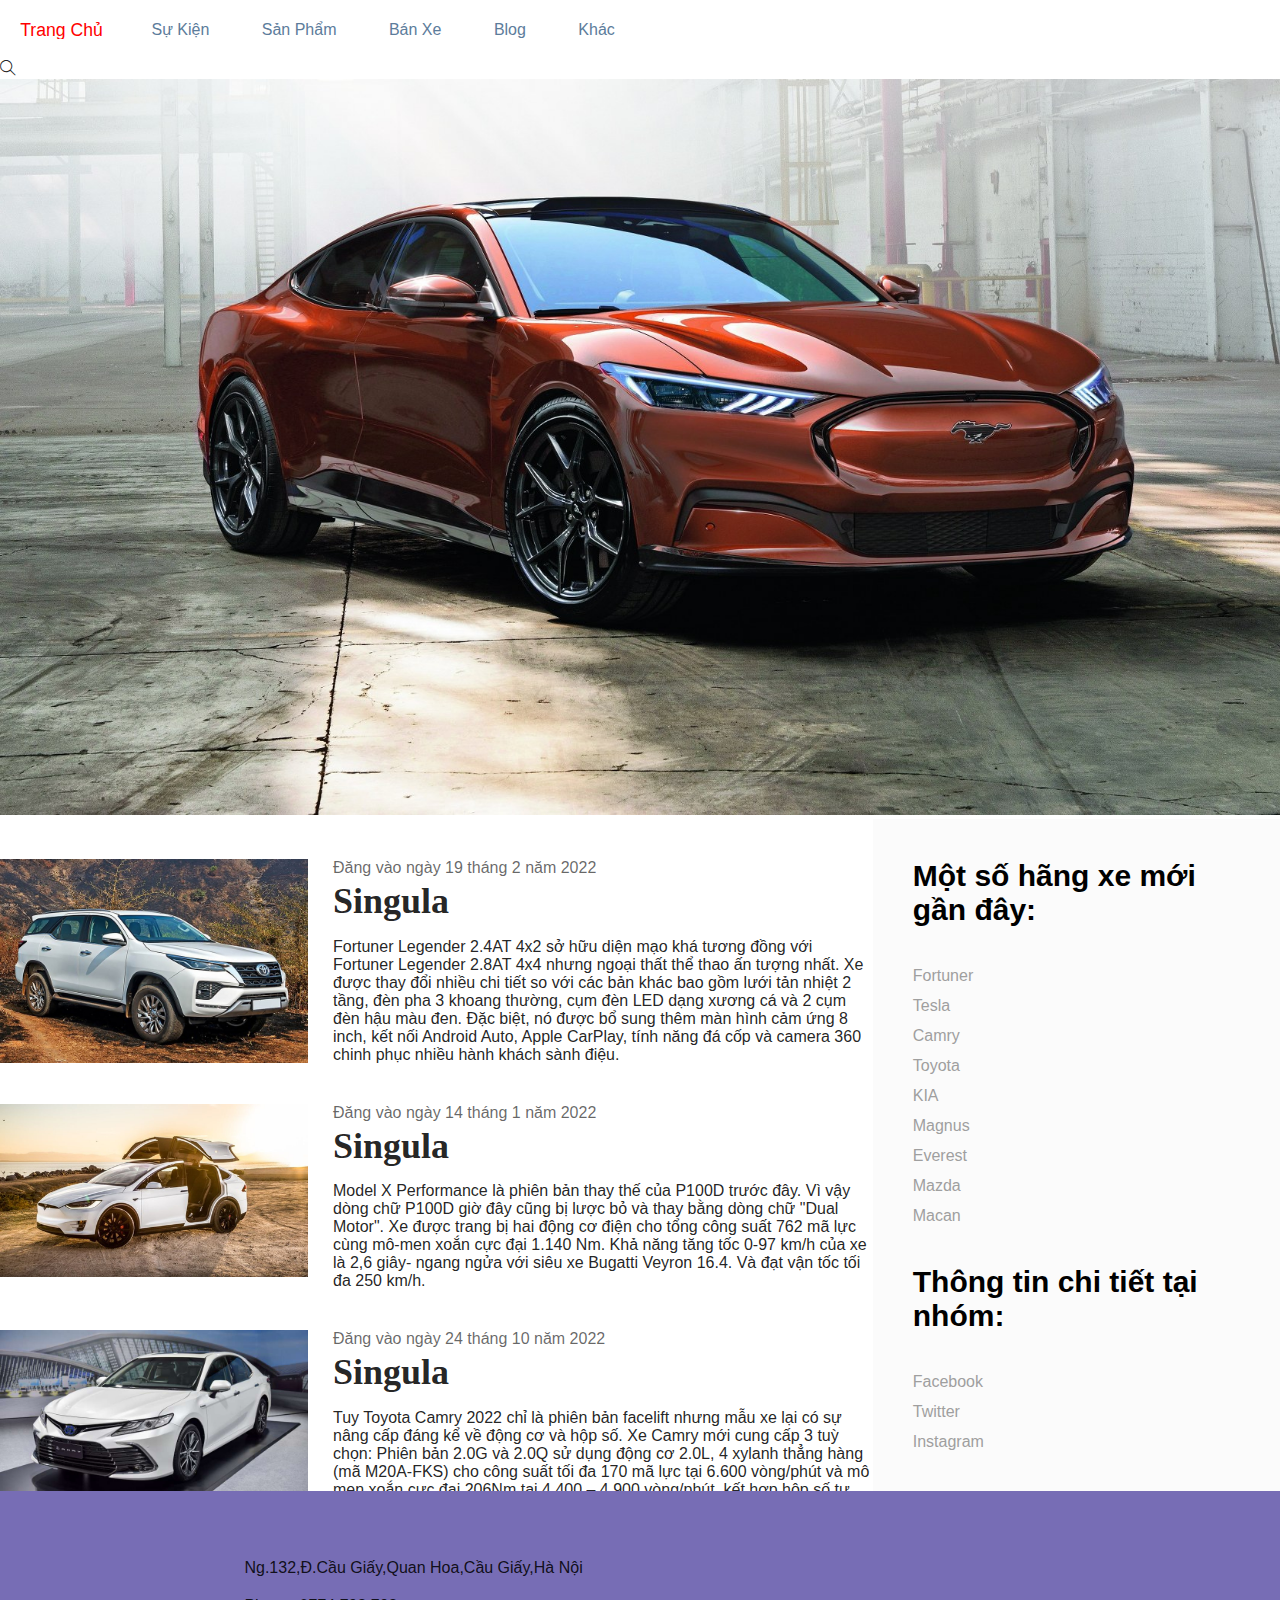
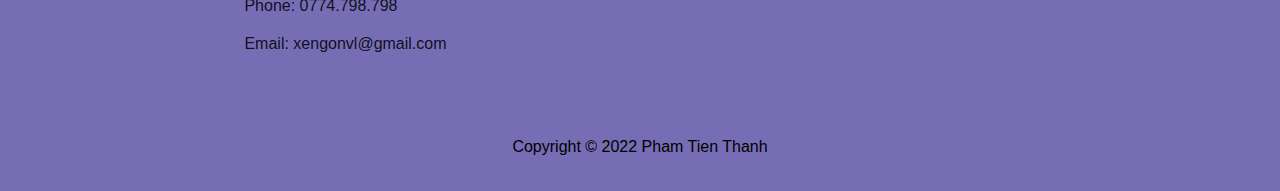
<file: html.xengonvl/index.html>
<!DOCTYPE html>
<html>

<head>
    <title>Shop</title>
    <link rel="stylesheet" type="text/css" href="../css.xengonvl/main.css">
    <link rel="stylesheet" href="../themify-icons/themify-icons.css">
    
    <style>
        div.cuoi {
            width: 100%;
            background-color: rgb(119, 109, 181);
            animation-name: keyframes1;
            animation-duration: 20s;
            animation-iteration-count: infinite;
        }

        @keyframes keyframes1 {
            0% {
                background-color: rgb(102, 185, 102);
            }

            15% {
                background-color: lightseagreen;
            }

            20% {
                background-color: lightskyblue;
            }

            30% {
                background-color: skyblue;
            }
        }
    </style>
</head>

<body>
    <div class="header">
        
        <ul id="nav">
            <li style="border-left: 2px black;"><a href="#">trang chủ</a></li>
            <li><a href="./tintuc.html">sự kiện</a></li>
            <li><a href="./san_pham.html">sản phẩm</a></li>
            <li><a href="/banxe.html">bán xe</a></li>
            <li><a href="">Blog</a></li>
            <li>
                <a href="">
                    Khác
                    
                </a>
                
            </li>
        </ul>
        <div class="searchid">
            <i class="searchcl ti-search"></i>
        </div>
        
    </div>
    <div class="img">
        <img src="../img.xenognvl/mustangMachESedan.jpg" alt="">
    </div>
    <div class="body">
        <main class="main">
            <div class="container" id="text">
                <article class="article" id="Fortuner">
                    <a href="https://toyotamydinh.com.vn/tong-quan-xe-fortuner-2022-may-dau-cac-uu-nhuoc-diem-ban-can-biet"
                        class="article-img"><img src="../img.xenognvl/nhung-ly-do-ban-nen-so-huu-fortuner-2022-tiet-kiem.jpg"
                            alt=""></a>
                    <div class="article-date">Đăng vào ngày 19 tháng 2 năm 2022</div>
                    <h2 class="article-title"><a
                            href="https://toyotamydinh.com.vn/tong-quan-xe-fortuner-2022-may-dau-cac-uu-nhuoc-diem-ban-can-biet">Singula</a>
                    </h2>
                    <p>
                        Fortuner Legender 2.4AT 4x2 sở hữu diện mạo khá tương đồng với Fortuner Legender 2.8AT 4x4 nhưng
                        ngoại thất thể thao ấn tượng nhất. Xe được thay đổi nhiều chi tiết so với các bản khác bao gồm
                        lưới tản nhiệt 2 tầng, đèn pha 3 khoang thường, cụm đèn LED dạng xương cá và 2 cụm đèn hậu màu
                        đen. Đặc biệt, nó được bổ sung thêm màn hình cảm ứng 8 inch, kết nối Android Auto, Apple
                        CarPlay, tính năng đá cốp và camera 360 chinh phục nhiều hành khách sành điệu.
                </article>
                <article class="article" id="tesla">
                    <a href="https://www.tesla.com/modelx" class="article-img"><img
                            src="../img.xenognvl/xehay- Tesla Model X NC- 040717-1.jpg" alt=""></a>
                    <div class="article-date">Đăng vào ngày 14 tháng 1 năm 2022</div>
                    <h2 class="article-title"><a href="https://www.tesla.com/modelx">Singula</a></h2>
                    <p>
                        Model X Performance là phiên bản thay thế của P100D trước đây. Vì vậy dòng chữ P100D giờ đây
                        cũng bị lược bỏ và thay bằng dòng chữ "Dual Motor". Xe được trang bị hai động cơ điện cho tổng
                        công suất 762 mã lực cùng mô-men xoắn cực đại 1.140 Nm. Khả năng tăng tốc 0-97 km/h của xe là
                        2,6 giây- ngang ngửa với siêu xe Bugatti Veyron 16.4. Và đạt vận tốc tối đa 250 km/h.
                    </p>
                </article>
                <article class="article" id="camry">
                    <a href="https://otoz.vn/danh-gia-xe-toyota-camry/" class="article-img"><img
                            src="../img.xenognvl/Gia-xe-Toyota-Camry-2022-Thailand-2.5-HEV-Premium-Luxury-facelift-Muaxegiatot-vn.jpg"
                            alt=""></a>
                    <div class="article-date">Đăng vào ngày 24 tháng 10 năm 2022</div>
                    <h2 class="article-title"><a href="https://otoz.vn/danh-gia-xe-toyota-camry/">Singula</a></h2>
                    <p>
                        Tuy Toyota Camry 2022 chỉ là phiên bản facelift nhưng mẫu xe lại có sự nâng cấp đáng kể về động
                        cơ và hộp số. Xe Camry mới cung cấp 3 tuỳ chọn:
                        Phiên bản 2.0G và 2.0Q sử dụng động cơ 2.0L, 4 xylanh thẳng hàng (mã M20A-FKS) cho công suất tối
                        đa 170 mã lực tại 6.600 vòng/phút và mô men xoắn cực đại 206Nm tại 4.400 – 4.900 vòng/phút, kết
                        hợp hộp số tự động vô cấp CVT.
                        Phiên bản 2.5Q sử dụng động cơ 2.5L, 4 xylanh thẳng hàng (mã A25A-FKS) cho công suất tối đa 207
                        mã lực tại 6.600 vòng/phút và mô men xoắn cực đại 250Nm tại 5.000 vòng/phút, kết hợp hộp số tự
                        động 8 cấp. </p>
                </article>
                <article class="article" id="toyota">
                    <a href="https://otoz.vn/danh-gia-xe-toyota-camry/" class="article-img"><img src="../img.xenognvl/tải xuống.jpg"
                            alt=""></a>
                    <div class="article-date">Đăng vào ngày 3 tháng 4 năm 2022</div>
                    <h2 class="article-title"><a href="https://otoz.vn/danh-gia-xe-toyota-camry/">Singula</a></h2>
                    <p>
                        Ngoài tiện nghi, cấu hình vận hành cũng là điểm khác biệt chính của phiên bản xe bán tải Toyota
                        này. Cung cấp sức mạnh cho Hilux 2.4 4×2 AT 2020 là khối động cơ 2GD-FTV (2.4L), 4 xy-lanh thẳng
                        hàng, dung tích 2.393 cc, phun nhiên liệu trực tiếp sử dụng đường ống dẫn chung, tăng áp biến
                        thiên, đạt tiêu chuẩn khí thải Euro 4.
                        Với lợi thế về khoảng sáng gầm lên đến 293 mm, vượt trội hơn hẳn con số 200 mm trên địch thủ
                        Ford Ranger 2.2L XLS 4×2 AT, Hilux 2.4 4×2 AT 2020 có thể “leo trèo” thoải mái và thích ứng
                        nhanh với tình trạng ngập nước.

                        Để khung xe hạn chế rung lắc quá nhiều khi vượt địa hình, Hilux 2.4 4×2 AT 2020 đã được trang bị
                        hệ thống treo Trước dạng tay đòn kép và treo sau dạng Nhíp lá quen thuộc trên các dòng bán tải.
                        Cảm giác đánh lái khá đầm và “thật” vì xe vẫn trung thành với kiểu trợ lực thủy lực truyền
                        thống.

                        Đi kèm là bộ lốp dày có thông số 265/65R17 tăng khả năng bám đường và tạo độ êm nhất định cho
                        khang cabin. Tuy nhiên, Hilux 2.4 4×2 AT 2020 vẫn còn sử dụng hệ thống phanh sau dạng tang trống
                        thay vì phanh đĩa như nhiều mẫu xe mới ra mắt gần đây. </p>
                </article>
                <article class="article" id="kia">
                    <a href="https://kiaphamvandong.kia3s.com/kia-sportage?gclid=CjwKCAjwwL6aBhBlEiwADycBIIEYemEPTeahShJlIe2woLU9ir1TGSUvuZkPfYf586MgbDCFnn3s8BoC7d8QAvD_BwE"
                        class="article-img"><img src="../img.xenognvl/anh_1.jpg" alt=""></a>
                    <div class="article-date">Đăng vào ngày 15 tháng 9 năm 2022</div>
                    <h2 class="article-title"><a
                            href="https://kiaphamvandong.kia3s.com/kia-sportage?gclid=CjwKCAjwwL6aBhBlEiwADycBIIEYemEPTeahShJlIe2woLU9ir1TGSUvuZkPfYf586MgbDCFnn3s8BoC7d8QAvD_BwE/">Singula</a>
                    </h2>
                    <p>
                        Đánh giá chi tiết các trang bị kia Sportage
                        ĐỘNG CƠ, VẬN HÀNH KIA SPORTAGE- Các phiên bản 2.0G sử dụng dụng động cơ xăng 2.0 lít, sản sinh
                        ra công suất tối đa 154 mã lực và mô men xoắn cực đại đạt 192 Nm. Kết hợp với hộp số tự động 6
                        cấp và dẫn động cầu trước.

                        - Các phiên bản 1.6 Turbo sử dụng động cơ xăng tăng áp 1.6 lít, sản sinh ra công suất tối đa 177
                        mã lực và mô men xoắn cực đại đạt 265 Nm. Kết hợp với hộp số ly hợp kép tự động 7 cấp và hệ dẫn
                        động 4 bánh toàn thời gian.

                        - Các phiên bản 2.0D sử dụng động cơ dầu 2.0 lít, sản sinh ra công suất tối đa 183 mã lực và mô
                        men xoắn cực đại 416 Nm, kết hợp với hộp số tự động 8 cấp và hệ dẫn động cầu trước.
                    </p>
                </article>
                <article class="article" id="magnus">
                    <a href="https://vnexpress.net/daewoo-magnus-ngoi-sao-vut-tat-tai-viet-nam-3370292.html"
                        class="article-img"><img src="../img.xenognvl/Magnus-1191-1458036442.jpg" alt=""></a>
                    <div class="article-date">Đăng vào ngày 24 tháng 10 năm 2022</div>
                    <h2 class="article-title"><a
                            href="https://vnexpress.net/daewoo-magnus-ngoi-sao-vut-tat-tai-viet-nam-3370292.html">Singula</a>
                    </h2>
                    <p>
                        Đầu năm 2004, Vidamco tiếp tục cho ra đời hai phiên bản cải tiến của Magnus gồm Magnus L6 2.5 và
                        Magnus Eagle 2.0 với tham vọng chiếm lĩnh phân khúc sedan cỡ lớn.

                        Trang bị động cơ 6 xi-lanh thẳng hàng với giá bán 32.900 USD, Magnus L6 trang bị động cơ cam kép
                        DOHC công suất 157 mã lực ở mức 5.800 vòng/phút và môn-men xoắn cực đại 245 Nm ở 4.000
                        vòng/phút. Tốc độ tối đa của xe đạt 210 km/h. </p>
                </article>
                <article class="article" id="everest">
                    <a href="https://www.ford.com.vn/showroom/future-vehicle/next-generation-everest/models/titanium?&searchid=aw_18022092864_145250685252_616185245165_p__g__everest%20titanium&gclid=CjwKCAjwwL6aBhBlEiwADycBILgd31_nfdNfMm7TxW9mFuAxz4Y43XSthhM3VzyLm_8OPeIe-MwncBoCvCgQAvD_BwE&gclsrc=aw.ds"
                        class="article-img"><img src="../img.xenognvl/tải xuống (2).jpg" alt=""></a>
                    <div class="article-date">Đăng vào ngày 24 tháng 10 năm 2022</div>
                    <h2 class="article-title"><a
                            href="https://www.ford.com.vn/showroom/future-vehicle/next-generation-everest/models/titanium?&searchid=aw_18022092864_145250685252_616185245165_p__g__everest%20titanium&gclid=CjwKCAjwwL6aBhBlEiwADycBILgd31_nfdNfMm7TxW9mFuAxz4Y43XSthhM3VzyLm_8OPeIe-MwncBoCvCgQAvD_BwE&gclsrc=aw.ds">Singula</a>
                    </h2>
                    <p>
                        Nâng Tầm Thiết Kế:
                        Phần đầu xe Everest Titanium+ đặc biệt nổi bật với lưới tản nhiệt dạng lưới mạ crôm kết hợp cùng
                        cụm đèn LED hình chữ C mang đậm đặc trưng thiết kế toàn cầu của Ford. Các điểm nhấn mạ crôm trên
                        gương, tay nắm cửa, bậc lên xuống hai bên xe tạo nên vẻ cứng cáp nhưng vẫn vô cùng sang trọng
                        cho chiếc xe.
                        Mâm Xe Hợp Kim với thiết kế hiện đại:
                        Mâm xe hợp kim lớn 20 inch đa chấu đươc hoàn thiện tỉ mỉ, tôn thêm vẻ bề thế, cơ bắp và linh
                        hoạt cho Titanium+. Các điểm nhấn mạ chrôm trên tấm chắn bùn giúp gắn kết bánh xe với phần thân
                        trên.
                    </p>
                </article>
                <article class="article" id="mazda">
                    <a href="http://mazdalongbien.dailymazdaso1hanoi.com/mazda-3-1-5l-deluxe-2021-1219434.html?gclid=Cj0KCQjw48OaBhDWARIsAMd966Cg1tva1yld51qOfcgvfWMmKKf_yC8LBiwoKvrm6mQFj7wEi-v2RkMaAgNwEALw_wcB"
                        class="article-img"><img src="../img.xenognvl/tải xuống (3).jpg" alt=""></a>
                    <div class="article-date">Đăng vào ngày 24 tháng 10 năm 2022</div>
                    <h2 class="article-title"><a
                            href="http://mazdalongbien.dailymazdaso1hanoi.com/mazda-3-1-5l-deluxe-2021-1219434.html?gclid=Cj0KCQjw48OaBhDWARIsAMd966Cg1tva1yld51qOfcgvfWMmKKf_yC8LBiwoKvrm6mQFj7wEi-v2RkMaAgNwEALw_wcB">Singula</a>
                    </h2>
                    <p>
                        Động cơ 2.0L + hộp số 6AT • Đèn pha LED + mâm xe 18" • Nội thất da + Ghế chỉnh điện + Nhớ vị trí
                        • Khởi động nút bấm • Gương chống chói (Trong + Ngoài) • Cảm biến sau • Màn hình 8.8’’ + 8 loa •
                        7 túi khí + Camera lùi + ESP • Có cửa sổ trời, có đầu CD/DVD • Màn hình HUD và Các hệ thống an
                        toàn trong gói i-Activsense (BSM, LAS, MRCC, SBS) • Cảm biến trước</p>
                </article>
                <article class="article" id="Macan">
                    <a href="https://porsche-vietnam.vn/model/macan-3/?gclid=Cj0KCQjw48OaBhDWARIsAMd966Aii6Jr5fdrWfOyNUJJoXK-3UudowJx7yotRmimsL2dhvwAbm1tXoYaApZnEALw_wcB&gclsrc=aw.ds"
                        class="article-img"><img src="../img.xenognvl/m1.jpg" alt=""></a>
                    <div class="article-date">Đăng vào ngày 4 tháng 10 năm 2022</div>
                    <h2 class="article-title"><a
                            href="https://porsche-vietnam.vn/model/macan-3/?gclid=Cj0KCQjw48OaBhDWARIsAMd966Aii6Jr5fdrWfOyNUJJoXK-3UudowJx7yotRmimsL2dhvwAbm1tXoYaApZnEALw_wcB&gclsrc=aw.ds">Singula</a>
                    </h2>
                    <p>
                        Cao: 1.621 mm
                        Công suất 265 PS (195 kW)
                        Mô men xoắn cực đại 400 Nm
                        Tăng tốc từ 0 - 100 km/giờ (0 - 62 dặm/giờ) 6,4 giây (6,2 giây với gói Sport Chrono)
                        Tốc độ tối đa 232 km/giờ
                        Tiêu thụ nhiên liệu kết hợp (lít/100km) 8,8 - 8,7
                        Lượng khí thải CO2 (g/km) 11,5 </p>
                </article>
            </div>
        </main>
        <aside class="sidebar">
            <h4 class="sidebar-title">Một số hãng xe mới gần đây:</h4>
            <ul>
                <li><a href="#Fortuner">Fortuner</a></li>
                <li><a href="#tesla">Tesla</a></li>
                <li><a href="#camry">Camry</a></li>
                <li><a href="#toyota">Toyota</a></li>
                <li><a href="#kia">KIA</a></li>
                <li><a href="#magnus">Magnus</a></li>
                <li><a href="#everest">Everest</a></li>
                <li><a href="#mazda">Mazda</a></li>
                <li><a href="#macan">Macan</a></li>
            </ul>
            <h4 class="sidebar-title">Thông tin chi tiết tại nhóm: </h4>
            <ul>
                <li><a href="#">Facebook</a></li>
                <li><a href="#">Twitter</a></li>
                <li><a href="#">Instagram</a></li>
            </ul>
        </aside>
    </div>
    <div id="lienhe" class="cuoi">
        <div class="row">
            <div class="colhart">
                <p><i class="bi bi-geo-alt-fill"></i>&nbsp;Ng.132,Đ.Cầu Giấy,Quan Hoa,Cầu Giấy,Hà Nội</p>
                <p><i class="bi bi-telephone-fill"></i>&nbsp;Phone: 0774.798.798</p>
                <p><i class="bi bi-envelope-fill" style="font-size: 15px;"></i>&nbsp;Email: xengonvl@gmail.com</p>
            </div>

        </div>
        <p>Copyright © 2022 Pham Tien Thanh</p>
    </div>
</body>
<script src="../js.html/text.js"></script>
</html>
</file>
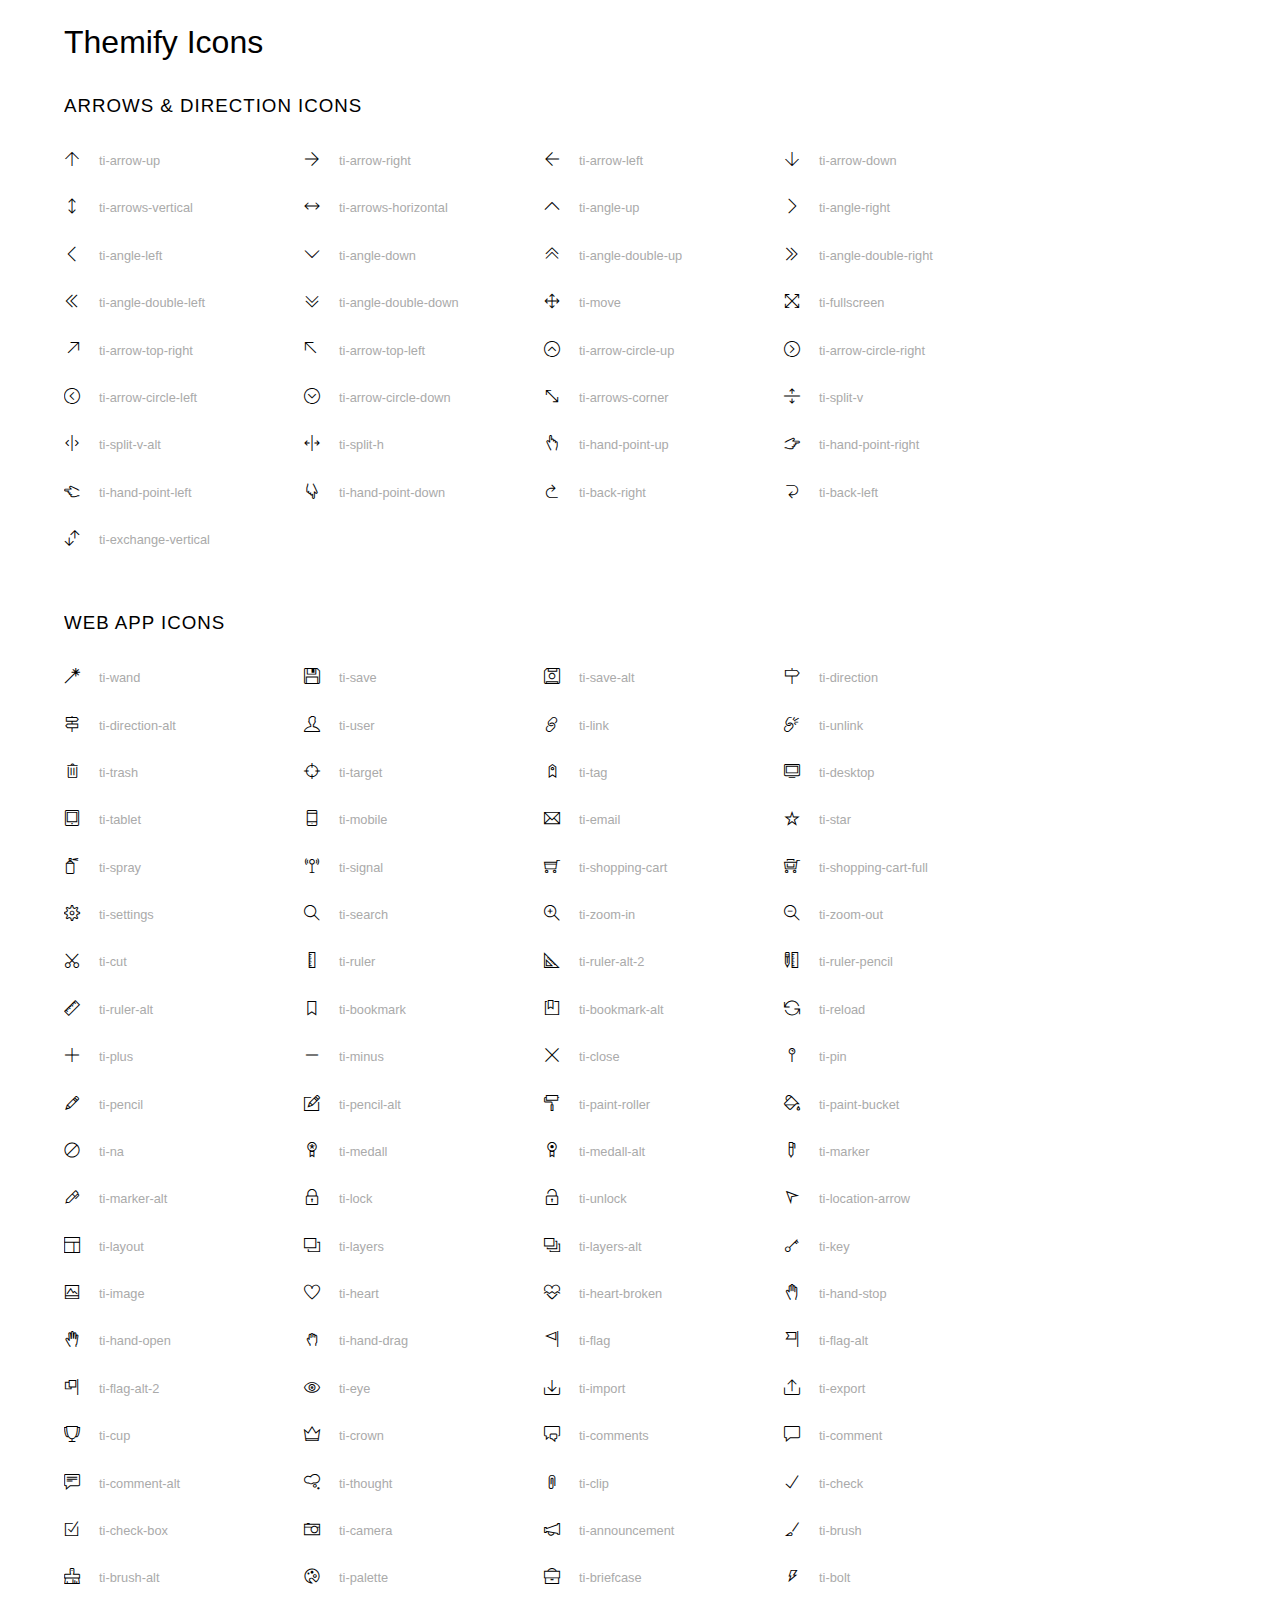
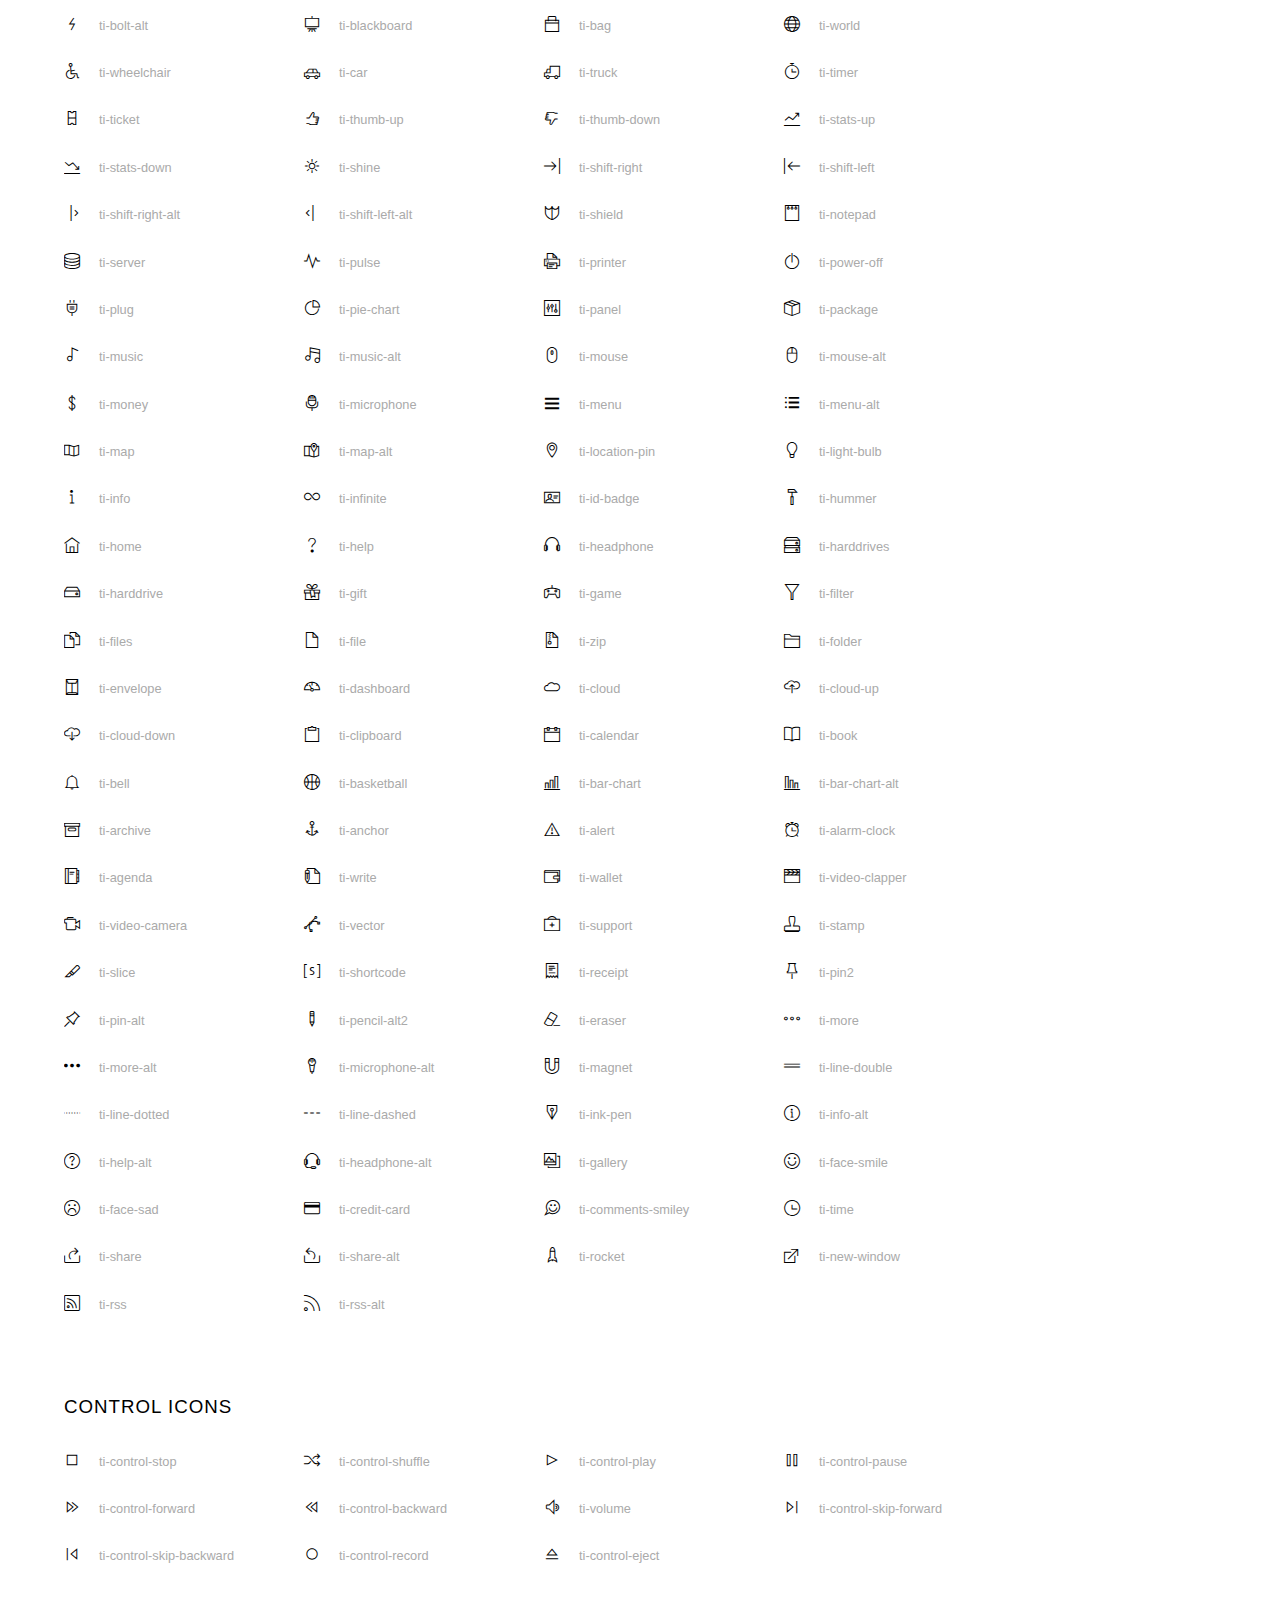
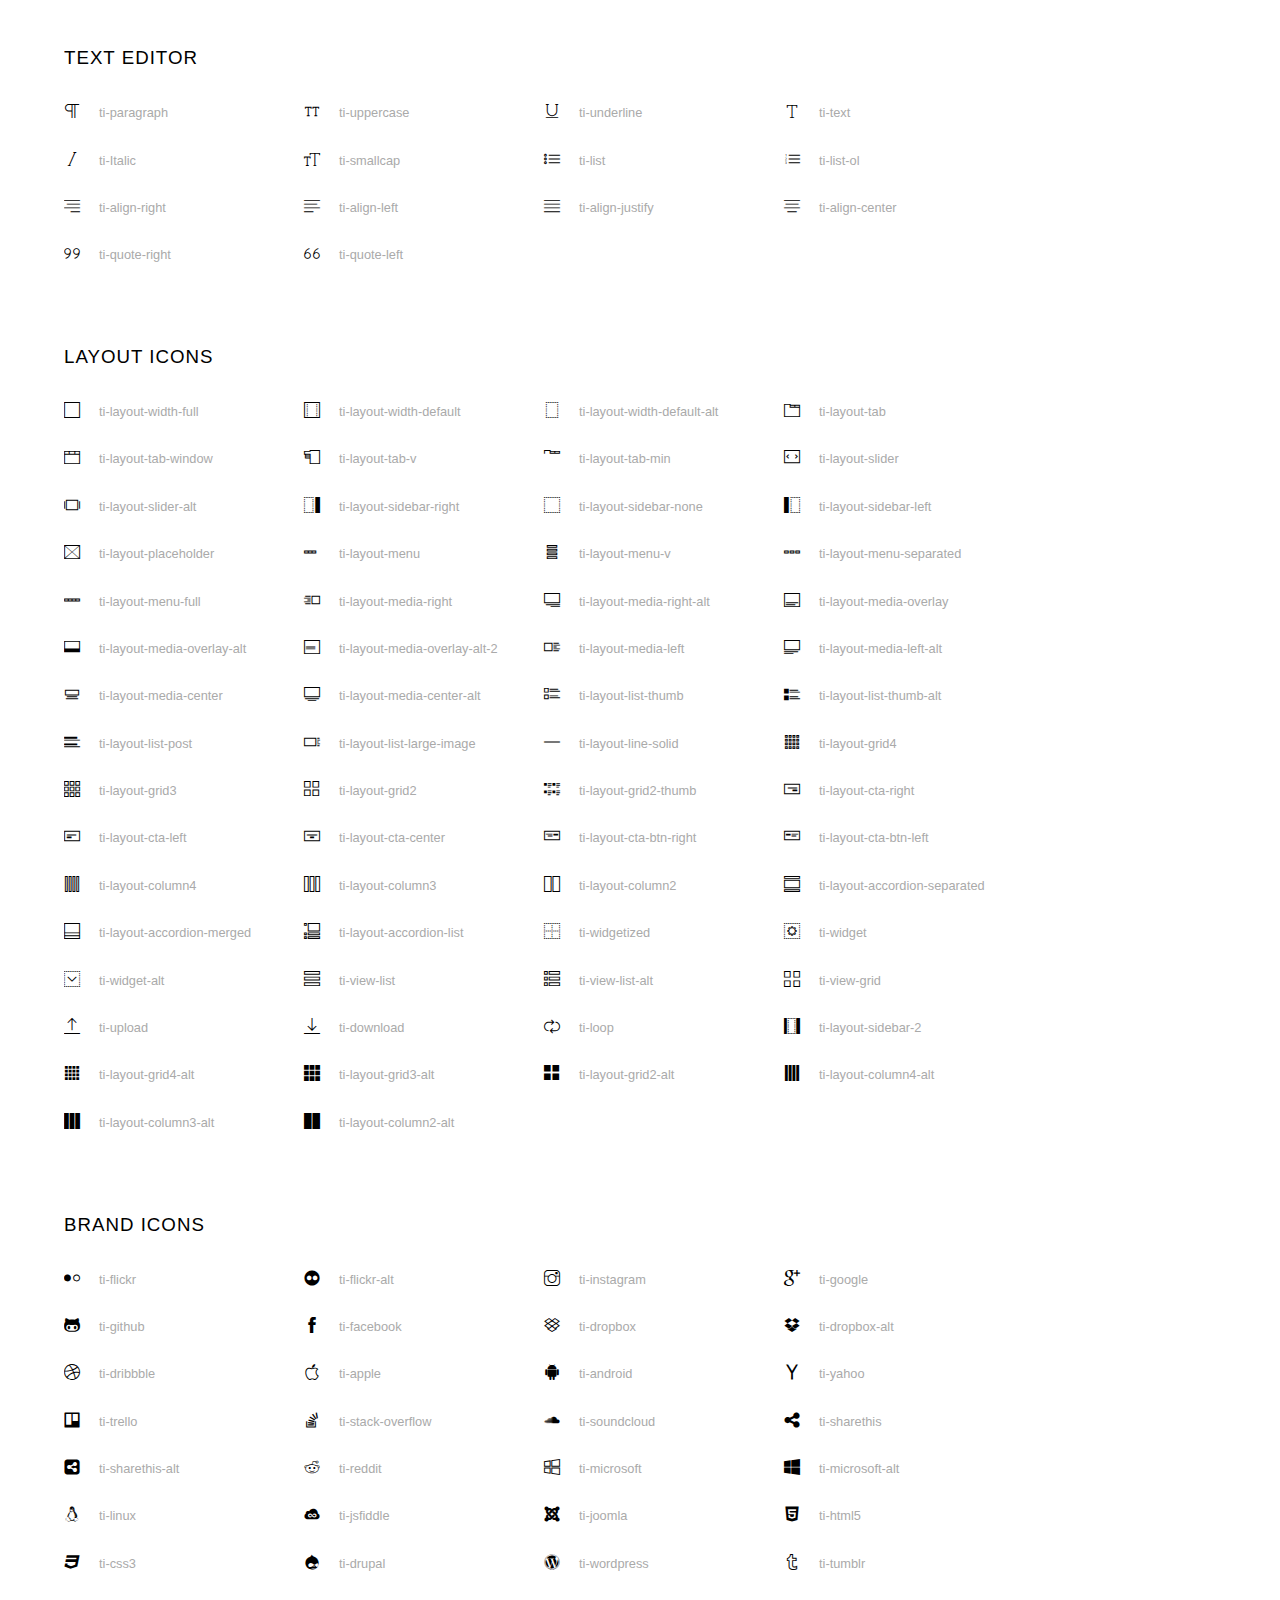
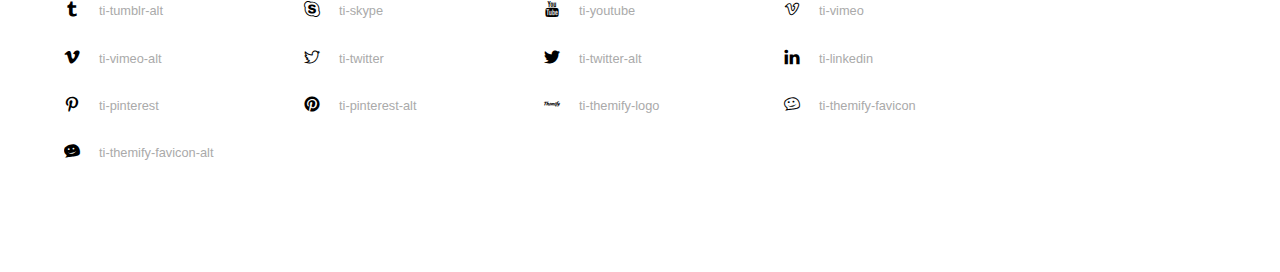
<file: themify-icons/index.html>
<!doctype html>
<html>
<head>
	<meta charset="utf-8">
	<title>Themify Icon Font</title>
	<meta name="viewport" content="width=device-width">
	<link rel="stylesheet" href="demo-files/demo.css">
	<link rel="stylesheet" href="themify-icons.css">
	<!--[if lt IE 8]><!-->
	<link rel="stylesheet" href="ie7/ie7.css">
	<!--<![endif]-->
</head>
<body>
	<h1>Themify Icons</h1>

	<div class="icon-section">

		<div class="icon-section">
			<h3>Arrows &amp; Direction Icons </h3>

			<div class="icon-container">
				<span class="ti-arrow-up"></span><span class="icon-name"> ti-arrow-up</span>
			</div>
			<div class="icon-container">
				<span class="ti-arrow-right"></span><span class="icon-name"> ti-arrow-right</span>
			</div>
			<div class="icon-container">
				<span class="ti-arrow-left"></span><span class="icon-name"> ti-arrow-left</span>
			</div>
			<div class="icon-container">
				<span class="ti-arrow-down"></span><span class="icon-name"> ti-arrow-down</span>
			</div>
			<div class="icon-container">
				<span class="ti-arrows-vertical"></span><span class="icon-name"> ti-arrows-vertical</span>
			</div>
			<div class="icon-container">
				<span class="ti-arrows-horizontal"></span><span class="icon-name"> ti-arrows-horizontal</span>
			</div>
			<div class="icon-container">
				<span class="ti-angle-up"></span><span class="icon-name"> ti-angle-up</span>
			</div>
			<div class="icon-container">
				<span class="ti-angle-right"></span><span class="icon-name"> ti-angle-right</span>
			</div>
			<div class="icon-container">
				<span class="ti-angle-left"></span><span class="icon-name"> ti-angle-left</span>
			</div>
			<div class="icon-container">
				<span class="ti-angle-down"></span><span class="icon-name"> ti-angle-down</span>
			</div>	
			<div class="icon-container">
				<span class="ti-angle-double-up"></span><span class="icon-name"> ti-angle-double-up</span>
			</div>
			<div class="icon-container">
				<span class="ti-angle-double-right"></span><span class="icon-name"> ti-angle-double-right</span>
			</div>
			<div class="icon-container">
				<span class="ti-angle-double-left"></span><span class="icon-name"> ti-angle-double-left</span>
			</div>
			<div class="icon-container">
				<span class="ti-angle-double-down"></span><span class="icon-name"> ti-angle-double-down</span>
			</div>					
			<div class="icon-container">
				<span class="ti-move"></span><span class="icon-name"> ti-move</span>
			</div>
			<div class="icon-container">
				<span class="ti-fullscreen"></span><span class="icon-name"> ti-fullscreen</span>
			</div>
			<div class="icon-container">
				<span class="ti-arrow-top-right"></span><span class="icon-name"> ti-arrow-top-right</span>
			</div>
			<div class="icon-container">
				<span class="ti-arrow-top-left"></span><span class="icon-name"> ti-arrow-top-left</span>
			</div>
			<div class="icon-container">
				<span class="ti-arrow-circle-up"></span><span class="icon-name"> ti-arrow-circle-up</span>
			</div>
			<div class="icon-container">
				<span class="ti-arrow-circle-right"></span><span class="icon-name"> ti-arrow-circle-right</span>
			</div>
			<div class="icon-container">
				<span class="ti-arrow-circle-left"></span><span class="icon-name"> ti-arrow-circle-left</span>
			</div>
			<div class="icon-container">
				<span class="ti-arrow-circle-down"></span><span class="icon-name"> ti-arrow-circle-down</span>
			</div>
			<div class="icon-container">
				<span class="ti-arrows-corner"></span><span class="icon-name"> ti-arrows-corner</span>
			</div>
			<div class="icon-container">
				<span class="ti-split-v"></span><span class="icon-name"> ti-split-v</span>
			</div>

			<div class="icon-container">
				<span class="ti-split-v-alt"></span><span class="icon-name"> ti-split-v-alt</span>
			</div>
			<div class="icon-container">
				<span class="ti-split-h"></span><span class="icon-name"> ti-split-h</span>
			</div>
			<div class="icon-container">
				<span class="ti-hand-point-up"></span><span class="icon-name"> ti-hand-point-up</span>
			</div>
			<div class="icon-container">
				<span class="ti-hand-point-right"></span><span class="icon-name"> ti-hand-point-right</span>
			</div>
			<div class="icon-container">
				<span class="ti-hand-point-left"></span><span class="icon-name"> ti-hand-point-left</span>
			</div>
			<div class="icon-container">
				<span class="ti-hand-point-down"></span><span class="icon-name"> ti-hand-point-down</span>
			</div>
			<div class="icon-container">
				<span class="ti-back-right"></span><span class="icon-name"> ti-back-right</span>
			</div>
			<div class="icon-container">
				<span class="ti-back-left"></span><span class="icon-name"> ti-back-left</span>
			</div>
			<div class="icon-container">
				<span class="ti-exchange-vertical"></span><span class="icon-name"> ti-exchange-vertical</span>
			</div>

		</div> <!-- Arrows Icons -->



		<h3>Web App Icons</h3>
		
		<div class="icon-section">

			<div class="icon-container">
				<span class="ti-wand"></span><span class="icon-name"> ti-wand</span>
			</div>
			<div class="icon-container">
				<span class="ti-save"></span><span class="icon-name"> ti-save</span>
			</div>
			<div class="icon-container">
				<span class="ti-save-alt"></span><span class="icon-name"> ti-save-alt</span>
			</div>

			<div class="icon-container">
				<span class="ti-direction"></span><span class="icon-name"> ti-direction</span>
			</div>
			<div class="icon-container">
				<span class="ti-direction-alt"></span><span class="icon-name"> ti-direction-alt</span>
			</div>
			<div class="icon-container">
				<span class="ti-user"></span><span class="icon-name"> ti-user</span>
			</div>
			<div class="icon-container">
				<span class="ti-link"></span><span class="icon-name"> ti-link</span>
			</div>
			<div class="icon-container">
				<span class="ti-unlink"></span><span class="icon-name"> ti-unlink</span>
			</div>
			<div class="icon-container">
				<span class="ti-trash"></span><span class="icon-name"> ti-trash</span>
			</div>
			<div class="icon-container">
				<span class="ti-target"></span><span class="icon-name"> ti-target</span>
			</div>
			<div class="icon-container">
				<span class="ti-tag"></span><span class="icon-name"> ti-tag</span>
			</div>
			<div class="icon-container">
				<span class="ti-desktop"></span><span class="icon-name"> ti-desktop</span>
			</div>
			<div class="icon-container">
				<span class="ti-tablet"></span><span class="icon-name"> ti-tablet</span>
			</div>
			<div class="icon-container">
				<span class="ti-mobile"></span><span class="icon-name"> ti-mobile</span>
			</div>
			<div class="icon-container">
				<span class="ti-email"></span><span class="icon-name"> ti-email</span>
			</div>	
			<div class="icon-container">
				<span class="ti-star"></span><span class="icon-name"> ti-star</span>
			</div>
			<div class="icon-container">
				<span class="ti-spray"></span><span class="icon-name"> ti-spray</span>
			</div>
			<div class="icon-container">
				<span class="ti-signal"></span><span class="icon-name"> ti-signal</span>
			</div>
			<div class="icon-container">
				<span class="ti-shopping-cart"></span><span class="icon-name"> ti-shopping-cart</span>
			</div>
			<div class="icon-container">
				<span class="ti-shopping-cart-full"></span><span class="icon-name"> ti-shopping-cart-full</span>
			</div>
			<div class="icon-container">
				<span class="ti-settings"></span><span class="icon-name"> ti-settings</span>
			</div>
			<div class="icon-container">
				<span class="ti-search"></span><span class="icon-name"> ti-search</span>
			</div>
			<div class="icon-container">
				<span class="ti-zoom-in"></span><span class="icon-name"> ti-zoom-in</span>
			</div>
			<div class="icon-container">
				<span class="ti-zoom-out"></span><span class="icon-name"> ti-zoom-out</span>
			</div>
			<div class="icon-container">
				<span class="ti-cut"></span><span class="icon-name"> ti-cut</span>
			</div>
			<div class="icon-container">
				<span class="ti-ruler"></span><span class="icon-name"> ti-ruler</span>
			</div>
			<div class="icon-container">
				<span class="ti-ruler-alt-2"></span><span class="icon-name"> ti-ruler-alt-2</span>
			</div>			
			<div class="icon-container">
				<span class="ti-ruler-pencil"></span><span class="icon-name"> ti-ruler-pencil</span>
			</div>
			<div class="icon-container">
				<span class="ti-ruler-alt"></span><span class="icon-name"> ti-ruler-alt</span>
			</div>
			<div class="icon-container">
				<span class="ti-bookmark"></span><span class="icon-name"> ti-bookmark</span>
			</div>
			<div class="icon-container">
				<span class="ti-bookmark-alt"></span><span class="icon-name"> ti-bookmark-alt</span>
			</div>
			<div class="icon-container">
				<span class="ti-reload"></span><span class="icon-name"> ti-reload</span>
			</div>
			<div class="icon-container">
				<span class="ti-plus"></span><span class="icon-name"> ti-plus</span>
			</div>
			<div class="icon-container">
				<span class="ti-minus"></span><span class="icon-name"> ti-minus</span>
			</div>
			<div class="icon-container">
				<span class="ti-close"></span><span class="icon-name"> ti-close</span>
			</div>			
			<div class="icon-container">
				<span class="ti-pin"></span><span class="icon-name"> ti-pin</span>
			</div>
			<div class="icon-container">
				<span class="ti-pencil"></span><span class="icon-name"> ti-pencil</span>
			</div>
					
		  	<div class="icon-container">
				<span class="ti-pencil-alt"></span><span class="icon-name"> ti-pencil-alt</span>
			</div>
			<div class="icon-container">
				<span class="ti-paint-roller"></span><span class="icon-name"> ti-paint-roller</span>
			</div>
			<div class="icon-container">
				<span class="ti-paint-bucket"></span><span class="icon-name"> ti-paint-bucket</span>
			</div>
			<div class="icon-container">
				<span class="ti-na"></span><span class="icon-name"> ti-na</span>
			</div>
			<div class="icon-container">
				<span class="ti-medall"></span><span class="icon-name"> ti-medall</span>
			</div>
			<div class="icon-container">
				<span class="ti-medall-alt"></span><span class="icon-name"> ti-medall-alt</span>
			</div>
			<div class="icon-container">
				<span class="ti-marker"></span><span class="icon-name"> ti-marker</span>
			</div>
			<div class="icon-container">
				<span class="ti-marker-alt"></span><span class="icon-name"> ti-marker-alt</span>
			</div>

			<div class="icon-container">
				<span class="ti-lock"></span><span class="icon-name"> ti-lock</span>
			</div>
			<div class="icon-container">
				<span class="ti-unlock"></span><span class="icon-name"> ti-unlock</span>
			</div>
			<div class="icon-container">
				<span class="ti-location-arrow"></span><span class="icon-name"> ti-location-arrow</span>
			</div>
			<div class="icon-container">
				<span class="ti-layout"></span><span class="icon-name"> ti-layout</span>
			</div>
			<div class="icon-container">
				<span class="ti-layers"></span><span class="icon-name"> ti-layers</span>
			</div>
			<div class="icon-container">
				<span class="ti-layers-alt"></span><span class="icon-name"> ti-layers-alt</span>
			</div>
			<div class="icon-container">
				<span class="ti-key"></span><span class="icon-name"> ti-key</span>
			</div>
			<div class="icon-container">
				<span class="ti-image"></span><span class="icon-name"> ti-image</span>
			</div>
			<div class="icon-container">
				<span class="ti-heart"></span><span class="icon-name"> ti-heart</span>
			</div>
			<div class="icon-container">
				<span class="ti-heart-broken"></span><span class="icon-name"> ti-heart-broken</span>
			</div>
			<div class="icon-container">
				<span class="ti-hand-stop"></span><span class="icon-name"> ti-hand-stop</span>
			</div>
			<div class="icon-container">
				<span class="ti-hand-open"></span><span class="icon-name"> ti-hand-open</span>
			</div>
			<div class="icon-container">
				<span class="ti-hand-drag"></span><span class="icon-name"> ti-hand-drag</span>
			</div>
			<div class="icon-container">
				<span class="ti-flag"></span><span class="icon-name"> ti-flag</span>
			</div>
			<div class="icon-container">
				<span class="ti-flag-alt"></span><span class="icon-name"> ti-flag-alt</span>
			</div>
			<div class="icon-container">
				<span class="ti-flag-alt-2"></span><span class="icon-name"> ti-flag-alt-2</span>
			</div>
			<div class="icon-container">
				<span class="ti-eye"></span><span class="icon-name"> ti-eye</span>
			</div>
			<div class="icon-container">
				<span class="ti-import"></span><span class="icon-name"> ti-import</span>
			</div>			
			<div class="icon-container">
				<span class="ti-export"></span><span class="icon-name"> ti-export</span>
			</div>
			<div class="icon-container">
				<span class="ti-cup"></span><span class="icon-name"> ti-cup</span>
			</div>
			<div class="icon-container">
				<span class="ti-crown"></span><span class="icon-name"> ti-crown</span>
			</div>
			<div class="icon-container">
				<span class="ti-comments"></span><span class="icon-name"> ti-comments</span>
			</div>
			<div class="icon-container">
				<span class="ti-comment"></span><span class="icon-name"> ti-comment</span>
			</div>
			<div class="icon-container">
				<span class="ti-comment-alt"></span><span class="icon-name"> ti-comment-alt</span>
			</div>
			<div class="icon-container">
				<span class="ti-thought"></span><span class="icon-name"> ti-thought</span>
			</div>			
			<div class="icon-container">
				<span class="ti-clip"></span><span class="icon-name"> ti-clip</span>
			</div>

			<div class="icon-container">
				<span class="ti-check"></span><span class="icon-name"> ti-check</span>
			</div>
			<div class="icon-container">
				<span class="ti-check-box"></span><span class="icon-name"> ti-check-box</span>
			</div>
			<div class="icon-container">
				<span class="ti-camera"></span><span class="icon-name"> ti-camera</span>
			</div>
			<div class="icon-container">
				<span class="ti-announcement"></span><span class="icon-name"> ti-announcement</span>
			</div>
			<div class="icon-container">
				<span class="ti-brush"></span><span class="icon-name"> ti-brush</span>
			</div>
			<div class="icon-container">
				<span class="ti-brush-alt"></span><span class="icon-name"> ti-brush-alt</span>
			</div>
			<div class="icon-container">
				<span class="ti-palette"></span><span class="icon-name"> ti-palette</span>
			</div>			
			<div class="icon-container">
				<span class="ti-briefcase"></span><span class="icon-name"> ti-briefcase</span>
			</div>
			<div class="icon-container">
				<span class="ti-bolt"></span><span class="icon-name"> ti-bolt</span>
			</div>
			<div class="icon-container">
				<span class="ti-bolt-alt"></span><span class="icon-name"> ti-bolt-alt</span>
			</div>
			<div class="icon-container">
				<span class="ti-blackboard"></span><span class="icon-name"> ti-blackboard</span>
			</div>
			<div class="icon-container">
				<span class="ti-bag"></span><span class="icon-name"> ti-bag</span>
			</div>
			<div class="icon-container">
				<span class="ti-world"></span><span class="icon-name"> ti-world</span>
			</div>
			<div class="icon-container">
				<span class="ti-wheelchair"></span><span class="icon-name"> ti-wheelchair</span>
			</div>
			<div class="icon-container">
				<span class="ti-car"></span><span class="icon-name"> ti-car</span>
			</div>
			<div class="icon-container">
				<span class="ti-truck"></span><span class="icon-name"> ti-truck</span>
			</div>
			<div class="icon-container">
				<span class="ti-timer"></span><span class="icon-name"> ti-timer</span>
			</div>
			<div class="icon-container">
				<span class="ti-ticket"></span><span class="icon-name"> ti-ticket</span>
			</div>
			<div class="icon-container">
				<span class="ti-thumb-up"></span><span class="icon-name"> ti-thumb-up</span>
			</div>
			<div class="icon-container">
				<span class="ti-thumb-down"></span><span class="icon-name"> ti-thumb-down</span>
			</div>

			<div class="icon-container">
				<span class="ti-stats-up"></span><span class="icon-name"> ti-stats-up</span>
			</div>
			<div class="icon-container">
				<span class="ti-stats-down"></span><span class="icon-name"> ti-stats-down</span>
			</div>
			<div class="icon-container">
				<span class="ti-shine"></span><span class="icon-name"> ti-shine</span>
			</div>
			<div class="icon-container">
				<span class="ti-shift-right"></span><span class="icon-name"> ti-shift-right</span>
			</div>
			<div class="icon-container">
				<span class="ti-shift-left"></span><span class="icon-name"> ti-shift-left</span>
			</div>

			<div class="icon-container">
				<span class="ti-shift-right-alt"></span><span class="icon-name"> ti-shift-right-alt</span>
			</div>
			<div class="icon-container">
				<span class="ti-shift-left-alt"></span><span class="icon-name"> ti-shift-left-alt</span>
			</div>
			<div class="icon-container">
				<span class="ti-shield"></span><span class="icon-name"> ti-shield</span>
			</div>
			<div class="icon-container">
				<span class="ti-notepad"></span><span class="icon-name"> ti-notepad</span>
			</div>
			<div class="icon-container">
				<span class="ti-server"></span><span class="icon-name"> ti-server</span>
			</div>

			<div class="icon-container">
				<span class="ti-pulse"></span><span class="icon-name"> ti-pulse</span>
			</div>
			<div class="icon-container">
				<span class="ti-printer"></span><span class="icon-name"> ti-printer</span>
			</div>
			<div class="icon-container">
				<span class="ti-power-off"></span><span class="icon-name"> ti-power-off</span>
			</div>
			<div class="icon-container">
				<span class="ti-plug"></span><span class="icon-name"> ti-plug</span>
			</div>
			<div class="icon-container">
				<span class="ti-pie-chart"></span><span class="icon-name"> ti-pie-chart</span>
			</div>

			<div class="icon-container">
				<span class="ti-panel"></span><span class="icon-name"> ti-panel</span>
			</div>
			<div class="icon-container">
				<span class="ti-package"></span><span class="icon-name"> ti-package</span>
			</div>
			<div class="icon-container">
				<span class="ti-music"></span><span class="icon-name"> ti-music</span>
			</div>
			<div class="icon-container">
				<span class="ti-music-alt"></span><span class="icon-name"> ti-music-alt</span>
			</div>
			<div class="icon-container">
				<span class="ti-mouse"></span><span class="icon-name"> ti-mouse</span>
			</div>
			<div class="icon-container">
				<span class="ti-mouse-alt"></span><span class="icon-name"> ti-mouse-alt</span>
			</div>
			<div class="icon-container">
				<span class="ti-money"></span><span class="icon-name"> ti-money</span>
			</div>
			<div class="icon-container">
				<span class="ti-microphone"></span><span class="icon-name"> ti-microphone</span>
			</div>
			<div class="icon-container">
				<span class="ti-menu"></span><span class="icon-name"> ti-menu</span>
			</div>
			<div class="icon-container">
				<span class="ti-menu-alt"></span><span class="icon-name"> ti-menu-alt</span>
			</div>
			<div class="icon-container">
				<span class="ti-map"></span><span class="icon-name"> ti-map</span>
			</div>
			<div class="icon-container">
				<span class="ti-map-alt"></span><span class="icon-name"> ti-map-alt</span>
			</div>

			<div class="icon-container">
				<span class="ti-location-pin"></span><span class="icon-name"> ti-location-pin</span>
			</div>

			<div class="icon-container">
				<span class="ti-light-bulb"></span><span class="icon-name"> ti-light-bulb</span>
			</div>
			<div class="icon-container">
				<span class="ti-info"></span><span class="icon-name"> ti-info</span>
			</div>
			<div class="icon-container">
				<span class="ti-infinite"></span><span class="icon-name"> ti-infinite</span>
			</div>
			<div class="icon-container">
				<span class="ti-id-badge"></span><span class="icon-name"> ti-id-badge</span>
			</div>
			<div class="icon-container">
				<span class="ti-hummer"></span><span class="icon-name"> ti-hummer</span>
			</div>
			<div class="icon-container">
				<span class="ti-home"></span><span class="icon-name"> ti-home</span>
			</div>
			<div class="icon-container">
				<span class="ti-help"></span><span class="icon-name"> ti-help</span>
			</div>
			<div class="icon-container">
				<span class="ti-headphone"></span><span class="icon-name"> ti-headphone</span>
			</div>
			<div class="icon-container">
				<span class="ti-harddrives"></span><span class="icon-name"> ti-harddrives</span>
			</div>
			<div class="icon-container">
				<span class="ti-harddrive"></span><span class="icon-name"> ti-harddrive</span>
			</div>
			<div class="icon-container">
				<span class="ti-gift"></span><span class="icon-name"> ti-gift</span>
			</div>
			<div class="icon-container">
				<span class="ti-game"></span><span class="icon-name"> ti-game</span>
			</div>
			<div class="icon-container">
				<span class="ti-filter"></span><span class="icon-name"> ti-filter</span>
			</div>
			<div class="icon-container">
				<span class="ti-files"></span><span class="icon-name"> ti-files</span>
			</div>
			<div class="icon-container">
				<span class="ti-file"></span><span class="icon-name"> ti-file</span>
			</div>
			<div class="icon-container">
				<span class="ti-zip"></span><span class="icon-name"> ti-zip</span>
			</div>
			<div class="icon-container">
				<span class="ti-folder"></span><span class="icon-name"> ti-folder</span>
			</div>			
			<div class="icon-container">
				<span class="ti-envelope"></span><span class="icon-name"> ti-envelope</span>
			</div>


			<div class="icon-container">
				<span class="ti-dashboard"></span><span class="icon-name"> ti-dashboard</span>
			</div>
			<div class="icon-container">
				<span class="ti-cloud"></span><span class="icon-name"> ti-cloud</span>
			</div>
			<div class="icon-container">
				<span class="ti-cloud-up"></span><span class="icon-name"> ti-cloud-up</span>
			</div>
			<div class="icon-container">
				<span class="ti-cloud-down"></span><span class="icon-name"> ti-cloud-down</span>
			</div>
			<div class="icon-container">
				<span class="ti-clipboard"></span><span class="icon-name"> ti-clipboard</span>
			</div>
			<div class="icon-container">
				<span class="ti-calendar"></span><span class="icon-name"> ti-calendar</span>
			</div>
			<div class="icon-container">
				<span class="ti-book"></span><span class="icon-name"> ti-book</span>
			</div>
			<div class="icon-container">
				<span class="ti-bell"></span><span class="icon-name"> ti-bell</span>
			</div>
			<div class="icon-container">
				<span class="ti-basketball"></span><span class="icon-name"> ti-basketball</span>
			</div>
			<div class="icon-container">
				<span class="ti-bar-chart"></span><span class="icon-name"> ti-bar-chart</span>
			</div>
			<div class="icon-container">
				<span class="ti-bar-chart-alt"></span><span class="icon-name"> ti-bar-chart-alt</span>
			</div>


			<div class="icon-container">
				<span class="ti-archive"></span><span class="icon-name"> ti-archive</span>
			</div>
			<div class="icon-container">
				<span class="ti-anchor"></span><span class="icon-name"> ti-anchor</span>
			</div>

			<div class="icon-container">
				<span class="ti-alert"></span><span class="icon-name"> ti-alert</span>
			</div>
			<div class="icon-container">
				<span class="ti-alarm-clock"></span><span class="icon-name"> ti-alarm-clock</span>
			</div>
			<div class="icon-container">
				<span class="ti-agenda"></span><span class="icon-name"> ti-agenda</span>
			</div>
			<div class="icon-container">
				<span class="ti-write"></span><span class="icon-name"> ti-write</span>
			</div>

			<div class="icon-container">
				<span class="ti-wallet"></span><span class="icon-name"> ti-wallet</span>
			</div>
			<div class="icon-container">
				<span class="ti-video-clapper"></span><span class="icon-name"> ti-video-clapper</span>
			</div>
			<div class="icon-container">
				<span class="ti-video-camera"></span><span class="icon-name"> ti-video-camera</span>
			</div>
			<div class="icon-container">
				<span class="ti-vector"></span><span class="icon-name"> ti-vector</span>
			</div>

			<div class="icon-container">
				<span class="ti-support"></span><span class="icon-name"> ti-support</span>
			</div>
			<div class="icon-container">
				<span class="ti-stamp"></span><span class="icon-name"> ti-stamp</span>
			</div>
			<div class="icon-container">
				<span class="ti-slice"></span><span class="icon-name"> ti-slice</span>
			</div>
			<div class="icon-container">
				<span class="ti-shortcode"></span><span class="icon-name"> ti-shortcode</span>
			</div>
			<div class="icon-container">
				<span class="ti-receipt"></span><span class="icon-name"> ti-receipt</span>
			</div>
			<div class="icon-container">
				<span class="ti-pin2"></span><span class="icon-name"> ti-pin2</span>
			</div>
			<div class="icon-container">
				<span class="ti-pin-alt"></span><span class="icon-name"> ti-pin-alt</span>
			</div>
			<div class="icon-container">
				<span class="ti-pencil-alt2"></span><span class="icon-name"> ti-pencil-alt2</span>
			</div>
			<div class="icon-container">
				<span class="ti-eraser"></span><span class="icon-name"> ti-eraser</span>
			</div>			
			<div class="icon-container">
				<span class="ti-more"></span><span class="icon-name"> ti-more</span>
			</div>
			<div class="icon-container">
				<span class="ti-more-alt"></span><span class="icon-name"> ti-more-alt</span>
			</div>
			<div class="icon-container">
				<span class="ti-microphone-alt"></span><span class="icon-name"> ti-microphone-alt</span>
			</div>
			<div class="icon-container">
				<span class="ti-magnet"></span><span class="icon-name"> ti-magnet</span>
			</div>
			<div class="icon-container">
				<span class="ti-line-double"></span><span class="icon-name"> ti-line-double</span>
			</div>
			<div class="icon-container">
				<span class="ti-line-dotted"></span><span class="icon-name"> ti-line-dotted</span>
			</div>
			<div class="icon-container">
				<span class="ti-line-dashed"></span><span class="icon-name"> ti-line-dashed</span>
			</div>

			<div class="icon-container">
				<span class="ti-ink-pen"></span><span class="icon-name"> ti-ink-pen</span>
			</div>
			<div class="icon-container">
				<span class="ti-info-alt"></span><span class="icon-name"> ti-info-alt</span>
			</div>
			<div class="icon-container">
				<span class="ti-help-alt"></span><span class="icon-name"> ti-help-alt</span>
			</div>
			<div class="icon-container">
				<span class="ti-headphone-alt"></span><span class="icon-name"> ti-headphone-alt</span>
			</div>

			<div class="icon-container">
				<span class="ti-gallery"></span><span class="icon-name"> ti-gallery</span>
			</div>
			<div class="icon-container">
				<span class="ti-face-smile"></span><span class="icon-name"> ti-face-smile</span>
			</div>
			<div class="icon-container">
				<span class="ti-face-sad"></span><span class="icon-name"> ti-face-sad</span>
			</div>
			<div class="icon-container">
				<span class="ti-credit-card"></span><span class="icon-name"> ti-credit-card</span>
			</div>
			<div class="icon-container">
				<span class="ti-comments-smiley"></span><span class="icon-name"> ti-comments-smiley</span>
			</div>
			<div class="icon-container">
				<span class="ti-time"></span><span class="icon-name"> ti-time</span>
			</div>
			<div class="icon-container">
				<span class="ti-share"></span><span class="icon-name"> ti-share</span>
			</div>
			<div class="icon-container">
				<span class="ti-share-alt"></span><span class="icon-name"> ti-share-alt</span>
			</div>
			<div class="icon-container">
				<span class="ti-rocket"></span><span class="icon-name"> ti-rocket</span>
			</div>

			<div class="icon-container">
				<span class="ti-new-window"></span><span class="icon-name"> ti-new-window</span>
			</div>

			<div class="icon-container">
				<span class="ti-rss"></span><span class="icon-name"> ti-rss</span>
			</div>

			<div class="icon-container">
				<span class="ti-rss-alt"></span><span class="icon-name"> ti-rss-alt</span>
			</div>
			
		</div><!-- Web App Icons -->


		<div class="icon-section">
			<h3>Control Icons</h3>
			<div class="icon-container">
				<span class="ti-control-stop"></span><span class="icon-name"> ti-control-stop</span>
			</div>
			<div class="icon-container">
				<span class="ti-control-shuffle"></span><span class="icon-name"> ti-control-shuffle</span>
			</div>
			<div class="icon-container">
				<span class="ti-control-play"></span><span class="icon-name"> ti-control-play</span>
			</div>
			<div class="icon-container">
				<span class="ti-control-pause"></span><span class="icon-name"> ti-control-pause</span>
			</div>
			<div class="icon-container">
				<span class="ti-control-forward"></span><span class="icon-name"> ti-control-forward</span>
			</div>
			<div class="icon-container">
				<span class="ti-control-backward"></span><span class="icon-name"> ti-control-backward</span>
			</div>	
			<div class="icon-container">
				<span class="ti-volume"></span><span class="icon-name"> ti-volume</span>
			</div>
			<div class="icon-container">
				<span class="ti-control-skip-forward"></span><span class="icon-name"> ti-control-skip-forward</span>
			</div>
			<div class="icon-container">
				<span class="ti-control-skip-backward"></span><span class="icon-name"> ti-control-skip-backward</span>
			</div>
			<div class="icon-container">
				<span class="ti-control-record"></span><span class="icon-name"> ti-control-record</span>
			</div>
			<div class="icon-container">
				<span class="ti-control-eject"></span><span class="icon-name"> ti-control-eject</span>
			</div>			
		</div> <!-- Control Icons -->


		<div class="icon-section">
			<h3>Text Editor</h3>

			<div class="icon-container">
				<span class="ti-paragraph"></span><span class="icon-name"> ti-paragraph</span>
			</div>
			<div class="icon-container">
				<span class="ti-uppercase"></span><span class="icon-name"> ti-uppercase</span>
			</div>

			<div class="icon-container">
				<span class="ti-underline"></span><span class="icon-name"> ti-underline</span>
			</div>
			<div class="icon-container">
				<span class="ti-text"></span><span class="icon-name"> ti-text</span>
			</div>
			<div class="icon-container">
				<span class="ti-Italic"></span><span class="icon-name"> ti-Italic</span>
			</div>
			<div class="icon-container">
				<span class="ti-smallcap"></span><span class="icon-name"> ti-smallcap</span>
			</div>
			<div class="icon-container">
				<span class="ti-list"></span><span class="icon-name"> ti-list</span>
			</div>
			<div class="icon-container">
				<span class="ti-list-ol"></span><span class="icon-name"> ti-list-ol</span>
			</div>
			<div class="icon-container">
				<span class="ti-align-right"></span><span class="icon-name"> ti-align-right</span>
			</div>
			<div class="icon-container">
				<span class="ti-align-left"></span><span class="icon-name"> ti-align-left</span>
			</div>
			<div class="icon-container">
				<span class="ti-align-justify"></span><span class="icon-name"> ti-align-justify</span>
			</div>
			<div class="icon-container">
				<span class="ti-align-center"></span><span class="icon-name"> ti-align-center</span>
			</div>
			<div class="icon-container">
				<span class="ti-quote-right"></span><span class="icon-name"> ti-quote-right</span>
			</div>
			<div class="icon-container">
				<span class="ti-quote-left"></span><span class="icon-name"> ti-quote-left</span>
			</div>

		</div> <!-- Text Editor -->



		<div class="icon-section">
			<h3>Layout Icons</h3>
			<div class="icon-container">
				<span class="ti-layout-width-full"></span><span class="icon-name"> ti-layout-width-full</span>
			</div>
			<div class="icon-container">
				<span class="ti-layout-width-default"></span><span class="icon-name"> ti-layout-width-default</span>
			</div>
			<div class="icon-container">
				<span class="ti-layout-width-default-alt"></span><span class="icon-name"> ti-layout-width-default-alt</span>
			</div>
			<div class="icon-container">
				<span class="ti-layout-tab"></span><span class="icon-name"> ti-layout-tab</span>
			</div>
			<div class="icon-container">
				<span class="ti-layout-tab-window"></span><span class="icon-name"> ti-layout-tab-window</span>
			</div>
			<div class="icon-container">
				<span class="ti-layout-tab-v"></span><span class="icon-name"> ti-layout-tab-v</span>
			</div>
			<div class="icon-container">
				<span class="ti-layout-tab-min"></span><span class="icon-name"> ti-layout-tab-min</span>
			</div>
			<div class="icon-container">
				<span class="ti-layout-slider"></span><span class="icon-name"> ti-layout-slider</span>
			</div>
			<div class="icon-container">
				<span class="ti-layout-slider-alt"></span><span class="icon-name"> ti-layout-slider-alt</span>
			</div>
			<div class="icon-container">
				<span class="ti-layout-sidebar-right"></span><span class="icon-name"> ti-layout-sidebar-right</span>
			</div>
			<div class="icon-container">
				<span class="ti-layout-sidebar-none"></span><span class="icon-name"> ti-layout-sidebar-none</span>
			</div>
			<div class="icon-container">
				<span class="ti-layout-sidebar-left"></span><span class="icon-name"> ti-layout-sidebar-left</span>
			</div>
			<div class="icon-container">
				<span class="ti-layout-placeholder"></span><span class="icon-name"> ti-layout-placeholder</span>
			</div>
			<div class="icon-container">
				<span class="ti-layout-menu"></span><span class="icon-name"> ti-layout-menu</span>
			</div>
			<div class="icon-container">
				<span class="ti-layout-menu-v"></span><span class="icon-name"> ti-layout-menu-v</span>
			</div>
			<div class="icon-container">
				<span class="ti-layout-menu-separated"></span><span class="icon-name"> ti-layout-menu-separated</span>
			</div>
			<div class="icon-container">
				<span class="ti-layout-menu-full"></span><span class="icon-name"> ti-layout-menu-full</span>
			</div>
			<div class="icon-container">
				<span class="ti-layout-media-right"></span><span class="icon-name"> ti-layout-media-right</span>
			</div>
			<div class="icon-container">
				<span class="ti-layout-media-right-alt"></span><span class="icon-name"> ti-layout-media-right-alt</span>
			</div>
			<div class="icon-container">
				<span class="ti-layout-media-overlay"></span><span class="icon-name"> ti-layout-media-overlay</span>
			</div>
			<div class="icon-container">
				<span class="ti-layout-media-overlay-alt"></span><span class="icon-name"> ti-layout-media-overlay-alt</span>
			</div>
			<div class="icon-container">
				<span class="ti-layout-media-overlay-alt-2"></span><span class="icon-name"> ti-layout-media-overlay-alt-2</span>
			</div>
			<div class="icon-container">
				<span class="ti-layout-media-left"></span><span class="icon-name"> ti-layout-media-left</span>
			</div>
			<div class="icon-container">
				<span class="ti-layout-media-left-alt"></span><span class="icon-name"> ti-layout-media-left-alt</span>
			</div>
			<div class="icon-container">
				<span class="ti-layout-media-center"></span><span class="icon-name"> ti-layout-media-center</span>
			</div>
			<div class="icon-container">
				<span class="ti-layout-media-center-alt"></span><span class="icon-name"> ti-layout-media-center-alt</span>
			</div>
			<div class="icon-container">
				<span class="ti-layout-list-thumb"></span><span class="icon-name"> ti-layout-list-thumb</span>
			</div>
			<div class="icon-container">
				<span class="ti-layout-list-thumb-alt"></span><span class="icon-name"> ti-layout-list-thumb-alt</span>
			</div>
			<div class="icon-container">
				<span class="ti-layout-list-post"></span><span class="icon-name"> ti-layout-list-post</span>
			</div>
			<div class="icon-container">
				<span class="ti-layout-list-large-image"></span><span class="icon-name"> ti-layout-list-large-image</span>
			</div>
			<div class="icon-container">
				<span class="ti-layout-line-solid"></span><span class="icon-name"> ti-layout-line-solid</span>
			</div>
			<div class="icon-container">
				<span class="ti-layout-grid4"></span><span class="icon-name"> ti-layout-grid4</span>
			</div>
			<div class="icon-container">
				<span class="ti-layout-grid3"></span><span class="icon-name"> ti-layout-grid3</span>
			</div>
			<div class="icon-container">
				<span class="ti-layout-grid2"></span><span class="icon-name"> ti-layout-grid2</span>
			</div>
			<div class="icon-container">
				<span class="ti-layout-grid2-thumb"></span><span class="icon-name"> ti-layout-grid2-thumb</span>
			</div>
			<div class="icon-container">
				<span class="ti-layout-cta-right"></span><span class="icon-name"> ti-layout-cta-right</span>
			</div>
			<div class="icon-container">
				<span class="ti-layout-cta-left"></span><span class="icon-name"> ti-layout-cta-left</span>
			</div>
			<div class="icon-container">
				<span class="ti-layout-cta-center"></span><span class="icon-name"> ti-layout-cta-center</span>
			</div>
			<div class="icon-container">
				<span class="ti-layout-cta-btn-right"></span><span class="icon-name"> ti-layout-cta-btn-right</span>
			</div>
			<div class="icon-container">
				<span class="ti-layout-cta-btn-left"></span><span class="icon-name"> ti-layout-cta-btn-left</span>
			</div>
			<div class="icon-container">
				<span class="ti-layout-column4"></span><span class="icon-name"> ti-layout-column4</span>
			</div>
			<div class="icon-container">
				<span class="ti-layout-column3"></span><span class="icon-name"> ti-layout-column3</span>
			</div>
			<div class="icon-container">
				<span class="ti-layout-column2"></span><span class="icon-name"> ti-layout-column2</span>
			</div>
			<div class="icon-container">
				<span class="ti-layout-accordion-separated"></span><span class="icon-name"> ti-layout-accordion-separated</span>
			</div>
			<div class="icon-container">
				<span class="ti-layout-accordion-merged"></span><span class="icon-name"> ti-layout-accordion-merged</span>
			</div>
			<div class="icon-container">
				<span class="ti-layout-accordion-list"></span><span class="icon-name"> ti-layout-accordion-list</span>
			</div>
			<div class="icon-container">
				<span class="ti-widgetized"></span><span class="icon-name"> ti-widgetized</span>
			</div>
			<div class="icon-container">
				<span class="ti-widget"></span><span class="icon-name"> ti-widget</span>
			</div>
			<div class="icon-container">
				<span class="ti-widget-alt"></span><span class="icon-name"> ti-widget-alt</span>
			</div>
			<div class="icon-container">
				<span class="ti-view-list"></span><span class="icon-name"> ti-view-list</span>
			</div>
			<div class="icon-container">
				<span class="ti-view-list-alt"></span><span class="icon-name"> ti-view-list-alt</span>
			</div>
			<div class="icon-container">
				<span class="ti-view-grid"></span><span class="icon-name"> ti-view-grid</span>
			</div>
			<div class="icon-container">
				<span class="ti-upload"></span><span class="icon-name"> ti-upload</span>
			</div>
			<div class="icon-container">
				<span class="ti-download"></span><span class="icon-name"> ti-download</span>
			</div>	
			<div class="icon-container">
				<span class="ti-loop"></span><span class="icon-name"> ti-loop</span>
			</div>
			<div class="icon-container">
				<span class="ti-layout-sidebar-2"></span><span class="icon-name"> ti-layout-sidebar-2</span>
			</div>
			<div class="icon-container">
				<span class="ti-layout-grid4-alt"></span><span class="icon-name"> ti-layout-grid4-alt</span>
			</div>
			<div class="icon-container">
				<span class="ti-layout-grid3-alt"></span><span class="icon-name"> ti-layout-grid3-alt</span>
			</div>
			<div class="icon-container">
				<span class="ti-layout-grid2-alt"></span><span class="icon-name"> ti-layout-grid2-alt</span>
			</div>
			<div class="icon-container">
				<span class="ti-layout-column4-alt"></span><span class="icon-name"> ti-layout-column4-alt</span>
			</div>
			<div class="icon-container">
				<span class="ti-layout-column3-alt"></span><span class="icon-name"> ti-layout-column3-alt</span>
			</div>
			<div class="icon-container">
				<span class="ti-layout-column2-alt"></span><span class="icon-name"> ti-layout-column2-alt</span>
			</div>		


		</div> <!-- Layout Icons -->


		<div class="icon-section">
			<h3>Brand Icons</h3>

			<div class="icon-container">
				<span class="ti-flickr"></span><span class="icon-name"> ti-flickr</span>
			</div>
			<div class="icon-container">
				<span class="ti-flickr-alt"></span><span class="icon-name"> ti-flickr-alt</span>
			</div>			
			<div class="icon-container">
				<span class="ti-instagram"></span><span class="icon-name"> ti-instagram</span>
			</div>
			<div class="icon-container">
				<span class="ti-google"></span><span class="icon-name"> ti-google</span>
			</div>
			<div class="icon-container">
				<span class="ti-github"></span><span class="icon-name"> ti-github</span>
			</div>

			<div class="icon-container">
				<span class="ti-facebook"></span><span class="icon-name"> ti-facebook</span>
			</div>
			<div class="icon-container">
				<span class="ti-dropbox"></span><span class="icon-name"> ti-dropbox</span>
			</div>
			<div class="icon-container">
				<span class="ti-dropbox-alt"></span><span class="icon-name"> ti-dropbox-alt</span>
			</div>
			<div class="icon-container">
				<span class="ti-dribbble"></span><span class="icon-name"> ti-dribbble</span>
			</div>
			<div class="icon-container">
				<span class="ti-apple"></span><span class="icon-name"> ti-apple</span>
			</div>
			<div class="icon-container">
				<span class="ti-android"></span><span class="icon-name"> ti-android</span>
			</div>
			<div class="icon-container">
				<span class="ti-yahoo"></span><span class="icon-name"> ti-yahoo</span>
			</div>
			<div class="icon-container">
				<span class="ti-trello"></span><span class="icon-name"> ti-trello</span>
			</div>
			<div class="icon-container">
				<span class="ti-stack-overflow"></span><span class="icon-name"> ti-stack-overflow</span>
			</div>
			<div class="icon-container">
				<span class="ti-soundcloud"></span><span class="icon-name"> ti-soundcloud</span>
			</div>
			<div class="icon-container">
				<span class="ti-sharethis"></span><span class="icon-name"> ti-sharethis</span>
			</div>
			<div class="icon-container">
				<span class="ti-sharethis-alt"></span><span class="icon-name"> ti-sharethis-alt</span>
			</div>
			<div class="icon-container">
				<span class="ti-reddit"></span><span class="icon-name"> ti-reddit</span>
			</div>

			<div class="icon-container">
				<span class="ti-microsoft"></span><span class="icon-name"> ti-microsoft</span>
			</div>
			<div class="icon-container">
				<span class="ti-microsoft-alt"></span><span class="icon-name"> ti-microsoft-alt</span>
			</div>
			<div class="icon-container">
				<span class="ti-linux"></span><span class="icon-name"> ti-linux</span>
			</div>
			<div class="icon-container">
				<span class="ti-jsfiddle"></span><span class="icon-name"> ti-jsfiddle</span>
			</div>
			<div class="icon-container">
				<span class="ti-joomla"></span><span class="icon-name"> ti-joomla</span>
			</div>
			<div class="icon-container">
				<span class="ti-html5"></span><span class="icon-name"> ti-html5</span>
			</div>
			<div class="icon-container">
				<span class="ti-css3"></span><span class="icon-name"> ti-css3</span>
			</div>	
			<div class="icon-container">
				<span class="ti-drupal"></span><span class="icon-name"> ti-drupal</span>
			</div>
			<div class="icon-container">
				<span class="ti-wordpress"></span><span class="icon-name"> ti-wordpress</span>
			</div>		
			<div class="icon-container">
				<span class="ti-tumblr"></span><span class="icon-name"> ti-tumblr</span>
			</div>
			<div class="icon-container">
				<span class="ti-tumblr-alt"></span><span class="icon-name"> ti-tumblr-alt</span>
			</div>
			<div class="icon-container">
				<span class="ti-skype"></span><span class="icon-name"> ti-skype</span>
			</div>
			<div class="icon-container">
				<span class="ti-youtube"></span><span class="icon-name"> ti-youtube</span>
			</div>
			<div class="icon-container">
				<span class="ti-vimeo"></span><span class="icon-name"> ti-vimeo</span>
			</div>
			<div class="icon-container">
				<span class="ti-vimeo-alt"></span><span class="icon-name"> ti-vimeo-alt</span>
			</div>			
			<div class="icon-container">
				<span class="ti-twitter"></span><span class="icon-name"> ti-twitter</span>
			</div>
			<div class="icon-container">
				<span class="ti-twitter-alt"></span><span class="icon-name"> ti-twitter-alt</span>
			</div>
			<div class="icon-container">
				<span class="ti-linkedin"></span><span class="icon-name"> ti-linkedin</span>
			</div>
			<div class="icon-container">
				<span class="ti-pinterest"></span><span class="icon-name"> ti-pinterest</span>
			</div>

			<div class="icon-container">
				<span class="ti-pinterest-alt"></span><span class="icon-name"> ti-pinterest-alt</span>
			</div>
			<div class="icon-container">
				<span class="ti-themify-logo"></span><span class="icon-name"> ti-themify-logo</span>
			</div>
			<div class="icon-container">
				<span class="ti-themify-favicon"></span><span class="icon-name"> ti-themify-favicon</span>
			</div>
			<div class="icon-container">
				<span class="ti-themify-favicon-alt"></span><span class="icon-name"> ti-themify-favicon-alt</span>
			</div>

		</div> <!-- brand Icons -->

	</div>

</body>
</html>
</file>
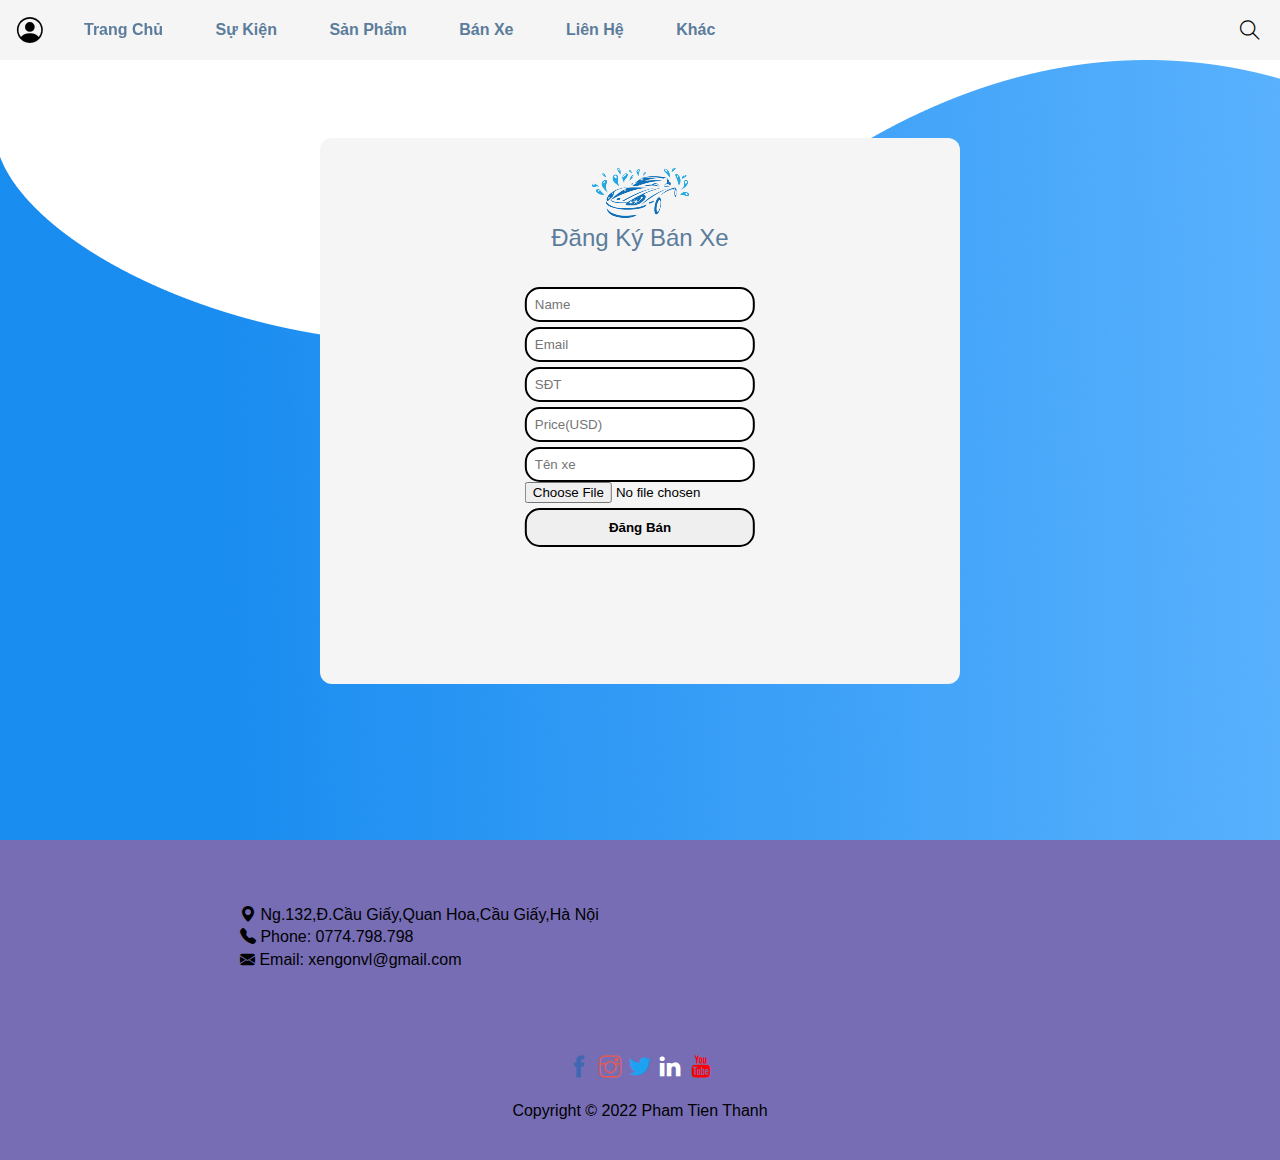
<file: banxe.html>
<!DOCTYPE html>
<html lang="en">
<head>
    <meta charset="UTF-8">
    <meta http-equiv="X-UA-Compatible" content="IE=edge">
    <meta name="viewport" content="width=device-width, initial-scale=1.0">
    <title>Bán xe</title>
    <link rel="stylesheet" href="../css.xengonvl/banxe.css">
    <link rel="stylesheet" href="../css.xengonvl/responsive1.css">
    <link rel="stylesheet" href="https://cdn.jsdelivr.net/npm/bootstrap-icons@1.9.1/font/bootstrap-icons.css">
    <link rel="shortcut icon" type="image/jpg" href="../img.xenognvl/—Pngtree—car sports car transportation red_8253023.png"/>
    <link rel="stylesheet" href="../themify-icons/themify-icons.css">
    <style>
        div.cuoi {
                width: 100%;
                background-color: rgb(119, 109, 181);
                animation-name: keyframes1;
                animation-duration: 20s;
                animation-iteration-count: infinite;
            }
            @keyframes keyframes1 {
                0%  {background-color: rgb(102, 185, 102);}
                15%  {background-color: lightseagreen;}
                20%  {background-color: lightskyblue;}
                30% {background-color: skyblue;}
            }
        
        
        </style>
</head>
<body>
     <div id="main">
        <!-- Begin header -->
     <div id="header" style="height:auto;">
        <div class="searchid1">
                
            <a href="./formdangky.html"><i class="searchcl bi bi-person-circle"></i></a>
            
        </div>
        <ul id="nav">
            <li><a href="../index.html">trang chủ</a></li>
            <li><a href="">sự kiện</a></li>
            <li><a href="">sản phẩm</a></li>
            <li><a href="#">bán xe</a></li>
            <li><a href="#lienhe">liên hệ</a></li>
            <li>
                <a href="">
                    Khác
                  
                </a>
                
            </li>
        </ul>
        <div class="searchid">
            <i class="searchcl ti-search"></i>
        </div>
        <div id="mobile-menu" class="menu-icon"><i class="menu-icon1 ti-align-justify"></i></div>
</div>
<!-- End header  -->
<div id="body">
    <div class="banxe">
        <div class="ten">
            <img src="../img.xenognvl/pngegg (4).png" alt="">
            <p>đăng ký bán xe</p>
        </div>  
        <div class="row2">
            <form action="">
                <div class="rowdangky1">
                    <div class="row1">
                        <input type="text" name=""required placeholder="Name" id="" class="form">
                    </div>
                    <div class="row1 mt-8">
                        <input type="email" name="" required placeholder="Email" id="" class="form">
                    </div>
                    <div class="row1 mt-8">
                        <input type="tel" name="" required placeholder="SĐT" id="" class="form">
                    </div>
                    <div class="row1 mt-8">
                        <input type="tel" name="" required placeholder="Price(USD)" id="" class="form">
                    </div>
                        

                
                </div>
                
                <div class="rowdangky1 mt-8">
                    <div class="row1full">
                        <input type="text" required name="" placeholder="Tên xe" id="" class="form">
                    </div>
                </div>
                <div class="dang"">
                    <input type="file" name="file">
                </div>
                    
                <input type="submit" value="Đăng Bán" class="formgui mt-8" onclick="Dangky();">
            </form>
            
        </div>
    </div>
</div>
<div id="lienhe" class="cuoi">
    <div class="row">
        <div class="colhart">
            <p><i class="bi bi-geo-alt-fill"></i>&nbsp;Ng.132,Đ.Cầu Giấy,Quan Hoa,Cầu Giấy,Hà Nội</p>
            <p><i class="bi bi-telephone-fill"></i>&nbsp;Phone: 0774.798.798</p>
            <p><i class="bi bi-envelope-fill" style="font-size: 15px;"></i>&nbsp;Email: xengonvl@gmail.com</p>
        </div>
        
    </div>
    <div class="example1">
        <a href=""><i class="nav-icon ti-facebook" style="color: #4267b2;"></i></a>
        <a href=""><i class="nav-icon ti-instagram" style="color: #E95950;"></i></a>
        <a href=""><i class="nav-icon ti-twitter-alt" style="color: #1DA1F2;"></i></a>
        <a href=""><i class="nav-icon ti-linkedin" style="color: white;"></i></a>
        <a href=""><i class="nav-icon ti-youtube" style="color: red;"></i></a>
        
        
    </div>
    <p>Copyright © 2022 Pham Tien Thanh</p>
</div>
     </div>
     
</body> 
<script src="../js.html/btap1.js"></script>
</html>
</file>
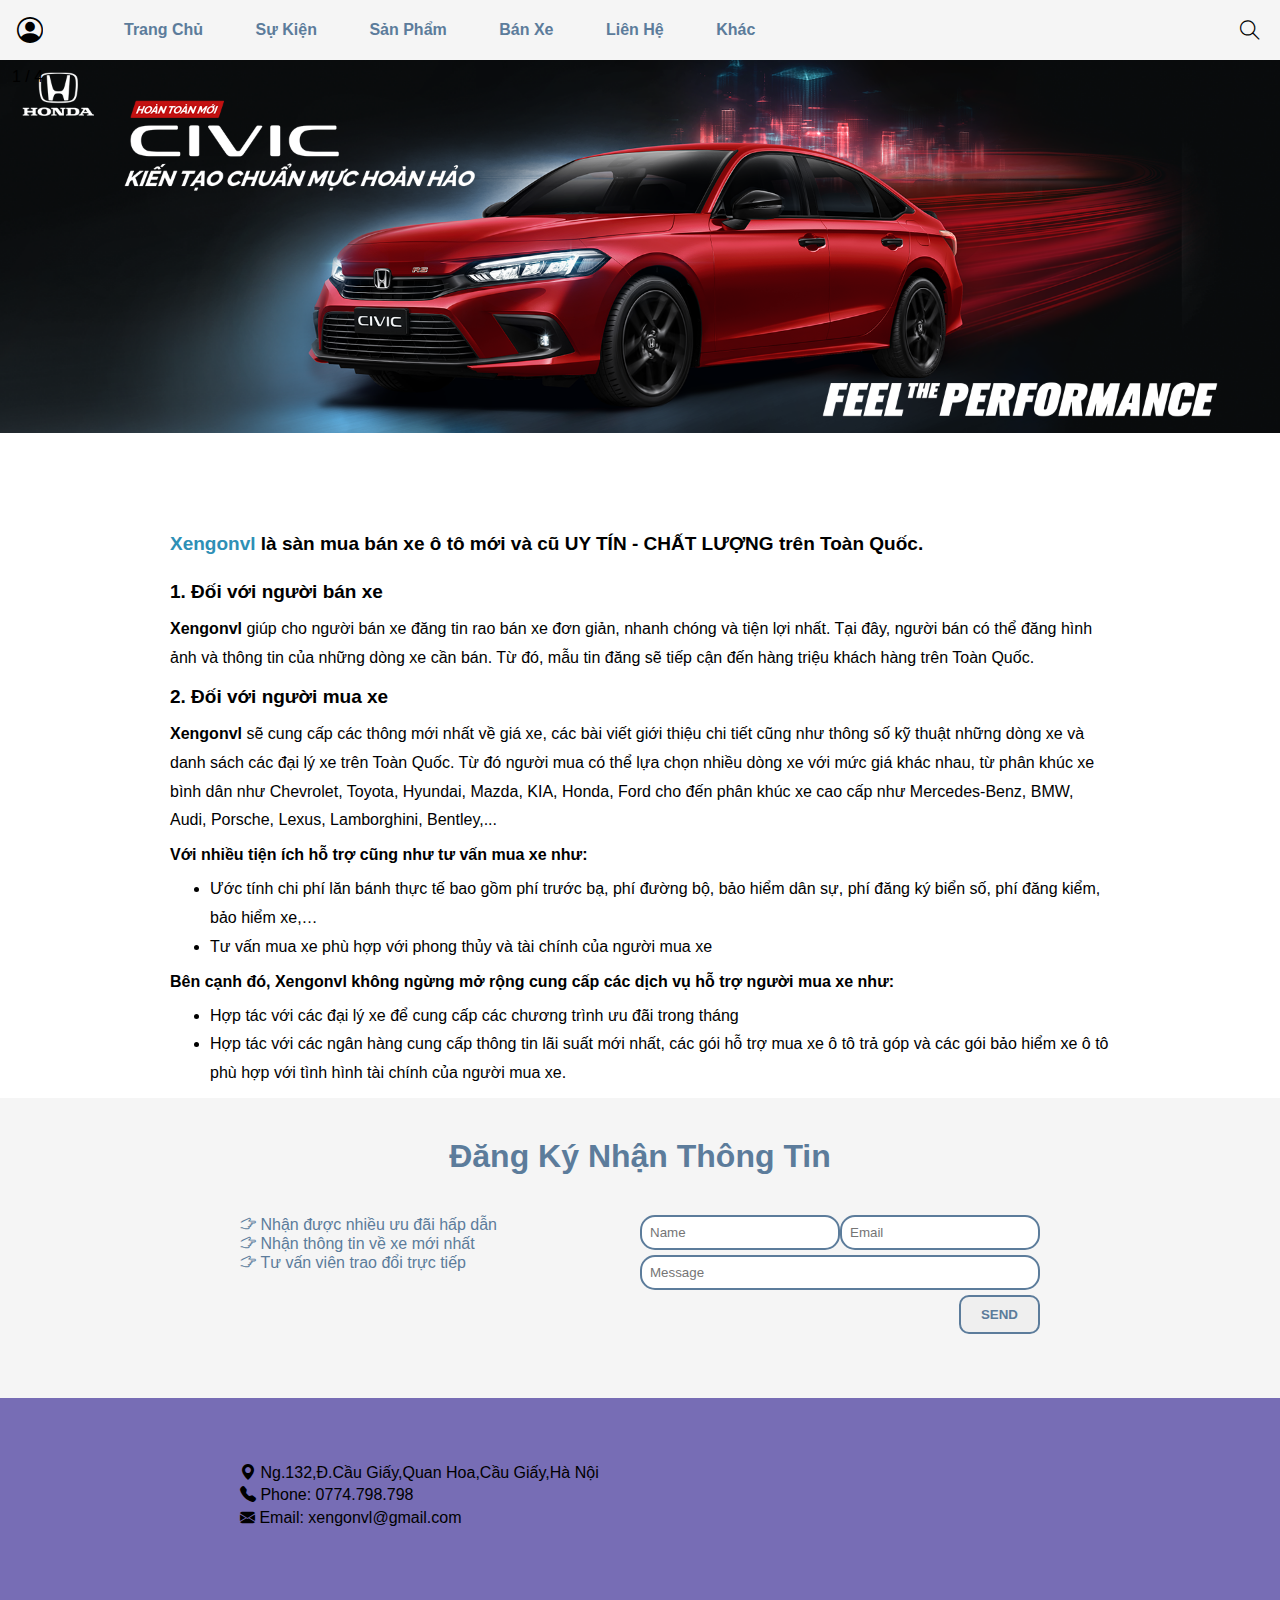
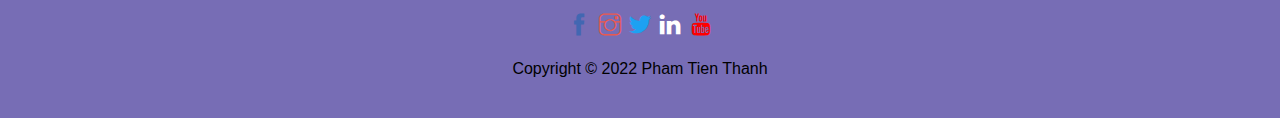
<file: xengonvl.html>
<!DOCTYPE html>
<html lang="en">
<head>
    <meta charset="UTF-8">
    <meta http-equiv="X-UA-Compatible" content="IE=edge">
    <meta name="viewport" content="width=device-width, initial-scale=1.0">
    <title>Xengonvl</title>
    <link rel="stylesheet" href="/css.xengonvl/xengonvl.css">
    <link rel="shortcut icon" type="image/jpg" href="/img.xenognvl/—Pngtree—car sports car transportation red_8253023.png"/>
    <link rel="stylesheet" href="https://cdn.jsdelivr.net/npm/bootstrap-icons@1.9.1/font/bootstrap-icons.css">
    <link rel="stylesheet" href="/css.xengonvl/responsive.css">
    <link rel="stylesheet" href="/css.xengonvl/silde.css">
    <link rel="stylesheet" href="/css.xengonvl/gioithieu.css">
    <link rel="stylesheet" href="/themify-icons/themify-icons.css">
    <style>
        div.cuoi {
                width: 100%;
                background-color: rgb(119, 109, 181);
                animation-name: keyframes1;
                animation-duration: 20s;
                animation-iteration-count: infinite;
            }   
            @keyframes keyframes1 {
                0%  {background-color: rgb(102, 185, 102);}
                15%  {background-color: lightseagreen;}
                20%  {background-color: lightskyblue;}
                30% {background-color: skyblue;}
            }

        </style>
</head>
<body>
    
    <div id="main">
        <!-- Begin header -->
        <div id="header" style="height:auto;">
            <div class="searchid1">
                
                <a href="/html.xengonvl/formdangky.html"><i class="searchcl bi bi-person-circle"></i></a>
                
            </div>
            <ul id="nav">
                <li style="border-left: 2px black;"><a href="#">trang chủ</a></li>
                <li><a href="">sự kiện</a></li>
                <li><a href="">sản phẩm</a></li>
                <li><a href="/html.xengonvl/banxe.html">bán xe</a></li>
                <li><a href="#lienhe">liên hệ</a></li>
                <li>
                    <a href="">
                        Khác</a>
                </li>
            </ul>
            
            <div class="searchid">
                
                <i class="searchcl ti-search"></i>
                
            </div>
            <div id="mobile-menu" class="menu-icon"><i class="menu-icon1 ti-align-justify"></i></div>
    </div>
    <!-- End header  -->
    
    <div id="body">
        <div class="slideshow-container">

            <div class="mySlides fade">
              <div class="numbertext">1 / 4</div>
              <img src="/img.xenognvl/0vXnfQb2WyPltmR7kbT6.png" style="width:100%;">

            </div>
            
            <div class="mySlides fade">
              <div class="numbertext">2 / 4</div>
              <img src="/img.xenognvl/GAlBX5MjtiYicMpydJcL.jpg" style="width:100%;">
             
            </div>
            
            <div class="mySlides fade">
              <div class="numbertext">3 / 4</div>
              <img src="/img.xenognvl/GUENSyZ2KdcO2AOau9df.jpg" style="width:100%;">
              
            </div>
              
              <div class="mySlides fade">
              <div class="numbertext">4 / 4</div>
              <img src="/img.xenognvl/MuF9jyXn1mO3ExBKzH5p.jpg" style="width:100%;">
              
            </div>
    </div>
    <div id="gioithieu" style="margin-top: 300px;">
        <p class="tiltel"><a href="#">Xengonvl</a> là sàn mua bán xe ô tô mới và cũ UY TÍN - CHẤT LƯỢNG trên Toàn Quốc. </p>
        <p class="tieude">1. Đối với người bán xe</p>
        <p><b>Xengonvl</b> giúp cho người bán xe đăng tin rao bán xe đơn giản, nhanh chóng và tiện lợi nhất. Tại đây, người bán có thể đăng hình ảnh và thông tin của những dòng xe cần bán. Từ đó, mẫu tin đăng sẽ tiếp cận đến hàng triệu khách hàng trên Toàn Quốc.</p>
        <p class="tieude">2. Đối với người mua xe</p>
        <p><b>Xengonvl</b> sẽ cung cấp các thông mới nhất về giá xe, các bài viết giới thiệu chi tiết cũng như thông số kỹ thuật những dòng xe và danh sách các đại lý xe trên Toàn Quốc. Từ đó người mua có thể lựa chọn nhiều dòng xe với mức giá khác nhau, từ phân khúc xe bình dân như Chevrolet, Toyota, Hyundai, Mazda, KIA, Honda, Ford cho đến phân khúc xe cao cấp như Mercedes-Benz, BMW, Audi, Porsche, Lexus, Lamborghini, Bentley,...</p>
        <p class="h1">Với nhiều tiện ích hỗ trợ cũng như tư vấn mua xe như:</p>
        <ul>
            <li>
                <p>Ước tính chi phí lăn bánh thực tế bao gồm phí trước bạ, phí đường bộ, bảo hiểm dân sự, phí đăng ký biển số, phí đăng kiểm, bảo hiểm xe,…</p>
            </li>
            <li>
                <p>Tư vấn mua xe phù hợp với phong thủy và tài chính của người mua xe</p>
            </li>
        </ul>
        <p class="h1">Bên cạnh đó, <b>Xengonvl</b> không ngừng mở rộng cung cấp các dịch vụ hỗ trợ người mua xe như:</p>
        <ul>
            <li>
                <p>Hợp tác với các đại lý xe để cung cấp các chương trình ưu đãi trong tháng</p>
            </li>
            <li>
                <p>Hợp tác với các ngân hàng cung cấp thông tin lãi suất mới nhất, các gói hỗ trợ mua xe ô tô trả góp và các gói bảo hiểm xe ô tô phù hợp với tình hình tài chính của người mua xe.</p>
            </li>
        </ul>
    </div>
            
    <!-- Begin dangky -->
            <div class="dangky">
                <div class="title"><h1>Đăng Ký Nhận Thông Tin</h1></div>
                <div class="rowdangky">
                    <div class="row1">
                        <p><i class="icondangky ti-hand-point-right"></i> Nhận được nhiều ưu đãi hấp dẫn</p>
                        <p><i class="icondangky ti-hand-point-right"></i> Nhận thông tin về xe mới nhất</p>
                        <p><i class="icondangky ti-hand-point-right"></i> Tư vấn viên trao đổi trực tiếp</p>
                    
                    </div>
                    <div class="row2">
                        <form action="">
                            <div class="rowdangky1">
                                <div class="row1">
                                    <input type="text" name=""required placeholder="Name" id="" class="form">
                                </div>
                                <div class="row1">
                                    <input type="email" name="" required placeholder="Email" id="" class="form">
                                </div>
                              
          
                            
                            </div>
                            
                            <div class="rowdangky1 mt-8">
                                <div class="row1full">
                                    <input type="text" required name="" placeholder="Message" id="" class="form">
                                </div>
                            </div>
                           <div><input type="submit" value="SEND" class="formgui mt-8" id="formgui1" onclick="Redirect();"></div>
                        </form>
                    </div>
                </div>
                <div class="clear"></div>
                </div>
                <div class="clear"></div>
            <div id="lienhe" class="cuoi">
                <div class="row">
                    <div class="colhart">
                        <p><i class="bi bi-geo-alt-fill"></i>&nbsp;Ng.132,Đ.Cầu Giấy,Quan Hoa,Cầu Giấy,Hà Nội</p>
                        <p><i class="bi bi-telephone-fill"></i>&nbsp;Phone: 0774.798.798</p>
                        <p><i class="bi bi-envelope-fill" style="font-size: 15px;"></i>&nbsp;Email: xengonvl@gmail.com</p>
                    </div>
                    
                </div>
                <div class="example1">
                    <a href=""><i class="nav-icon ti-facebook" style="color: #4267b2;"></i></a>
                    <a href=""><i class="nav-icon ti-instagram" style="color: #E95950;"></i></a>
                    <a href=""><i class="nav-icon ti-twitter-alt" style="color: #1DA1F2;"></i></a>
                    <a href=""><i class="nav-icon ti-linkedin" style="color: white;"></i></a>
                    <a href=""><i class="nav-icon ti-youtube" style="color: red;"></i></a>
                    
                </div>
                <p>Copyright © 2022 Pham Tien Thanh</p>
          </div>        
            </div>
            
            
        
    </div>
    
    </div>
    
  <script src="/js.html/btap1.js"></script>
</body>
</html>
</file>
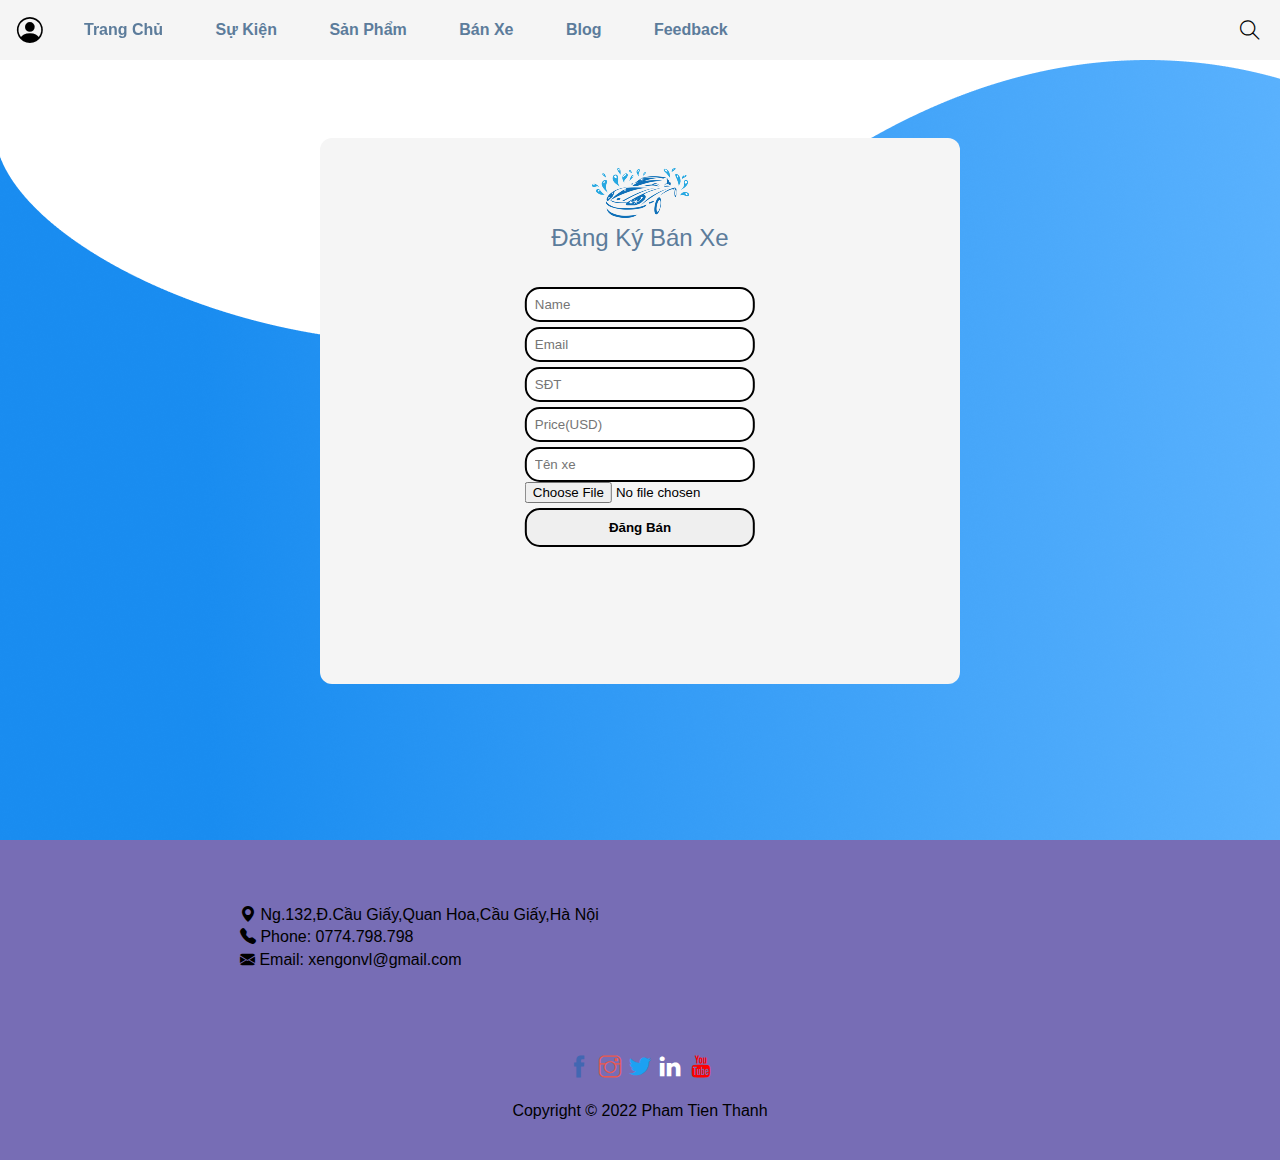
<file: html.xengonvl/banxe.html>
<!DOCTYPE html>
<html lang="en">
<head>
    <meta charset="UTF-8">
    <meta http-equiv="X-UA-Compatible" content="IE=edge">
    <meta name="viewport" content="width=device-width, initial-scale=1.0">
    <title>Bán xe</title>
    <link rel="stylesheet" href="../css.xengonvl/banxe.css">
    <link rel="stylesheet" href="../css.xengonvl/responsive1.css">
    <link rel="stylesheet" href="https://cdn.jsdelivr.net/npm/bootstrap-icons@1.9.1/font/bootstrap-icons.css">
    <link rel="shortcut icon" type="image/jpg" href="../img.xenognvl/—Pngtree—car sports car transportation red_8253023.png"/>
    <link rel="stylesheet" href="../themify-icons/themify-icons.css">
    <style>
        div.cuoi {
                width: 100%;
                background-color: rgb(119, 109, 181);
                animation-name: keyframes1;
                animation-duration: 20s;
                animation-iteration-count: infinite;
            }
            @keyframes keyframes1 {
                0%  {background-color: rgb(102, 185, 102);}
                15%  {background-color: lightseagreen;}
                20%  {background-color: lightskyblue;}
                30% {background-color: skyblue;}
            }
        
        
        </style>
</head>
<body>
     <div id="main">
        <!-- Begin header -->
     <div id="header">
        <div class="searchid1">
                
            <a href="./formdangky.html"><i class="searchcl bi bi-person-circle"></i></a>
            
        </div>
        <ul id="nav">
            <li><a href="../index.html">trang chủ</a></li>
            <li><a href="./tintuc.html">sự kiện</a></li>
            <li><a href="./san_pham.html">sản phẩm</a></li>
            <li><a href="#">bán xe</a></li>
            <li><a href="./index1.html">blog</a></li>
                <li>
                    <a href="./Feedback.html">
                        feedback</a>
                </li>
        </ul>
        <div class="searchid">
            <i class="searchcl ti-search"></i>
        </div>
        <div id="mobile-menu" class="menu-icon"><i class="menu-icon1 ti-align-justify"></i></div>
</div>
<!-- End header  -->
<div id="body">
    <div class="banxe">
        <div class="ten">
            <img src="../img.xenognvl/pngegg (4).png" alt="">
            <p>đăng ký bán xe</p>
        </div>  
        <div class="row2">
            <form action="">
                <div class="rowdangky1">
                    <div class="row1">
                        <input type="text" name=""required placeholder="Name" id="" class="form">
                    </div>
                    <div class="row1 mt-8">
                        <input type="email" name="" required placeholder="Email" id="" class="form">
                    </div>
                    <div class="row1 mt-8">
                        <input type="tel" name="" required placeholder="SĐT" id="" class="form">
                    </div>
                    <div class="row1 mt-8">
                        <input type="tel" name="" required placeholder="Price(USD)" id="" class="form">
                    </div>
                        

                
                </div>
                
                <div class="rowdangky1 mt-8">
                    <div class="row1full">
                        <input type="text" required name="" placeholder="Tên xe" id="" class="form">
                    </div>
                </div>
                <div class="dang"">
                    <input type="file" name="file">
                </div>
                    
                <div><input type="submit" value="Đăng Bán" class="formgui mt-8" id="dangky"></div>
            </form>
            
        </div>
    </div>
</div>
<div id="lienhe" class="cuoi">
    <div class="row">
        <div class="colhart">
            <p><i class="bi bi-geo-alt-fill"></i>&nbsp;Ng.132,Đ.Cầu Giấy,Quan Hoa,Cầu Giấy,Hà Nội</p>
            <p><i class="bi bi-telephone-fill"></i>&nbsp;Phone: 0774.798.798</p>
            <p><i class="bi bi-envelope-fill" style="font-size: 15px;"></i>&nbsp;Email: xengonvl@gmail.com</p>
        </div>
        
    </div>
    <div class="example1">
        <a href=""><i class="nav-icon ti-facebook" style="color: #4267b2;"></i></a>
        <a href=""><i class="nav-icon ti-instagram" style="color: #E95950;"></i></a>
        <a href=""><i class="nav-icon ti-twitter-alt" style="color: #1DA1F2;"></i></a>
        <a href=""><i class="nav-icon ti-linkedin" style="color: white;"></i></a>
        <a href=""><i class="nav-icon ti-youtube" style="color: red;"></i></a>
        
        
    </div>
    <p>Copyright © 2022 Pham Tien Thanh</p>
</div>
     </div>
     
</body> 
<script src="../js.html/btap1.js"></script>
</html>
</file>
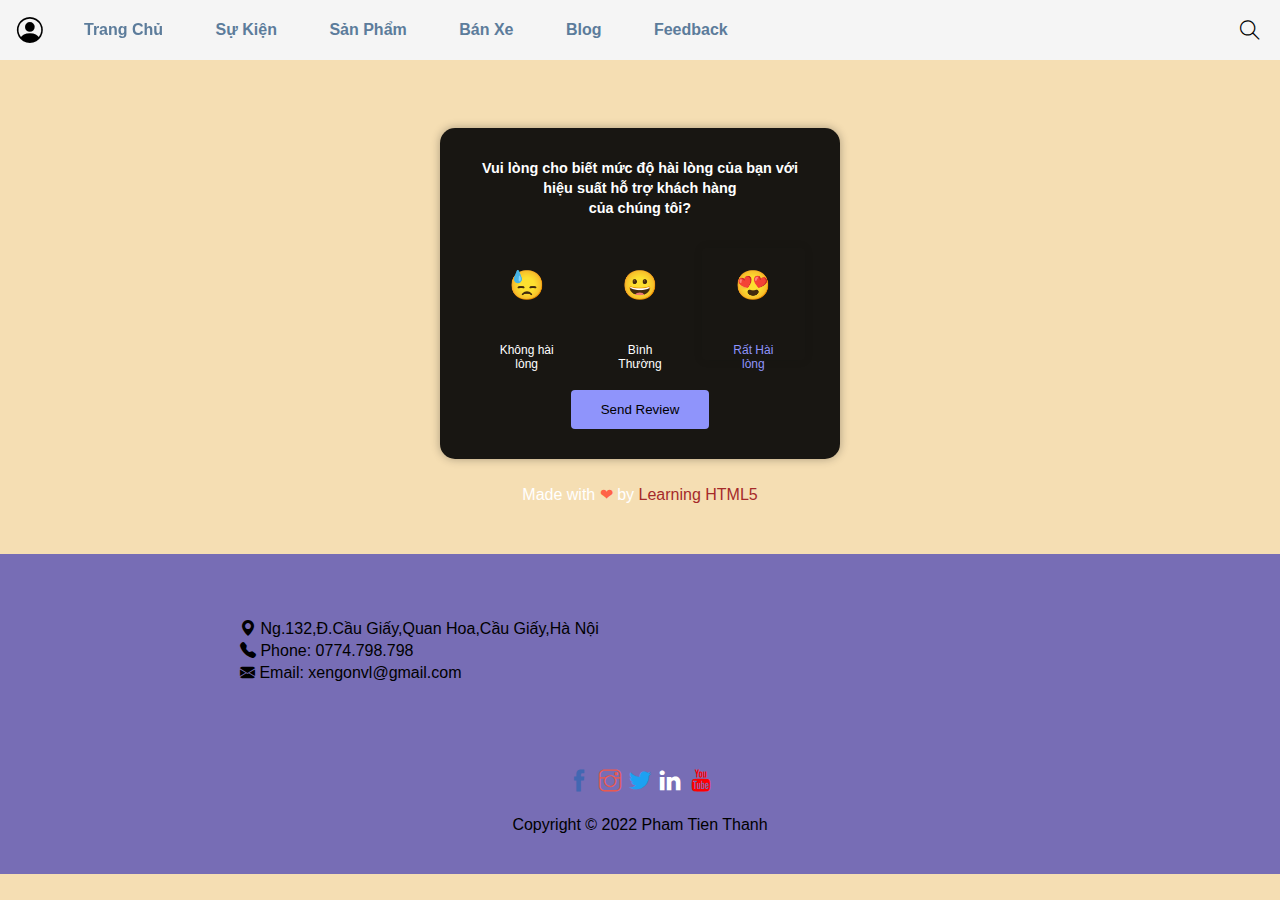
<file: html.xengonvl/Feedback.html>
<!DOCTYPE html>
<html lang="en">

<head>
    <meta charset="UTF-8" />
    <meta name="viewport" content="width=device-width, initial-scale=1.0" />
    <link rel="stylesheet" href="https://cdnjs.cloudflare.com/ajax/libs/font-awesome/5.14.0/css/all.min.css"
        integrity="sha512-1PKOgIY59xJ8Co8+NE6FZ+LOAZKjy+KY8iq0G4B3CyeY6wYHN3yt9PW0XpSriVlkMXe40PTKnXrLnZ9+fkDaog=="
        crossorigin="anonymous" />
    <link rel="stylesheet" href="../css.xengonvl/Feedback.css" />
    <link rel="stylesheet" href="../themify-icons/themify-icons.css">
    <link rel="stylesheet" href="https://cdn.jsdelivr.net/npm/bootstrap-icons@1.9.1/font/bootstrap-icons.css">
    <link rel="shortcut icon" type="image/jpg" href="../img.xenognvl/—Pngtree—car sports car transportation red_8253023.png"/>
    <link rel="stylesheet" href="../css.xengonvl/responsive.css">
    <link rel="stylesheet" href="../css.xengonvl/responsive1.css">
    <title>Let Us Know Your Feedback || Learning Robo</title>
    <style>
        div.cuoi {
            width: 100%;
            background-color: rgb(119, 109, 181);
            animation-name: keyframes1;
            animation-duration: 20s;
            animation-iteration-count: infinite;
        }

        @keyframes keyframes1 {
            0% {
                background-color: rgb(102, 185, 102);
            }

            15% {
                background-color: lightseagreen;
            }

            20% {
                background-color: lightskyblue;
            }

            30% {
                background-color: skyblue;
            }
        }
    </style>
</head>

<body>
    <!-- Begin header -->
    <div id="header" >
        <div class="searchid1">
            
            <a href="./formdangky.html"><i class="searchcl bi bi-person-circle"></i></a>
            
        </div>
        <ul id="nav">
            <li><a href="../index.html">trang chủ</a></li>
            <li><a href="./tintuc.html">sự kiện</a></li>
            <li><a href="#">sản phẩm</a></li>
            <li><a href="./banxe.html">bán xe</a></li>
            <li><a href="./index1.html">blog</a></li>
                <li>
                    <a href="">
                        feedback</a>
                </li>
        </ul>
        <div class="searchid">
            <i class="searchcl ti-search"></i>
        </div>
        <div id="mobile-menu" class="menu-icon"><i class="menu-icon1 ti-align-justify"></i></div>
</div>

<!-- anh dau trang -->




    <div id="panel" class="panel-container">
        <strong>
            Vui lòng cho biết mức độ hài lòng của bạn với hiệu suất hỗ trợ khách hàng <br /> của chúng tôi?</strong>
        <div class="ratings-container">
            <div class="rating">
                <p>&#128531;</p>
                <small>Không hài lòng</small>
            </div>

            <div class="rating">
                <p>&#128512;</p>
                <small>Bình Thường</small>
            </div>

            <div class="rating active">
                <p>&#128525;</p>
                <small>Rất Hài lòng</small>
            </div>
        </div>
        <button class="btn" id="send">Send Review</button>
    </div>
    <div class="credit" style="color:white;">Made with <span style="color:tomato">❤</span> by <a
            href="https://www.facebook.com/tuantran9414" style="color:brown;">Learning HTML5</a></div>
    <div id="lienhe" class="cuoi">
        <div class="row">
            <div class="colhart">
                <p><i class="bi bi-geo-alt-fill"></i>&nbsp;Ng.132,Đ.Cầu Giấy,Quan Hoa,Cầu Giấy,Hà Nội</p>
                <p><i class="bi bi-telephone-fill"></i>&nbsp;Phone: 0774.798.798</p>
                <p><i class="bi bi-envelope-fill" style="font-size: 15px;"></i>&nbsp;Email: xengonvl@gmail.com</p>
            </div>

        </div>
        <div class="example1">
            <a href=""><i class="nav-icon ti-facebook" style="color: #4267b2;"></i></a>
            <a href=""><i class="nav-icon ti-instagram" style="color: #E95950;"></i></a>
            <a href=""><i class="nav-icon ti-twitter-alt" style="color: #1DA1F2;"></i></a>
            <a href=""><i class="nav-icon ti-linkedin" style="color: white;"></i></a>
            <a href=""><i class="nav-icon ti-youtube" style="color: red;"></i></a>
        </div>
        <p>Copyright © 2022 Pham Tien Thanh</p>
    </div>
    <script>
        var header = document.getElementById('header')
        var mobileMenu = document.getElementById('mobile-menu')
        var headerHeight = header.clientHeight
        mobileMenu.onclick = function () {
            var isClosed = header.clientHeight === headerHeight;
            if (isClosed) {
                header.style.height = 'auto';
            } else {
                header.style.height = null;
            }
        }
    </script>
    <script src="../js.html/script.js"></script>
</body>

</html>
</file>
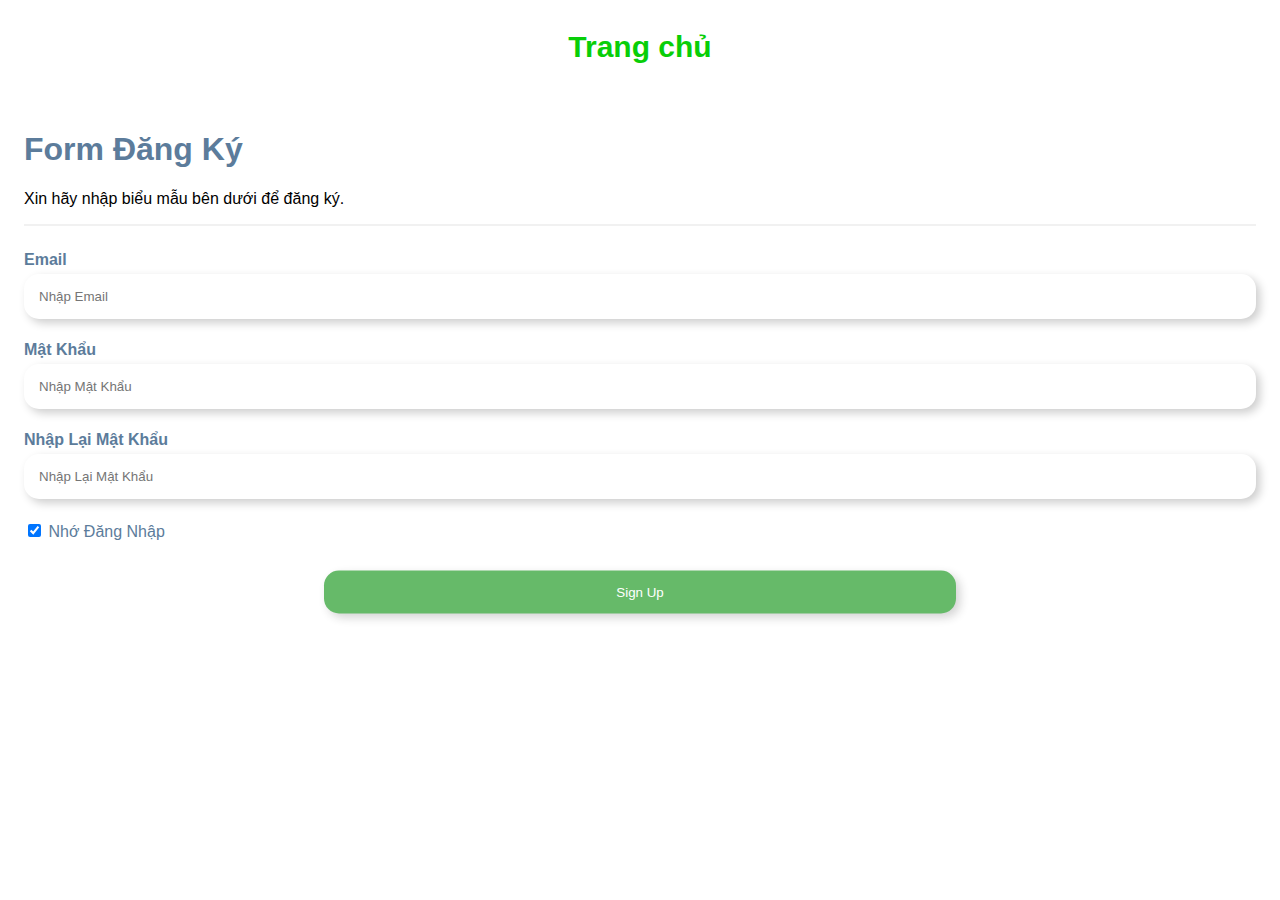
<file: html.xengonvl/formdangky.html>
<!DOCTYPE html>
<html lang="en">
<head>
    <meta charset="UTF-8">
    <meta http-equiv="X-UA-Compatible" content="IE=edge">
    <meta name="viewport" content="width=device-width, initial-scale=1.0">
    <title>Đăng Ký</title>
    <link rel="stylesheet" href="../css.xengonvl/formdangky.css">
    <link rel="shortcut icon" type="image/jpg" href="../img.xenognvl/—Pngtree—car sports car transportation red_8253023.png"/>
</head>
<body>
<div class="header">
  <a href="../index.html" style="text-decoration: none; "><p style="font-size:30px; text-align:center; color: rgb(8, 206, 8); font-weight: 600; font-family: 'Segoe UI', Tahoma, Geneva, Verdana, sans-serif; ">Trang chủ</p></a>
</div>   
<form action="" >
    <div class="container">
      <h1>Form Đăng Ký</h1>
      <p>Xin hãy nhập biểu mẫu bên dưới để đăng ký.</p>
      <hr>
  
      <label for="email"><b>Email</b></label>
      <input type="text" placeholder="Nhập Email" name="email" required>
  
      <label for="psw"><b>Mật Khẩu</b></label>
      <input type="password" placeholder="Nhập Mật Khẩu" name="psw" required>
  
      <label for="psw-repeat"><b>Nhập Lại Mật Khẩu</b></label>
      <input type="password" placeholder="Nhập Lại Mật Khẩu" name="psw-repeat" required>
  
      <label>
        <input type="checkbox" checked="checked" name="remember" style="margin-bottom:15px"> Nhớ Đăng Nhập
      </label>
  
      <div class="clearfix">
        <button type="submit" class="signupbtn">Sign Up</button>
      </div>
    </div>
  </form>
</body>
</html>
</file>
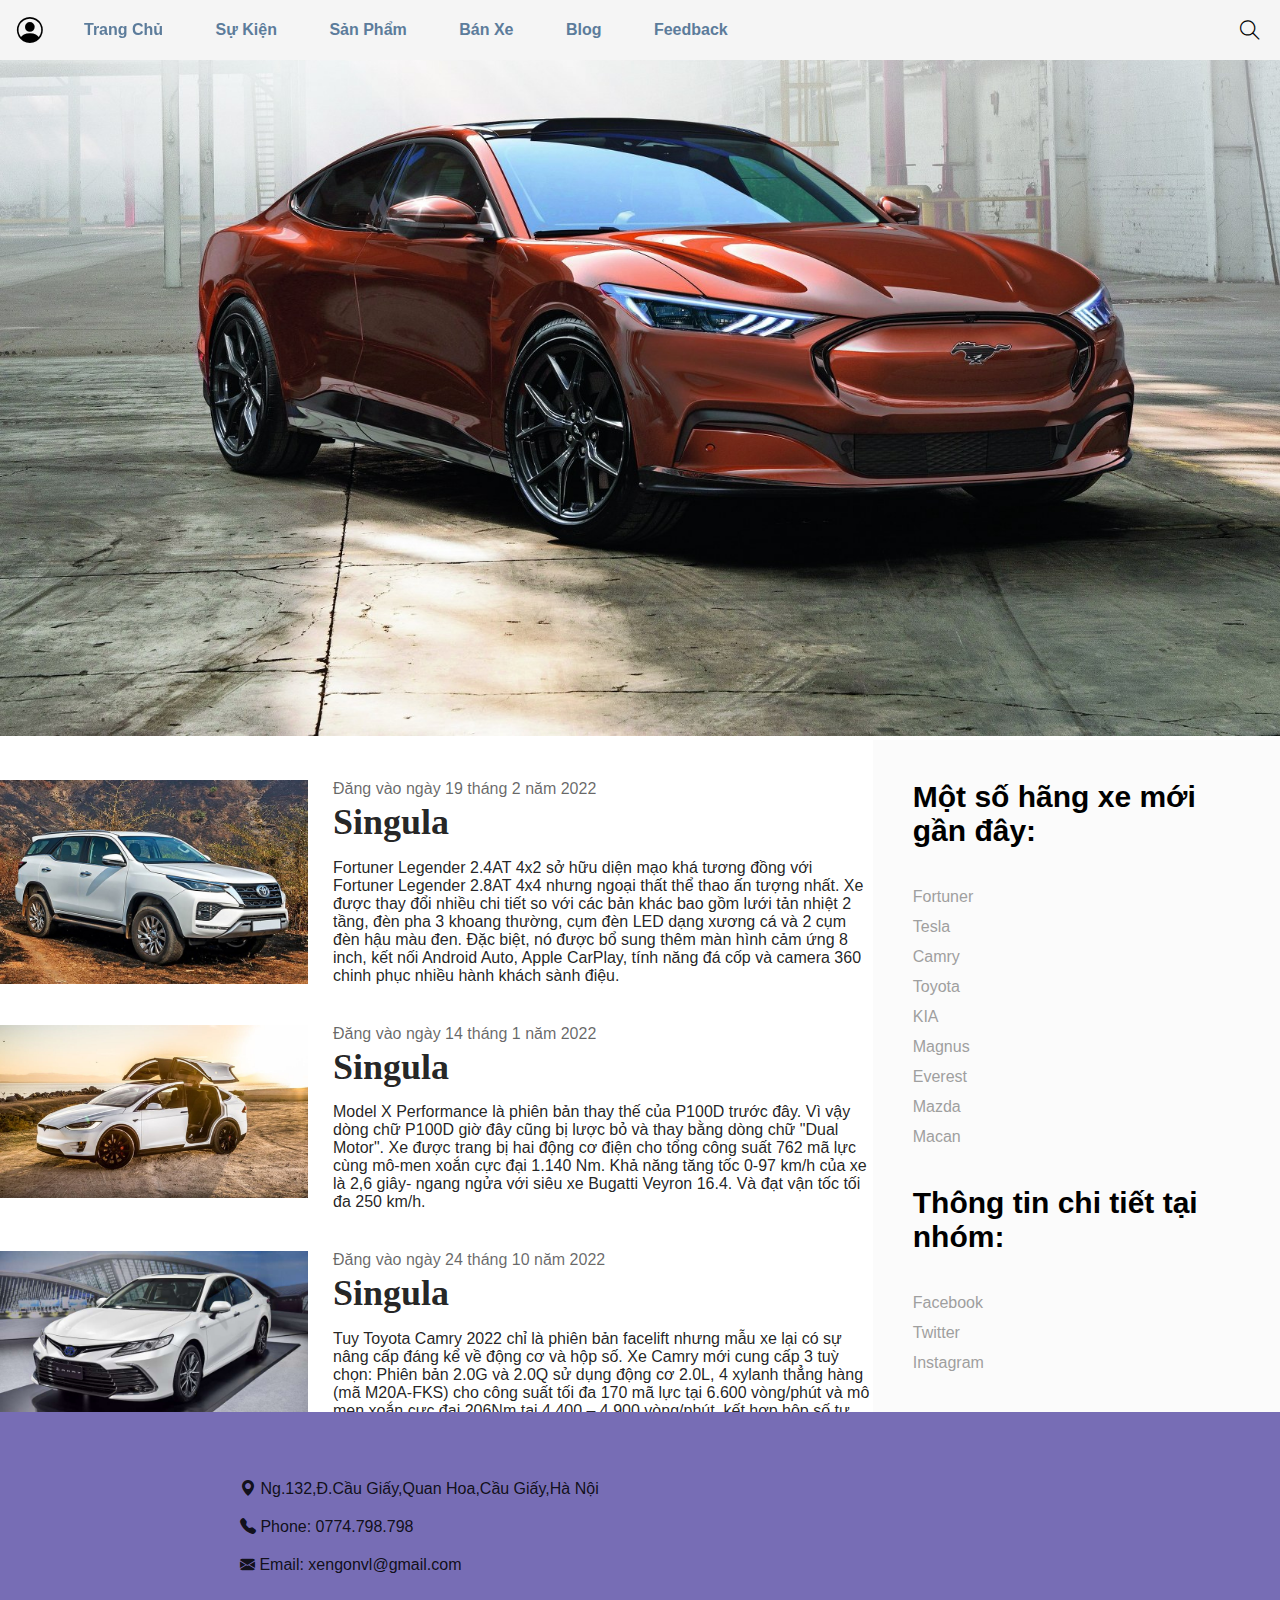
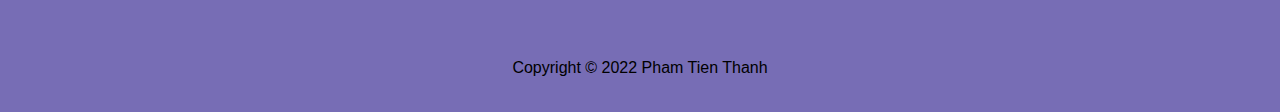
<file: html.xengonvl/index1.html>
<!DOCTYPE html>
<html>

<head>
    <meta charset="UTF-8" />
    <meta name="viewport" content="width=device-width, initial-scale=1.0" />
    <title>Shop</title>
    
    <link rel="stylesheet" type="text/css" href="../css.xengonvl/main.css">
    <link rel="stylesheet" href="../themify-icons/themify-icons.css">
    <link rel="stylesheet" href="https://cdn.jsdelivr.net/npm/bootstrap-icons@1.9.1/font/bootstrap-icons.css">
    <link rel="stylesheet" href="../css.xengonvl/responsive.css">
    <link rel="shortcut icon" type="image/jpg" href="../img.xenognvl/—Pngtree—car sports car transportation red_8253023.png"/>
    <style>
        div.cuoi {
            width: 100%;
            background-color: rgb(119, 109, 181);
            animation-name: keyframes1;
            animation-duration: 20s;
            animation-iteration-count: infinite;
        }

        @keyframes keyframes1 {
            0% {
                background-color: rgb(102, 185, 102);
            }

            15% {
                background-color: lightseagreen;
            }

            20% {
                background-color: lightskyblue;
            }

            30% {
                background-color: skyblue;
            }
        }

    </style>
</head>

<body>
    <div id="main">
        <!-- Begin header -->
        <div id="header">
            <div class="searchid1">

                <a href="./formdangky.html"><i class="searchcl bi bi-person-circle"></i></a>

            </div>
            <ul id="nav">
                <li><a href="../index.html">trang chủ</a></li>
                <li><a href="./tintuc.html">sự kiện</a></li>
                <li><a href="./san_pham.html">sản phẩm</a></li>
                <li><a href="./banxe.html">bán xe</a></li>
                <li><a href="#">blog</a></li>
                <li>
                    <a href="./Feedback.html">
                        feedback</a>
                </li>
            </ul>

            <div class="searchid">

                <i class="searchcl ti-search"></i>

            </div>
            <div id="mobile-menu" class="menu-icon"><i class="menu-icon1 ti-align-justify"></i></div>
        </div>
    </div>
    <div class="img">
        <img src="../img.xenognvl/mustangMachESedan.jpg" alt="">
    </div>
    <div class="body">
        <main class="main">
            <div class="container" id="text">
                <article class="article" id="Fortuner">
                    <a href="https://toyotamydinh.com.vn/tong-quan-xe-fortuner-2022-may-dau-cac-uu-nhuoc-diem-ban-can-biet"
                        class="article-img"><img src="../img.xenognvl/nhung-ly-do-ban-nen-so-huu-fortuner-2022-tiet-kiem.jpg"
                            alt=""></a>
                    <div class="article-date">Đăng vào ngày 19 tháng 2 năm 2022</div>
                    <h2 class="article-title"><a
                            href="https://toyotamydinh.com.vn/tong-quan-xe-fortuner-2022-may-dau-cac-uu-nhuoc-diem-ban-can-biet">Singula</a>
                    </h2>
                    <p>
                        Fortuner Legender 2.4AT 4x2 sở hữu diện mạo khá tương đồng với Fortuner Legender 2.8AT 4x4
                        nhưng
                        ngoại thất thể thao ấn tượng nhất. Xe được thay đổi nhiều chi tiết so với các bản khác bao
                        gồm
                        lưới tản nhiệt 2 tầng, đèn pha 3 khoang thường, cụm đèn LED dạng xương cá và 2 cụm đèn hậu
                        màu
                        đen. Đặc biệt, nó được bổ sung thêm màn hình cảm ứng 8 inch, kết nối Android Auto, Apple
                        CarPlay, tính năng đá cốp và camera 360 chinh phục nhiều hành khách sành điệu.
                </article>
                <article class="article" id="tesla">
                    <a href="https://www.tesla.com/modelx" class="article-img"><img
                            src="../img.xenognvl/xehay- Tesla Model X NC- 040717-1.jpg" alt=""></a>
                    <div class="article-date">Đăng vào ngày 14 tháng 1 năm 2022</div>
                    <h2 class="article-title"><a href="https://www.tesla.com/modelx">Singula</a></h2>
                    <p>
                        Model X Performance là phiên bản thay thế của P100D trước đây. Vì vậy dòng chữ P100D giờ đây
                        cũng bị lược bỏ và thay bằng dòng chữ "Dual Motor". Xe được trang bị hai động cơ điện cho
                        tổng
                        công suất 762 mã lực cùng mô-men xoắn cực đại 1.140 Nm. Khả năng tăng tốc 0-97 km/h của xe
                        là
                        2,6 giây- ngang ngửa với siêu xe Bugatti Veyron 16.4. Và đạt vận tốc tối đa 250 km/h.
                    </p>
                </article>
                <article class="article" id="camry">
                    <a href="https://otoz.vn/danh-gia-xe-toyota-camry/" class="article-img"><img
                            src="../img.xenognvl/Gia-xe-Toyota-Camry-2022-Thailand-2.5-HEV-Premium-Luxury-facelift-Muaxegiatot-vn.jpg"
                            alt=""></a>
                    <div class="article-date">Đăng vào ngày 24 tháng 10 năm 2022</div>
                    <h2 class="article-title"><a href="https://otoz.vn/danh-gia-xe-toyota-camry/">Singula</a></h2>
                    <p>
                        Tuy Toyota Camry 2022 chỉ là phiên bản facelift nhưng mẫu xe lại có sự nâng cấp đáng kể về
                        động
                        cơ và hộp số. Xe Camry mới cung cấp 3 tuỳ chọn:
                        Phiên bản 2.0G và 2.0Q sử dụng động cơ 2.0L, 4 xylanh thẳng hàng (mã M20A-FKS) cho công suất
                        tối
                        đa 170 mã lực tại 6.600 vòng/phút và mô men xoắn cực đại 206Nm tại 4.400 – 4.900 vòng/phút,
                        kết
                        hợp hộp số tự động vô cấp CVT.
                        Phiên bản 2.5Q sử dụng động cơ 2.5L, 4 xylanh thẳng hàng (mã A25A-FKS) cho công suất tối đa
                        207
                        mã lực tại 6.600 vòng/phút và mô men xoắn cực đại 250Nm tại 5.000 vòng/phút, kết hợp hộp số
                        tự
                        động 8 cấp. </p>
                </article>
                <article class="article" id="toyota">
                    <a href="https://otoz.vn/danh-gia-xe-toyota-camry/" class="article-img"><img src="../img.xenognvl/tải xuống.jpg"
                            alt=""></a>
                    <div class="article-date">Đăng vào ngày 3 tháng 4 năm 2022</div>
                    <h2 class="article-title"><a href="https://otoz.vn/danh-gia-xe-toyota-camry/">Singula</a></h2>
                    <p>
                        Ngoài tiện nghi, cấu hình vận hành cũng là điểm khác biệt chính của phiên bản xe bán tải
                        Toyota
                        này. Cung cấp sức mạnh cho Hilux 2.4 4×2 AT 2020 là khối động cơ 2GD-FTV (2.4L), 4 xy-lanh
                        thẳng
                        hàng, dung tích 2.393 cc, phun nhiên liệu trực tiếp sử dụng đường ống dẫn chung, tăng áp
                        biến
                        thiên, đạt tiêu chuẩn khí thải Euro 4.
                        Với lợi thế về khoảng sáng gầm lên đến 293 mm, vượt trội hơn hẳn con số 200 mm trên địch thủ
                        Ford Ranger 2.2L XLS 4×2 AT, Hilux 2.4 4×2 AT 2020 có thể “leo trèo” thoải mái và thích ứng
                        nhanh với tình trạng ngập nước.

                        Để khung xe hạn chế rung lắc quá nhiều khi vượt địa hình, Hilux 2.4 4×2 AT 2020 đã được
                        trang bị
                        hệ thống treo Trước dạng tay đòn kép và treo sau dạng Nhíp lá quen thuộc trên các dòng bán
                        tải.
                        Cảm giác đánh lái khá đầm và “thật” vì xe vẫn trung thành với kiểu trợ lực thủy lực truyền
                        thống.

                        Đi kèm là bộ lốp dày có thông số 265/65R17 tăng khả năng bám đường và tạo độ êm nhất định
                        cho
                        khang cabin. Tuy nhiên, Hilux 2.4 4×2 AT 2020 vẫn còn sử dụng hệ thống phanh sau dạng tang
                        trống
                        thay vì phanh đĩa như nhiều mẫu xe mới ra mắt gần đây. </p>
                </article>
                <article class="article" id="kia">
                    <a href="https://kiaphamvandong.kia3s.com/kia-sportage?gclid=CjwKCAjwwL6aBhBlEiwADycBIIEYemEPTeahShJlIe2woLU9ir1TGSUvuZkPfYf586MgbDCFnn3s8BoC7d8QAvD_BwE"
                        class="article-img"><img src="../img.xenognvl/tải xuống (1).jpg" alt=""></a>
                    <div class="article-date">Đăng vào ngày 15 tháng 9 năm 2022</div>
                    <h2 class="article-title"><a
                            href="https://kiaphamvandong.kia3s.com/kia-sportage?gclid=CjwKCAjwwL6aBhBlEiwADycBIIEYemEPTeahShJlIe2woLU9ir1TGSUvuZkPfYf586MgbDCFnn3s8BoC7d8QAvD_BwE/">Singula</a>
                    </h2>
                    <p>
                        Đánh giá chi tiết các trang bị kia Sportage
                        ĐỘNG CƠ, VẬN HÀNH KIA SPORTAGE- Các phiên bản 2.0G sử dụng dụng động cơ xăng 2.0 lít, sản
                        sinh
                        ra công suất tối đa 154 mã lực và mô men xoắn cực đại đạt 192 Nm. Kết hợp với hộp số tự động
                        6
                        cấp và dẫn động cầu trước.

                        - Các phiên bản 1.6 Turbo sử dụng động cơ xăng tăng áp 1.6 lít, sản sinh ra công suất tối đa
                        177
                        mã lực và mô men xoắn cực đại đạt 265 Nm. Kết hợp với hộp số ly hợp kép tự động 7 cấp và hệ
                        dẫn
                        động 4 bánh toàn thời gian.

                        - Các phiên bản 2.0D sử dụng động cơ dầu 2.0 lít, sản sinh ra công suất tối đa 183 mã lực và
                        mô
                        men xoắn cực đại 416 Nm, kết hợp với hộp số tự động 8 cấp và hệ dẫn động cầu trước.
                    </p>
                </article>
                <article class="article" id="magnus">
                    <a href="https://vnexpress.net/daewoo-magnus-ngoi-sao-vut-tat-tai-viet-nam-3370292.html"
                        class="article-img"><img src="../img.xenognvl/Magnus-1191-1458036442.jpg" alt=""></a>
                    <div class="article-date">Đăng vào ngày 24 tháng 10 năm 2022</div>
                    <h2 class="article-title"><a
                            href="https://vnexpress.net/daewoo-magnus-ngoi-sao-vut-tat-tai-viet-nam-3370292.html">Singula</a>
                    </h2>
                    <p>
                        Đầu năm 2004, Vidamco tiếp tục cho ra đời hai phiên bản cải tiến của Magnus gồm Magnus L6
                        2.5 và
                        Magnus Eagle 2.0 với tham vọng chiếm lĩnh phân khúc sedan cỡ lớn.

                        Trang bị động cơ 6 xi-lanh thẳng hàng với giá bán 32.900 USD, Magnus L6 trang bị động cơ cam
                        kép
                        DOHC công suất 157 mã lực ở mức 5.800 vòng/phút và môn-men xoắn cực đại 245 Nm ở 4.000
                        vòng/phút. Tốc độ tối đa của xe đạt 210 km/h. </p>
                </article>
                <article class="article" id="everest">
                    <a href="https://www.ford.com.vn/showroom/future-vehicle/next-generation-everest/models/titanium?&searchid=aw_18022092864_145250685252_616185245165_p__g__everest%20titanium&gclid=CjwKCAjwwL6aBhBlEiwADycBILgd31_nfdNfMm7TxW9mFuAxz4Y43XSthhM3VzyLm_8OPeIe-MwncBoCvCgQAvD_BwE&gclsrc=aw.ds"
                        class="article-img"><img src="../img.xenognvl/tải xuống (2).jpg" alt=""></a>
                    <div class="article-date">Đăng vào ngày 24 tháng 10 năm 2022</div>
                    <h2 class="article-title"><a
                            href="https://www.ford.com.vn/showroom/future-vehicle/next-generation-everest/models/titanium?&searchid=aw_18022092864_145250685252_616185245165_p__g__everest%20titanium&gclid=CjwKCAjwwL6aBhBlEiwADycBILgd31_nfdNfMm7TxW9mFuAxz4Y43XSthhM3VzyLm_8OPeIe-MwncBoCvCgQAvD_BwE&gclsrc=aw.ds">Singula</a>
                    </h2>
                    <p>
                        Nâng Tầm Thiết Kế:
                        Phần đầu xe Everest Titanium+ đặc biệt nổi bật với lưới tản nhiệt dạng lưới mạ crôm kết hợp
                        cùng
                        cụm đèn LED hình chữ C mang đậm đặc trưng thiết kế toàn cầu của Ford. Các điểm nhấn mạ crôm
                        trên
                        gương, tay nắm cửa, bậc lên xuống hai bên xe tạo nên vẻ cứng cáp nhưng vẫn vô cùng sang
                        trọng
                        cho chiếc xe.
                        Mâm Xe Hợp Kim với thiết kế hiện đại:
                        Mâm xe hợp kim lớn 20 inch đa chấu đươc hoàn thiện tỉ mỉ, tôn thêm vẻ bề thế, cơ bắp và linh
                        hoạt cho Titanium+. Các điểm nhấn mạ chrôm trên tấm chắn bùn giúp gắn kết bánh xe với phần
                        thân
                        trên.
                    </p>
                </article>
                <article class="article" id="mazda">
                    <a href="http://mazdalongbien.dailymazdaso1hanoi.com/mazda-3-1-5l-deluxe-2021-1219434.html?gclid=Cj0KCQjw48OaBhDWARIsAMd966Cg1tva1yld51qOfcgvfWMmKKf_yC8LBiwoKvrm6mQFj7wEi-v2RkMaAgNwEALw_wcB"
                        class="article-img"><img src="../img.xenognvl/tải xuống (3).jpg" alt=""></a>
                    <div class="article-date">Đăng vào ngày 24 tháng 10 năm 2022</div>
                    <h2 class="article-title"><a
                            href="http://mazdalongbien.dailymazdaso1hanoi.com/mazda-3-1-5l-deluxe-2021-1219434.html?gclid=Cj0KCQjw48OaBhDWARIsAMd966Cg1tva1yld51qOfcgvfWMmKKf_yC8LBiwoKvrm6mQFj7wEi-v2RkMaAgNwEALw_wcB">Singula</a>
                    </h2>
                    <p>
                        Động cơ 2.0L + hộp số 6AT • Đèn pha LED + mâm xe 18" • Nội thất da + Ghế chỉnh điện + Nhớ vị
                        trí
                        • Khởi động nút bấm • Gương chống chói (Trong + Ngoài) • Cảm biến sau • Màn hình 8.8’’ + 8
                        loa •
                        7 túi khí + Camera lùi + ESP • Có cửa sổ trời, có đầu CD/DVD • Màn hình HUD và Các hệ thống
                        an
                        toàn trong gói i-Activsense (BSM, LAS, MRCC, SBS) • Cảm biến trước</p>
                </article>
                <article class="article" id="Macan">
                    <a href="https://porsche-vietnam.vn/model/macan-3/?gclid=Cj0KCQjw48OaBhDWARIsAMd966Aii6Jr5fdrWfOyNUJJoXK-3UudowJx7yotRmimsL2dhvwAbm1tXoYaApZnEALw_wcB&gclsrc=aw.ds"
                        class="article-img"><img src="../img.xenognvl/m1.jpg" alt=""></a>
                    <div class="article-date">Đăng vào ngày 4 tháng 10 năm 2022</div>
                    <h2 class="article-title"><a
                            href="https://porsche-vietnam.vn/model/macan-3/?gclid=Cj0KCQjw48OaBhDWARIsAMd966Aii6Jr5fdrWfOyNUJJoXK-3UudowJx7yotRmimsL2dhvwAbm1tXoYaApZnEALw_wcB&gclsrc=aw.ds">Singula</a>
                    </h2>
                    <p>
                        Cao: 1.621 mm
                        Công suất 265 PS (195 kW)
                        Mô men xoắn cực đại 400 Nm
                        Tăng tốc từ 0 - 100 km/giờ (0 - 62 dặm/giờ) 6,4 giây (6,2 giây với gói Sport Chrono)
                        Tốc độ tối đa 232 km/giờ
                        Tiêu thụ nhiên liệu kết hợp (lít/100km) 8,8 - 8,7
                        Lượng khí thải CO2 (g/km) 11,5 </p>
                </article>
            </div>
        </main>
        <aside class="sidebar">
            <h4 class="sidebar-title">Một số hãng xe mới gần đây:</h4>
            <ul>
                <li><a href="#Fortuner">Fortuner</a></li>
                <li><a href="#tesla">Tesla</a></li>
                <li><a href="#camry">Camry</a></li>
                <li><a href="#toyota">Toyota</a></li>
                <li><a href="#kia">KIA</a></li>
                <li><a href="#magnus">Magnus</a></li>
                <li><a href="#everest">Everest</a></li>
                <li><a href="#mazda">Mazda</a></li>
                <li><a href="#macan">Macan</a></li>
            </ul>
            <h4 class="sidebar-title">Thông tin chi tiết tại nhóm: </h4>
            <ul>
                <li><a href="#">Facebook</a></li>
                <li><a href="#">Twitter</a></li>
                <li><a href="#">Instagram</a></li>
            </ul>
        </aside>
    </div>
    <div id="lienhe" class="cuoi">
        <div class="row">
            <div class="colhart">
                <p><i class="bi bi-geo-alt-fill"></i>&nbsp;Ng.132,Đ.Cầu Giấy,Quan Hoa,Cầu Giấy,Hà Nội</p>
                <p><i class="bi bi-telephone-fill"></i>&nbsp;Phone: 0774.798.798</p>
                <p><i class="bi bi-envelope-fill" style="font-size: 15px;"></i>&nbsp;Email: xengonvl@gmail.com</p>
            </div>

        </div>
        <p>Copyright © 2022 Pham Tien Thanh</p>
    </div>
    <script>
        var header = document.getElementById('header')
        var mobileMenu = document.getElementById('mobile-menu')
        var headerHeight = header.clientHeight
        mobileMenu.onclick = function () {
            var isClosed = header.clientHeight === headerHeight;
            if (isClosed) {
                header.style.height = 'auto';
            } else {
                header.style.height = null;
            }
        }
    </script>
</body>

</html>
</file>
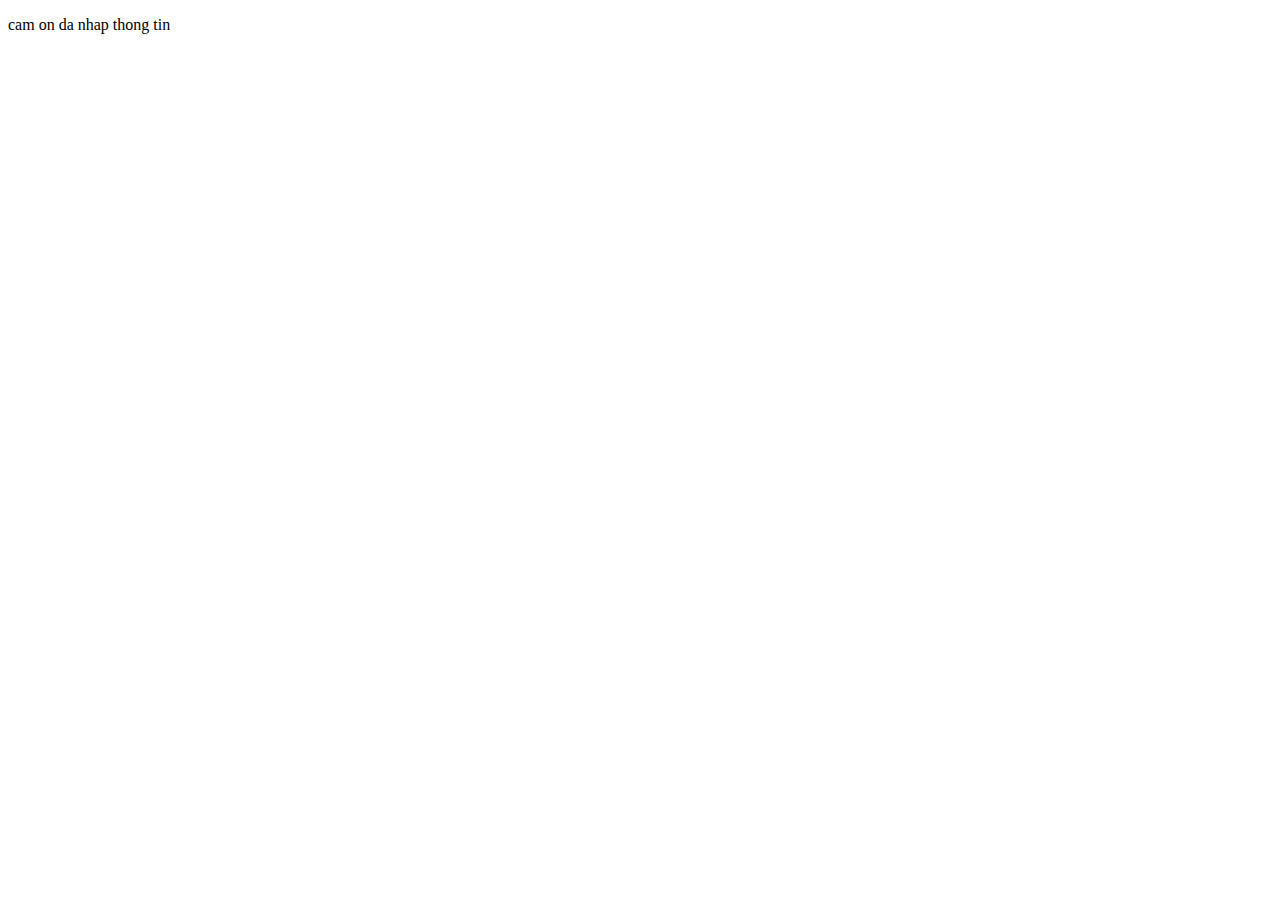
<file: html.xengonvl/thongtin.html>
<!DOCTYPE html>
<html lang="en">
<head>
    <meta charset="UTF-8">
    <meta http-equiv="X-UA-Compatible" content="IE=edge">
    <meta name="viewport" content="width=device-width, initial-scale=1.0">
    <title>Xengonvl</title>
</head>
<body>
    <p>cam on da nhap thong tin</p>
</body>
</html>
</file>
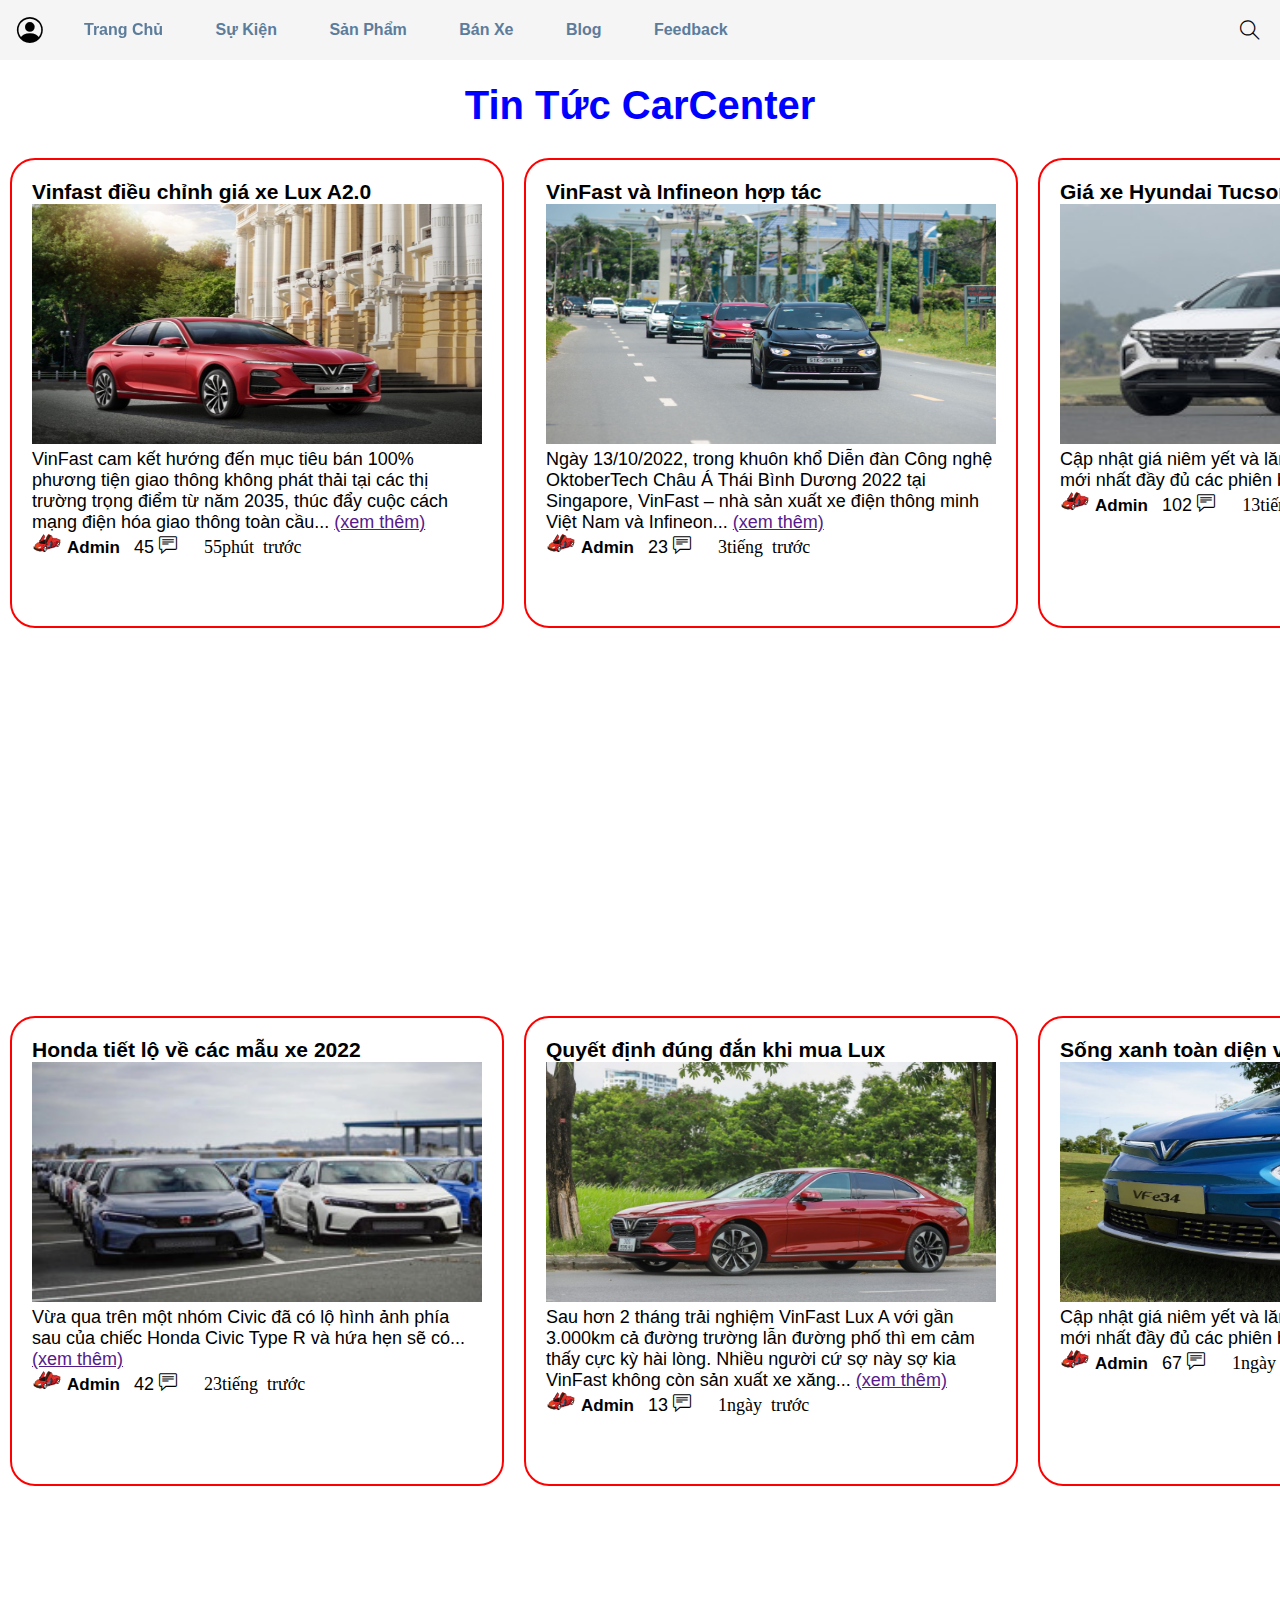
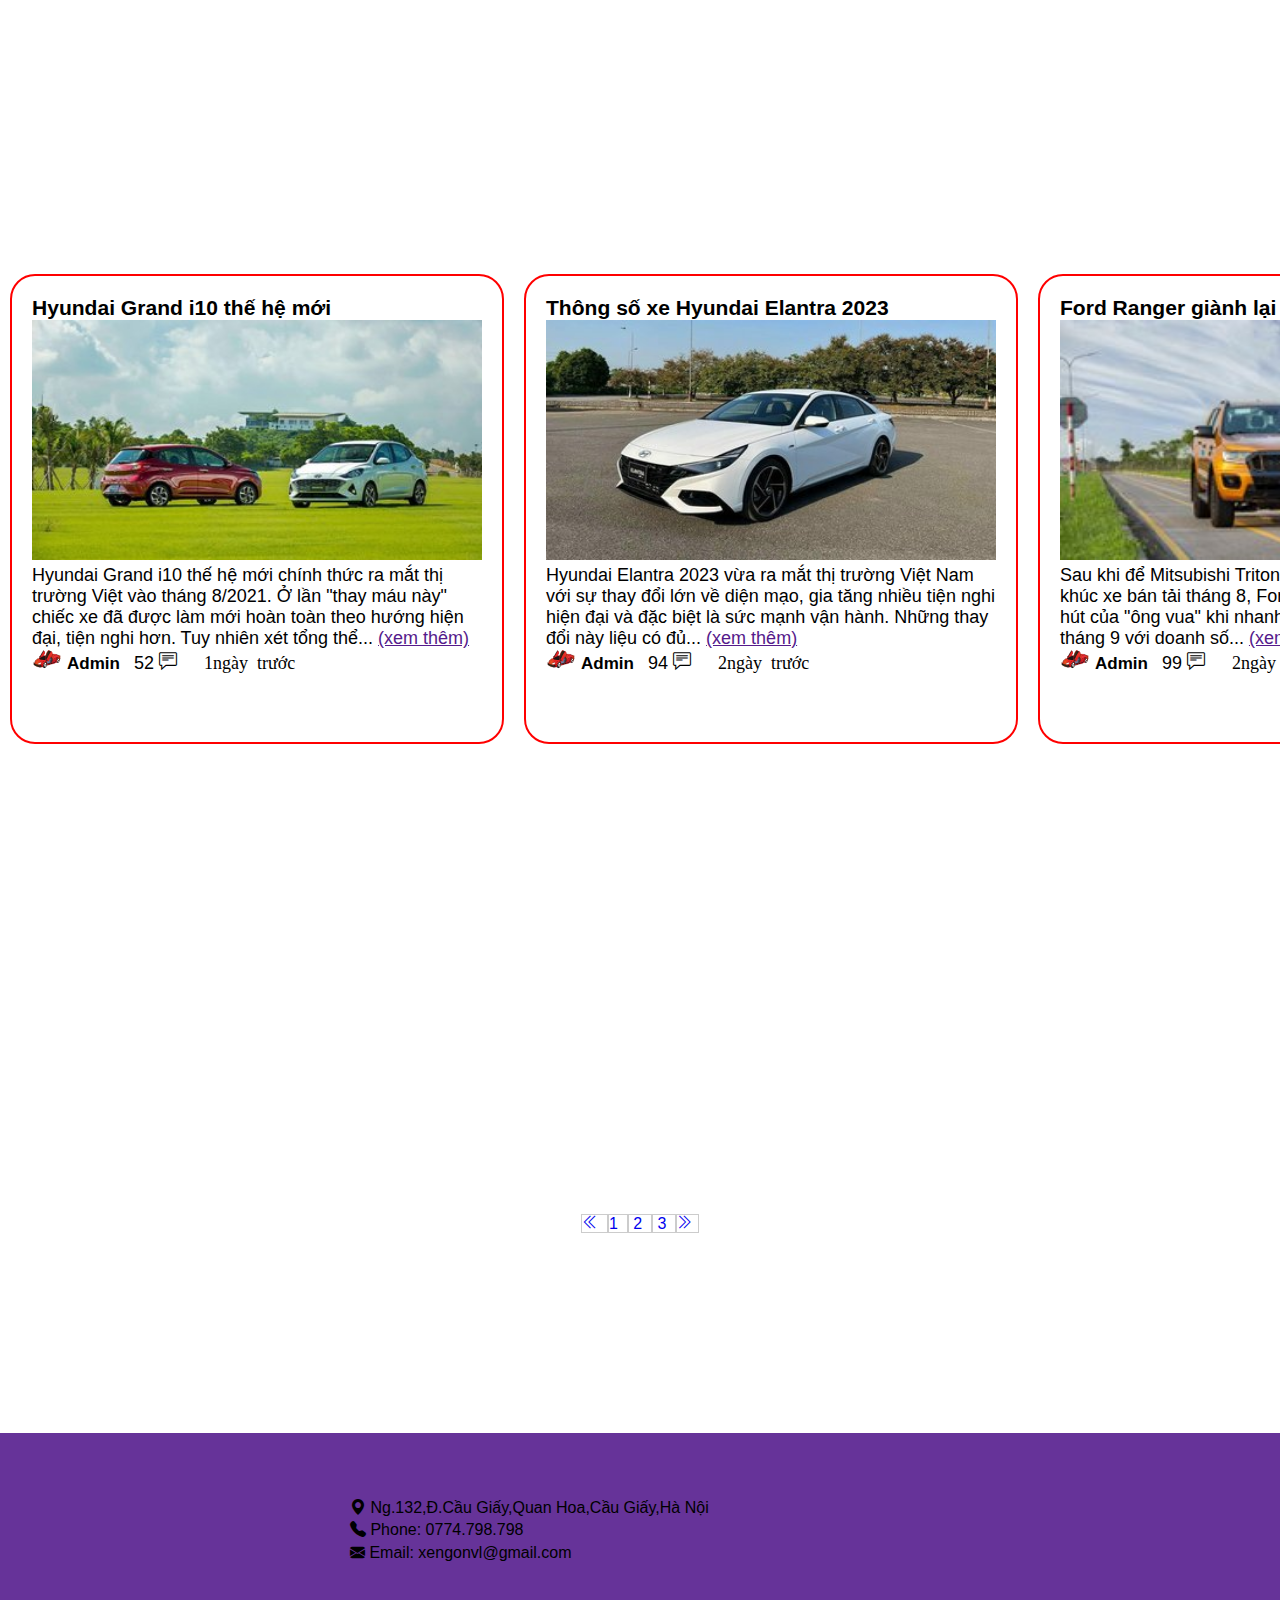
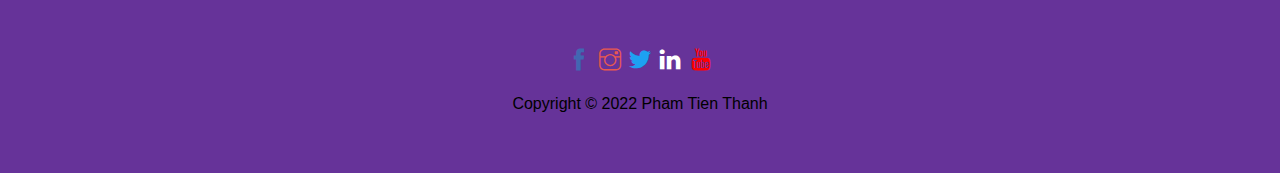
<file: html.xengonvl/tintuc.html>
<!DOCTYPE html>
<html lang="en">
<head>
    <meta charset="UTF-8">
    <meta http-equiv="X-UA-Compatible" content="IE=edge">
    <meta name="viewport" content="width=device-width, initial-scale=1.0">
    <title>CarCenter</title>
    <link rel="stylesheet" href="../css.xengonvl/tintuc.css">
    <link rel="stylesheet" href="https://cdn.jsdelivr.net/npm/bootstrap-icons@1.9.1/font/bootstrap-icons.css">
    <link rel="stylesheet" href="../themify-icons/themify-icons.css">
    <link rel="shortcut icon" type="image/jpg" href="../img.xenognvl/—Pngtree—car sports car transportation red_8253023.png"/>
    <link rel="stylesheet" href="../css.xengonvl/responsive.css">
    <link rel="stylesheet" href="../css.xengonvl/responsive1.css">
    <style>
        
    </style>
</head>
<body>
    <meta
    name="viewport"
    content="width=device-width, initial-scale=1"
/>
    <div id="main">
        
        <!-- Begin header -->
        <div id="header" >
            <div class="searchid1">
                
                <a href="./formdangky.html"><i class="searchcl bi bi-person-circle"></i></a>
                
            </div>
            <ul id="nav">
                <li><a href="../index.html">trang chủ</a></li>
                <li><a href="./tintuc.html">sự kiện</a></li>
                <li><a href="./san_pham.html">sản phẩm</a></li>
                <li><a href="./banxe.html">bán xe</a></li>
                <li><a href="./index1.html">blog</a></li>
                <li>
                    <a href="./Feedback.html">
                        feedback</a>
                </li>
            </ul>
            
            <div class="searchid">
                
              <i class="searchcl ti-search"></i>
                
            </div>
            <div id="mobile-menu" class="menu-icon" onclick="myFunction()"><i class="menu-icon1 ti-align-justify"></i></div>
    </div>
    <!-- End header  -->
                
        </div>
        <br>
        <div id="body">
        <h2>Tin Tức CarCenter</h2>
        <div class="flex-container">
            <div class="news-list"> <h3>Vinfast điều chỉnh giá xe Lux A2.0</h3>
                <img src="../img.xenognvl/0dbbebef-vinfast-lux-a20-red-1024x683.jpg" width="100%">
                <div class="content">
                    <p>VinFast cam kết hướng đến mục tiêu bán 100% phương tiện giao thông không phát thải tại các thị trường trọng điểm từ năm 2035,
                         thúc đẩy cuộc cách mạng điện hóa giao thông toàn cầu... <a href="">(xem thêm)</a></p>
                </div>
                <div class="admin"> <img src="../img.xenognvl/—Pngtree—car sports car transportation red_8253023.png" alt=""> <span> Admin &nbsp </span> 45 <i class="ti-comment-alt"> &nbsp 55phút trước</i></div>
            </div> 
            <div class="news-list"> <h3>VinFast và Infineon hợp tác</h3>
                <img src="../img.xenognvl/1648c23d-db292685-06e1-4a1c-8c37-1afd0548048c.jpeg" width="100%">
                <div class="content">
                    <p>Ngày 13/10/2022, trong khuôn khổ Diễn đàn Công nghệ OktoberTech Châu Á Thái Bình Dương 2022 tại Singapore, VinFast – nhà sản
                         xuất xe điện thông minh  Việt Nam và Infineon... <a href="">(xem thêm)</a></p>
                </div>
                <div class="admin"> <img src="../img.xenognvl/—Pngtree—car sports car transportation red_8253023.png" alt=""> <span> Admin &nbsp </span> 23 <i class="ti-comment-alt"> &nbsp 3tiếng trước</i></div>
            </div>
            <div class="news-list"> <h3>Giá xe Hyundai Tucson tháng 10</h3>
                <img src="../img.xenognvl/ava8-1665770334-300-width740height555_anh_cat_3_2.jpg" width="100%">
                <div class="content">
                    <p>Cập nhật giá niêm yết và lăn bánh xe Hyundai Tucson mới nhất đầy đủ các phiên bản.... <a href="">(xem thêm)</a></p>
                </div>
                <div class="admin"> <img src="../img.xenognvl/—Pngtree—car sports car transportation red_8253023.png" alt=""> <span> Admin &nbsp </span> 102 <i class="ti-comment-alt"> &nbsp 13tiếng trước</i></div>
            </div>
          </div>
          <br>
                  <div class="flex-container">
            <div class="news-list"> <h3>Honda tiết lộ về các mẫu xe 2022</h3>
                <img src="../img.xenognvl/av-1665819467-549-width740height555_anh_cat_3_2.jpg" width="100%">
                <div class="content">
                    <p>Vừa qua trên một nhóm Civic đã có lộ hình ảnh phía sau của chiếc Honda Civic Type R và hứa hẹn sẽ có... <a href="">(xem thêm)</a></p>
                </div>
                <div class="admin"> <img src="../img.xenognvl/—Pngtree—car sports car transportation red_8253023.png" alt=""> <span> Admin &nbsp </span> 42 <i class="ti-comment-alt"> &nbsp 23tiếng trước</i></div>
            </div> 
            <div class="news-list"> <h3>Quyết định đúng đắn khi mua Lux</h3>
                <img src="../img.xenognvl/VinFast-Lux-A-2020-VnExpress-3-7328-5436-1601378665-1024x614.jpeg" width="100%">
                <div class="content">
                    <p>Sau hơn 2 tháng trải nghiệm VinFast Lux A với gần 3.000km cả đường trường lẫn đường phố thì em cảm thấy cực kỳ hài lòng.
                         Nhiều người cứ sợ này sợ kia VinFast không còn sản xuất xe xăng... <a href="">(xem thêm)</a></p>
                </div>
                <div class="admin"> <img src="../img.xenognvl/—Pngtree—car sports car transportation red_8253023.png" alt=""> <span> Admin &nbsp </span> 13 <i class="ti-comment-alt"> &nbsp 1ngày trước</i></div>
            </div>
            <div class="news-list"> <h3>Sống xanh toàn diện với VF e34</h3>
                <img src="../img.xenognvl/328aeeb2-vf-e34_ngoai-that_1-1024x683.jpg" width="100%">
                <div class="content">
                    <p>Cập nhật giá niêm yết và lăn bánh xe Hyundai Tucson mới nhất đầy đủ các phiên bản.... <a href="">(xem thêm)</a></p>
                </div>
                <div class="admin"> <img src="../img.xenognvl/—Pngtree—car sports car transportation red_8253023.png" alt=""> <span> Admin &nbsp </span> 67 <i class="ti-comment-alt"> &nbsp 1ngày trước</i></div>
            </div>
          </div>
          <br>
          <div class="flex-container">
            <div class="news-list"> <h3>Hyundai Grand i10 thế hệ mới</h3>
                <img src="../img.xenognvl/hyundai-grand-i10-2021-945a-c34e.jpg" width="100%">
                <div class="content">
                    <p>Hyundai Grand i10 thế hệ mới chính thức ra mắt thị trường Việt vào tháng 8/2021. Ở lần "thay máu này" chiếc xe đã được làm mới hoàn toàn theo hướng hiện đại, tiện nghi hơn. Tuy nhiên xét tổng thể... <a href="">(xem thêm)</a></p>
                </div>
                <div class="admin"> <img src="../img.xenognvl/—Pngtree—car sports car transportation red_8253023.png" alt=""> <span> Admin &nbsp </span> 52 <i class="ti-comment-alt"> &nbsp 1ngày trước</i></div>
            </div> 
            <div class="news-list"> <h3>Thông số xe Hyundai Elantra 2023</h3>
                <img src="../img.xenognvl/hyundai-elantra-2023-47c6.jpg" width="100%">
                <div class="content">
                    <p>Hyundai Elantra 2023 vừa ra mắt thị trường Việt Nam với sự thay đổi lớn về diện mạo, gia tăng nhiều tiện nghi hiện đại và đặc biệt là sức mạnh vận hành. Những thay đổi này liệu có đủ... <a href="">(xem thêm)</a></p>
                </div>
                <div class="admin"> <img src="../img.xenognvl/—Pngtree—car sports car transportation red_8253023.png" alt=""> <span> Admin &nbsp </span> 94 <i class="ti-comment-alt"> &nbsp 2ngày trước</i></div>
            </div>
            <div class="news-list"> <h3>Ford Ranger giành lại vị thế</h3>
                <img src="../img.xenognvl/phan-khuc-xe-ban-tai-oto-com-nv-13f8.jpg" width="100%">
                <div class="content">
                    <p>Sau khi để Mitsubishi Triton lên nắm vị trí dẫn đầu phân khúc xe bán tải tháng 8, Ford Ranger đã cho thấy sức hút của "ông vua" khi nhanh chóng lấy lại vị trí trong tháng 9 với doanh số... <a href="">(xem thêm)</a></p>
                </div>
                <div class="admin"> <img src="../img.xenognvl/—Pngtree—car sports car transportation red_8253023.png" alt=""> <span> Admin &nbsp </span> 99 <i class="ti-comment-alt"> &nbsp 2ngày trước</i></div>
            </div>
          </div>
          <div id="linhtinh">
            <a class="select" href="#"><i class="ti-angle-double-left"></i>&nbsp </a>
            <a class="select" href="#">1&nbsp </a>
            <a class="select" href="#">&nbsp2&nbsp </a>
            <a class="select" href="#">&nbsp3&nbsp </a>
            <a class="select" href="#"><i class="ti-angle-double-right"></i>&nbsp </a>
        </div>
        </div>
    </div>

        
</body>
<footer>
        <div class="clear"></div>
    <div id="lienhe" class="cuoi">
        <div class="row">
            <div class="colhart">
                <p><i class="bi bi-geo-alt-fill"></i>&nbsp;Ng.132,Đ.Cầu Giấy,Quan Hoa,Cầu Giấy,Hà Nội</p>
                <p><i class="bi bi-telephone-fill"></i>&nbsp;Phone: 0774.798.798</p>
                <p><i class="bi bi-envelope-fill" style="font-size: 15px;"></i>&nbsp;Email: xengonvl@gmail.com</p>
            </div>
            
        </div>
        <div class="example1"> 
            <a href=""><i class="nav-icon ti-facebook" style="color: #4267b2;"></i></a>
                    <a href=""><i class="nav-icon ti-instagram" style="color: #E95950;"></i></a>
                    <a href=""><i class="nav-icon ti-twitter-alt" style="color: #1DA1F2;"></i></a>
                    <a href=""><i class="nav-icon ti-linkedin" style="color: white;"></i></a>
                    <a href=""><i class="nav-icon ti-youtube" style="color: red;"></i></a>
            
        </div>
        <p>Copyright © 2022 Pham Tien Thanh</p>
        </div>
</footer>
<script src="../js.html/btap1.js"></script>
</html>
</file>
<file: css.xengonvl/main.css>
/* Mobile */
@media (min-width: 0px) and (max-width: 820px) {
  #header {
    overflow: hidden;
  }

  #nav>li {
    display: block;

  }

  #header .searchid {
    display: none;
  }

  /* noi dung */
  #main {
    width: 100%;
  }

  .row {
    width: 100%;
  }

  p {
    font-size: 12px;
  }
}

/* Tablet */
@media (min-width: 821px) and (max-width: 1024px) {
  #header>#mobile-menu {
    display: none;
  }

  /* noi dung */
  .row {
    width: 100%;
  }

  p {
    font-size: 16px;
  }

}

/* PC */
@media (min-width: 1025px) {
  
}

* {
  box-sizing: border-box;
}

body {
  margin: 0;
  padding: 0;
}

html {
  color: rgb(0, 0, 0, .87);
  font-family: 'Segoe UI', Tahoma, Geneva, Verdana, sans-serif;
  scroll-behavior: smooth;
  background-size: 100%;
  background-repeat: no-repeat;
}

#main {
  width: 100%;
}

/* Begi
.ngu */
#header {
  background-color: whitesmoke;
  height: 60px;
  position: fixed;
  top: 0;
  left: 0;
  right: 0;
  z-index: 1;
  font-weight: bold;
}

#nav>li {
  display: inline-block;
}

#nav,
.subnav {
  list-style-type: none;
}

#nav li {

  position: relative;
}

#nav>li>a {
  color: rgb(92, 124, 155);
  text-transform: uppercase;
}

#nav li a {
  line-height: 60px;
  padding: 0 24px;
  text-decoration: none;
  display: inline-block;
  text-transform: capitalize
}

#nav>li:hover>a {
  color: red;
  scale: 110%;
}

#nav .subnav {
  padding: 0;
  display: none;
  position: absolute;
  top: 100%;
  background-color: white;
  min-width: 160px;
  box-shadow: 0 0 10px rgba(0, 0, 0, 0.3);
}

#nav .subnav li:hover {
  background-color: #ccc;

}

#sider {

  background-color: white;
}

#nav .subnav a {
  color: rgb(92, 124, 155);
  padding: 0 12px;
  line-height: 38px;

}

#nav li:hover .subnav {
  display: block;
}

#nav .nav-icon {
  font-size: 12px;
}

#nav {
  margin: 0;
  padding: 0;
  display: inline-block;
}

#header .menu-icon,
#header .searchid {
  float: right;
}

#header .searchid1 {
  
  float: left;
}

#header #mobile-menu {
  position: absolute;
  top: 0;
  right: 0;
}

#header .menu-icon,
#header .searchcl {
  color: black;
  line-height: 60px;
  padding: 0 20px;
  font-size: 20px;
  cursor: pointer;
}

#header .searchid:hover {

  background-color: #ccc;
}

#header .menu-icon:hover {
  color: red;
  scale: 120%;
}

#header .searchid1:hover {

  scale: 130%;
}

.social {
  float: right;

}

.social a {
  padding: 0 12px;
  opacity: .5;
}

.social a:hover {
  opacity: 1;
}

.body {
  display: flex;
  background-color: #fff;
  overflow: auto;
}

.main {

  background: #fff;
  width: calc(100% - 10%);
  box-shadow: 0 4px 30px rgb(0, 0, 0, .05);
}

.sidebar {
  height: 140%;
  width: 40%;
  padding: 40px;
  background: #fbfbfb;
}

.sidebar-title {
  font-size: 30px;
  color: #000;
  margin-bottom: 15px 0;
}

.sidebar-title:first-child {
  margin-top: 0;
}

.sidebar a {
  color: #9F9F9F;
  text-decoration: none;
}

/*Sur le ul on ne veut pas de marge*/
.sidebar ul {
  margin: 0;
  padding: 0;
  list-style: none;
}

.sidebar li {
  padding: 6px 0;
}

.sidebar li:first-child {
  padding-top: 0;
}

.sidebar li:last-child {
  padding-bottom: 0;
}

.sidebar a:hover {
  text-decoration: underline;
}

.sidebar hr {
  border: none;
  background: #C4C4C4;
  height: 1px;
  margin: 50px 0;
}

#text {
  margin: 0 auto;
  overflow: initial;
  height: 500px;
}

.article {
  position: relative;
  margin: 40px auto;
  padding-left: 333px;
  overflow: inherit;
}

.article a {
  color: inherit;
  text-decoration: none;
}

.article a:hover {
  text-decoration: underline;
}

.article-img {
  position: absolute;
  left: 0;
  top: 0;
  width: 308px;
  margin-right: 25px;
}

.article-img img {
  width: 100%;
  height: auto;
}

.article-date {
  font-weight: 300px;
  color: rgba(0, 0, 0, .6);
  margin-bottom: 5px;

}

.article-title {
  font-size: 2.25rem;
  line-height: 1.1;
  font-family: "Cardo", serif;
  margin: 0 0 15px 0;
}

#body {
  width: 80%;
  height: 500px;
}

.colhart {
  width: 50%;
  font-weight: 500;
  line-height: 1.4;
}

.row {
  width: 800px;
  margin-left: auto;
  margin-right: auto;
  padding: 50px 0px;

}

.cuoi {
  position: relative;
  height: 300px;
  width: 100%;
}

.row1 {
  width: 50%;
  font-weight: 500;
}

.row1 {
  width: 50%;
  display: block;
  float: left;

}

.row2 {
  width: 50%;
  display: block;
  float: right;

}

.dangky>.title>h1 {
  color: rgb(92, 124, 155);
  text-align: center;
  padding: 40px 0;
}

.form {
  border: 2px solid rgb(92, 124, 155);
  padding: 8px;
  width: 100%;
  border-bottom-right-radius: 15px;
  border-bottom-left-radius: 15px;
  border-top-left-radius: 15px;
  border-top-right-radius: 15px;
  outline: none;
}

.row2>.rowdangky>input {
  top: 20px;
}

.rowdangky1::after {
  content: "";
  display: block;
  clear: both;
}

.example1>.icont1 {
  display: inline-block;
}

.example1 {
  padding: 20px;
  text-align: center;
}

.mt-8 {
  margin-top: 5px !important;
}

.formgui {
  border-bottom-right-radius: 10px;
  border-bottom-left-radius: 10px;
  border-top-left-radius: 10px;
  border-top-right-radius: 10px;
  color: rgb(92, 124, 155);
  padding: 10px 20px;
  float: right;
  font-weight: 700;
  border: 2px solid rgb(92, 124, 155);
  outline: none;
}

.formgui:hover {
  background-color: #ccc;
  cursor: pointer;
}

.example1>a {
  text-decoration: none;
  color: black;
  font-size: 22px;
  padding: 0px 2px;
}

.example1>a:hover {
  color: red;
}

.cuoi>p {
  color: black;
  text-align: center;
  font-weight: 500;
}

.img img {
  margin: 0;
  padding: 0;
  width: 100%;
  height: 30%;
}
</file>
<file: themify-icons/themify-icons.css>
@font-face {
	font-family: 'themify';
	src:url('fonts/themify.eot?-fvbane');
	src:url('fonts/themify.eot?#iefix-fvbane') format('embedded-opentype'),
		url('fonts/themify.woff?-fvbane') format('woff'),
		url('fonts/themify.ttf?-fvbane') format('truetype'),
		url('fonts/themify.svg?-fvbane#themify') format('svg');
	font-weight: normal;
	font-style: normal;
}

[class^="ti-"], [class*=" ti-"] {
	font-family: 'themify';
	speak: none;
	font-style: normal;
	font-weight: normal;
	font-variant: normal;
	text-transform: none;
	line-height: 1;

	/* Better Font Rendering =========== */
	-webkit-font-smoothing: antialiased;
	-moz-osx-font-smoothing: grayscale;
}

.ti-wand:before {
	content: "\e600";
}
.ti-volume:before {
	content: "\e601";
}
.ti-user:before {
	content: "\e602";
}
.ti-unlock:before {
	content: "\e603";
}
.ti-unlink:before {
	content: "\e604";
}
.ti-trash:before {
	content: "\e605";
}
.ti-thought:before {
	content: "\e606";
}
.ti-target:before {
	content: "\e607";
}
.ti-tag:before {
	content: "\e608";
}
.ti-tablet:before {
	content: "\e609";
}
.ti-star:before {
	content: "\e60a";
}
.ti-spray:before {
	content: "\e60b";
}
.ti-signal:before {
	content: "\e60c";
}
.ti-shopping-cart:before {
	content: "\e60d";
}
.ti-shopping-cart-full:before {
	content: "\e60e";
}
.ti-settings:before {
	content: "\e60f";
}
.ti-search:before {
	content: "\e610";
}
.ti-zoom-in:before {
	content: "\e611";
}
.ti-zoom-out:before {
	content: "\e612";
}
.ti-cut:before {
	content: "\e613";
}
.ti-ruler:before {
	content: "\e614";
}
.ti-ruler-pencil:before {
	content: "\e615";
}
.ti-ruler-alt:before {
	content: "\e616";
}
.ti-bookmark:before {
	content: "\e617";
}
.ti-bookmark-alt:before {
	content: "\e618";
}
.ti-reload:before {
	content: "\e619";
}
.ti-plus:before {
	content: "\e61a";
}
.ti-pin:before {
	content: "\e61b";
}
.ti-pencil:before {
	content: "\e61c";
}
.ti-pencil-alt:before {
	content: "\e61d";
}
.ti-paint-roller:before {
	content: "\e61e";
}
.ti-paint-bucket:before {
	content: "\e61f";
}
.ti-na:before {
	content: "\e620";
}
.ti-mobile:before {
	content: "\e621";
}
.ti-minus:before {
	content: "\e622";
}
.ti-medall:before {
	content: "\e623";
}
.ti-medall-alt:before {
	content: "\e624";
}
.ti-marker:before {
	content: "\e625";
}
.ti-marker-alt:before {
	content: "\e626";
}
.ti-arrow-up:before {
	content: "\e627";
}
.ti-arrow-right:before {
	content: "\e628";
}
.ti-arrow-left:before {
	content: "\e629";
}
.ti-arrow-down:before {
	content: "\e62a";
}
.ti-lock:before {
	content: "\e62b";
}
.ti-location-arrow:before {
	content: "\e62c";
}
.ti-link:before {
	content: "\e62d";
}
.ti-layout:before {
	content: "\e62e";
}
.ti-layers:before {
	content: "\e62f";
}
.ti-layers-alt:before {
	content: "\e630";
}
.ti-key:before {
	content: "\e631";
}
.ti-import:before {
	content: "\e632";
}
.ti-image:before {
	content: "\e633";
}
.ti-heart:before {
	content: "\e634";
}
.ti-heart-broken:before {
	content: "\e635";
}
.ti-hand-stop:before {
	content: "\e636";
}
.ti-hand-open:before {
	content: "\e637";
}
.ti-hand-drag:before {
	content: "\e638";
}
.ti-folder:before {
	content: "\e639";
}
.ti-flag:before {
	content: "\e63a";
}
.ti-flag-alt:before {
	content: "\e63b";
}
.ti-flag-alt-2:before {
	content: "\e63c";
}
.ti-eye:before {
	content: "\e63d";
}
.ti-export:before {
	content: "\e63e";
}
.ti-exchange-vertical:before {
	content: "\e63f";
}
.ti-desktop:before {
	content: "\e640";
}
.ti-cup:before {
	content: "\e641";
}
.ti-crown:before {
	content: "\e642";
}
.ti-comments:before {
	content: "\e643";
}
.ti-comment:before {
	content: "\e644";
}
.ti-comment-alt:before {
	content: "\e645";
}
.ti-close:before {
	content: "\e646";
}
.ti-clip:before {
	content: "\e647";
}
.ti-angle-up:before {
	content: "\e648";
}
.ti-angle-right:before {
	content: "\e649";
}
.ti-angle-left:before {
	content: "\e64a";
}
.ti-angle-down:before {
	content: "\e64b";
}
.ti-check:before {
	content: "\e64c";
}
.ti-check-box:before {
	content: "\e64d";
}
.ti-camera:before {
	content: "\e64e";
}
.ti-announcement:before {
	content: "\e64f";
}
.ti-brush:before {
	content: "\e650";
}
.ti-briefcase:before {
	content: "\e651";
}
.ti-bolt:before {
	content: "\e652";
}
.ti-bolt-alt:before {
	content: "\e653";
}
.ti-blackboard:before {
	content: "\e654";
}
.ti-bag:before {
	content: "\e655";
}
.ti-move:before {
	content: "\e656";
}
.ti-arrows-vertical:before {
	content: "\e657";
}
.ti-arrows-horizontal:before {
	content: "\e658";
}
.ti-fullscreen:before {
	content: "\e659";
}
.ti-arrow-top-right:before {
	content: "\e65a";
}
.ti-arrow-top-left:before {
	content: "\e65b";
}
.ti-arrow-circle-up:before {
	content: "\e65c";
}
.ti-arrow-circle-right:before {
	content: "\e65d";
}
.ti-arrow-circle-left:before {
	content: "\e65e";
}
.ti-arrow-circle-down:before {
	content: "\e65f";
}
.ti-angle-double-up:before {
	content: "\e660";
}
.ti-angle-double-right:before {
	content: "\e661";
}
.ti-angle-double-left:before {
	content: "\e662";
}
.ti-angle-double-down:before {
	content: "\e663";
}
.ti-zip:before {
	content: "\e664";
}
.ti-world:before {
	content: "\e665";
}
.ti-wheelchair:before {
	content: "\e666";
}
.ti-view-list:before {
	content: "\e667";
}
.ti-view-list-alt:before {
	content: "\e668";
}
.ti-view-grid:before {
	content: "\e669";
}
.ti-uppercase:before {
	content: "\e66a";
}
.ti-upload:before {
	content: "\e66b";
}
.ti-underline:before {
	content: "\e66c";
}
.ti-truck:before {
	content: "\e66d";
}
.ti-timer:before {
	content: "\e66e";
}
.ti-ticket:before {
	content: "\e66f";
}
.ti-thumb-up:before {
	content: "\e670";
}
.ti-thumb-down:before {
	content: "\e671";
}
.ti-text:before {
	content: "\e672";
}
.ti-stats-up:before {
	content: "\e673";
}
.ti-stats-down:before {
	content: "\e674";
}
.ti-split-v:before {
	content: "\e675";
}
.ti-split-h:before {
	content: "\e676";
}
.ti-smallcap:before {
	content: "\e677";
}
.ti-shine:before {
	content: "\e678";
}
.ti-shift-right:before {
	content: "\e679";
}
.ti-shift-left:before {
	content: "\e67a";
}
.ti-shield:before {
	content: "\e67b";
}
.ti-notepad:before {
	content: "\e67c";
}
.ti-server:before {
	content: "\e67d";
}
.ti-quote-right:before {
	content: "\e67e";
}
.ti-quote-left:before {
	content: "\e67f";
}
.ti-pulse:before {
	content: "\e680";
}
.ti-printer:before {
	content: "\e681";
}
.ti-power-off:before {
	content: "\e682";
}
.ti-plug:before {
	content: "\e683";
}
.ti-pie-chart:before {
	content: "\e684";
}
.ti-paragraph:before {
	content: "\e685";
}
.ti-panel:before {
	content: "\e686";
}
.ti-package:before {
	content: "\e687";
}
.ti-music:before {
	content: "\e688";
}
.ti-music-alt:before {
	content: "\e689";
}
.ti-mouse:before {
	content: "\e68a";
}
.ti-mouse-alt:before {
	content: "\e68b";
}
.ti-money:before {
	content: "\e68c";
}
.ti-microphone:before {
	content: "\e68d";
}
.ti-menu:before {
	content: "\e68e";
}
.ti-menu-alt:before {
	content: "\e68f";
}
.ti-map:before {
	content: "\e690";
}
.ti-map-alt:before {
	content: "\e691";
}
.ti-loop:before {
	content: "\e692";
}
.ti-location-pin:before {
	content: "\e693";
}
.ti-list:before {
	content: "\e694";
}
.ti-light-bulb:before {
	content: "\e695";
}
.ti-Italic:before {
	content: "\e696";
}
.ti-info:before {
	content: "\e697";
}
.ti-infinite:before {
	content: "\e698";
}
.ti-id-badge:before {
	content: "\e699";
}
.ti-hummer:before {
	content: "\e69a";
}
.ti-home:before {
	content: "\e69b";
}
.ti-help:before {
	content: "\e69c";
}
.ti-headphone:before {
	content: "\e69d";
}
.ti-harddrives:before {
	content: "\e69e";
}
.ti-harddrive:before {
	content: "\e69f";
}
.ti-gift:before {
	content: "\e6a0";
}
.ti-game:before {
	content: "\e6a1";
}
.ti-filter:before {
	content: "\e6a2";
}
.ti-files:before {
	content: "\e6a3";
}
.ti-file:before {
	content: "\e6a4";
}
.ti-eraser:before {
	content: "\e6a5";
}
.ti-envelope:before {
	content: "\e6a6";
}
.ti-download:before {
	content: "\e6a7";
}
.ti-direction:before {
	content: "\e6a8";
}
.ti-direction-alt:before {
	content: "\e6a9";
}
.ti-dashboard:before {
	content: "\e6aa";
}
.ti-control-stop:before {
	content: "\e6ab";
}
.ti-control-shuffle:before {
	content: "\e6ac";
}
.ti-control-play:before {
	content: "\e6ad";
}
.ti-control-pause:before {
	content: "\e6ae";
}
.ti-control-forward:before {
	content: "\e6af";
}
.ti-control-backward:before {
	content: "\e6b0";
}
.ti-cloud:before {
	content: "\e6b1";
}
.ti-cloud-up:before {
	content: "\e6b2";
}
.ti-cloud-down:before {
	content: "\e6b3";
}
.ti-clipboard:before {
	content: "\e6b4";
}
.ti-car:before {
	content: "\e6b5";
}
.ti-calendar:before {
	content: "\e6b6";
}
.ti-book:before {
	content: "\e6b7";
}
.ti-bell:before {
	content: "\e6b8";
}
.ti-basketball:before {
	content: "\e6b9";
}
.ti-bar-chart:before {
	content: "\e6ba";
}
.ti-bar-chart-alt:before {
	content: "\e6bb";
}
.ti-back-right:before {
	content: "\e6bc";
}
.ti-back-left:before {
	content: "\e6bd";
}
.ti-arrows-corner:before {
	content: "\e6be";
}
.ti-archive:before {
	content: "\e6bf";
}
.ti-anchor:before {
	content: "\e6c0";
}
.ti-align-right:before {
	content: "\e6c1";
}
.ti-align-left:before {
	content: "\e6c2";
}
.ti-align-justify:before {
	content: "\e6c3";
}
.ti-align-center:before {
	content: "\e6c4";
}
.ti-alert:before {
	content: "\e6c5";
}
.ti-alarm-clock:before {
	content: "\e6c6";
}
.ti-agenda:before {
	content: "\e6c7";
}
.ti-write:before {
	content: "\e6c8";
}
.ti-window:before {
	content: "\e6c9";
}
.ti-widgetized:before {
	content: "\e6ca";
}
.ti-widget:before {
	content: "\e6cb";
}
.ti-widget-alt:before {
	content: "\e6cc";
}
.ti-wallet:before {
	content: "\e6cd";
}
.ti-video-clapper:before {
	content: "\e6ce";
}
.ti-video-camera:before {
	content: "\e6cf";
}
.ti-vector:before {
	content: "\e6d0";
}
.ti-themify-logo:before {
	content: "\e6d1";
}
.ti-themify-favicon:before {
	content: "\e6d2";
}
.ti-themify-favicon-alt:before {
	content: "\e6d3";
}
.ti-support:before {
	content: "\e6d4";
}
.ti-stamp:before {
	content: "\e6d5";
}
.ti-split-v-alt:before {
	content: "\e6d6";
}
.ti-slice:before {
	content: "\e6d7";
}
.ti-shortcode:before {
	content: "\e6d8";
}
.ti-shift-right-alt:before {
	content: "\e6d9";
}
.ti-shift-left-alt:before {
	content: "\e6da";
}
.ti-ruler-alt-2:before {
	content: "\e6db";
}
.ti-receipt:before {
	content: "\e6dc";
}
.ti-pin2:before {
	content: "\e6dd";
}
.ti-pin-alt:before {
	content: "\e6de";
}
.ti-pencil-alt2:before {
	content: "\e6df";
}
.ti-palette:before {
	content: "\e6e0";
}
.ti-more:before {
	content: "\e6e1";
}
.ti-more-alt:before {
	content: "\e6e2";
}
.ti-microphone-alt:before {
	content: "\e6e3";
}
.ti-magnet:before {
	content: "\e6e4";
}
.ti-line-double:before {
	content: "\e6e5";
}
.ti-line-dotted:before {
	content: "\e6e6";
}
.ti-line-dashed:before {
	content: "\e6e7";
}
.ti-layout-width-full:before {
	content: "\e6e8";
}
.ti-layout-width-default:before {
	content: "\e6e9";
}
.ti-layout-width-default-alt:before {
	content: "\e6ea";
}
.ti-layout-tab:before {
	content: "\e6eb";
}
.ti-layout-tab-window:before {
	content: "\e6ec";
}
.ti-layout-tab-v:before {
	content: "\e6ed";
}
.ti-layout-tab-min:before {
	content: "\e6ee";
}
.ti-layout-slider:before {
	content: "\e6ef";
}
.ti-layout-slider-alt:before {
	content: "\e6f0";
}
.ti-layout-sidebar-right:before {
	content: "\e6f1";
}
.ti-layout-sidebar-none:before {
	content: "\e6f2";
}
.ti-layout-sidebar-left:before {
	content: "\e6f3";
}
.ti-layout-placeholder:before {
	content: "\e6f4";
}
.ti-layout-menu:before {
	content: "\e6f5";
}
.ti-layout-menu-v:before {
	content: "\e6f6";
}
.ti-layout-menu-separated:before {
	content: "\e6f7";
}
.ti-layout-menu-full:before {
	content: "\e6f8";
}
.ti-layout-media-right-alt:before {
	content: "\e6f9";
}
.ti-layout-media-right:before {
	content: "\e6fa";
}
.ti-layout-media-overlay:before {
	content: "\e6fb";
}
.ti-layout-media-overlay-alt:before {
	content: "\e6fc";
}
.ti-layout-media-overlay-alt-2:before {
	content: "\e6fd";
}
.ti-layout-media-left-alt:before {
	content: "\e6fe";
}
.ti-layout-media-left:before {
	content: "\e6ff";
}
.ti-layout-media-center-alt:before {
	content: "\e700";
}
.ti-layout-media-center:before {
	content: "\e701";
}
.ti-layout-list-thumb:before {
	content: "\e702";
}
.ti-layout-list-thumb-alt:before {
	content: "\e703";
}
.ti-layout-list-post:before {
	content: "\e704";
}
.ti-layout-list-large-image:before {
	content: "\e705";
}
.ti-layout-line-solid:before {
	content: "\e706";
}
.ti-layout-grid4:before {
	content: "\e707";
}
.ti-layout-grid3:before {
	content: "\e708";
}
.ti-layout-grid2:before {
	content: "\e709";
}
.ti-layout-grid2-thumb:before {
	content: "\e70a";
}
.ti-layout-cta-right:before {
	content: "\e70b";
}
.ti-layout-cta-left:before {
	content: "\e70c";
}
.ti-layout-cta-center:before {
	content: "\e70d";
}
.ti-layout-cta-btn-right:before {
	content: "\e70e";
}
.ti-layout-cta-btn-left:before {
	content: "\e70f";
}
.ti-layout-column4:before {
	content: "\e710";
}
.ti-layout-column3:before {
	content: "\e711";
}
.ti-layout-column2:before {
	content: "\e712";
}
.ti-layout-accordion-separated:before {
	content: "\e713";
}
.ti-layout-accordion-merged:before {
	content: "\e714";
}
.ti-layout-accordion-list:before {
	content: "\e715";
}
.ti-ink-pen:before {
	content: "\e716";
}
.ti-info-alt:before {
	content: "\e717";
}
.ti-help-alt:before {
	content: "\e718";
}
.ti-headphone-alt:before {
	content: "\e719";
}
.ti-hand-point-up:before {
	content: "\e71a";
}
.ti-hand-point-right:before {
	content: "\e71b";
}
.ti-hand-point-left:before {
	content: "\e71c";
}
.ti-hand-point-down:before {
	content: "\e71d";
}
.ti-gallery:before {
	content: "\e71e";
}
.ti-face-smile:before {
	content: "\e71f";
}
.ti-face-sad:before {
	content: "\e720";
}
.ti-credit-card:before {
	content: "\e721";
}
.ti-control-skip-forward:before {
	content: "\e722";
}
.ti-control-skip-backward:before {
	content: "\e723";
}
.ti-control-record:before {
	content: "\e724";
}
.ti-control-eject:before {
	content: "\e725";
}
.ti-comments-smiley:before {
	content: "\e726";
}
.ti-brush-alt:before {
	content: "\e727";
}
.ti-youtube:before {
	content: "\e728";
}
.ti-vimeo:before {
	content: "\e729";
}
.ti-twitter:before {
	content: "\e72a";
}
.ti-time:before {
	content: "\e72b";
}
.ti-tumblr:before {
	content: "\e72c";
}
.ti-skype:before {
	content: "\e72d";
}
.ti-share:before {
	content: "\e72e";
}
.ti-share-alt:before {
	content: "\e72f";
}
.ti-rocket:before {
	content: "\e730";
}
.ti-pinterest:before {
	content: "\e731";
}
.ti-new-window:before {
	content: "\e732";
}
.ti-microsoft:before {
	content: "\e733";
}
.ti-list-ol:before {
	content: "\e734";
}
.ti-linkedin:before {
	content: "\e735";
}
.ti-layout-sidebar-2:before {
	content: "\e736";
}
.ti-layout-grid4-alt:before {
	content: "\e737";
}
.ti-layout-grid3-alt:before {
	content: "\e738";
}
.ti-layout-grid2-alt:before {
	content: "\e739";
}
.ti-layout-column4-alt:before {
	content: "\e73a";
}
.ti-layout-column3-alt:before {
	content: "\e73b";
}
.ti-layout-column2-alt:before {
	content: "\e73c";
}
.ti-instagram:before {
	content: "\e73d";
}
.ti-google:before {
	content: "\e73e";
}
.ti-github:before {
	content: "\e73f";
}
.ti-flickr:before {
	content: "\e740";
}
.ti-facebook:before {
	content: "\e741";
}
.ti-dropbox:before {
	content: "\e742";
}
.ti-dribbble:before {
	content: "\e743";
}
.ti-apple:before {
	content: "\e744";
}
.ti-android:before {
	content: "\e745";
}
.ti-save:before {
	content: "\e746";
}
.ti-save-alt:before {
	content: "\e747";
}
.ti-yahoo:before {
	content: "\e748";
}
.ti-wordpress:before {
	content: "\e749";
}
.ti-vimeo-alt:before {
	content: "\e74a";
}
.ti-twitter-alt:before {
	content: "\e74b";
}
.ti-tumblr-alt:before {
	content: "\e74c";
}
.ti-trello:before {
	content: "\e74d";
}
.ti-stack-overflow:before {
	content: "\e74e";
}
.ti-soundcloud:before {
	content: "\e74f";
}
.ti-sharethis:before {
	content: "\e750";
}
.ti-sharethis-alt:before {
	content: "\e751";
}
.ti-reddit:before {
	content: "\e752";
}
.ti-pinterest-alt:before {
	content: "\e753";
}
.ti-microsoft-alt:before {
	content: "\e754";
}
.ti-linux:before {
	content: "\e755";
}
.ti-jsfiddle:before {
	content: "\e756";
}
.ti-joomla:before {
	content: "\e757";
}
.ti-html5:before {
	content: "\e758";
}
.ti-flickr-alt:before {
	content: "\e759";
}
.ti-email:before {
	content: "\e75a";
}
.ti-drupal:before {
	content: "\e75b";
}
.ti-dropbox-alt:before {
	content: "\e75c";
}
.ti-css3:before {
	content: "\e75d";
}
.ti-rss:before {
	content: "\e75e";
}
.ti-rss-alt:before {
	content: "\e75f";
}
</file>
<file: themify-icons/demo-files/demo.css>
body {
	font: normal 1em/1.5em Arial, Helvetica, sans-serif;
	max-width: 90%;
	margin: 30px auto 0;
}
h1, h3 {
	font-weight: normal;
}
h3 {
	font-size: 1.4;
	text-transform: uppercase;
	letter-spacing: 1px;
}

.icon-section {
	margin: 0 0 3em;
	clear: both;
	overflow: hidden;
}
.icon-container {
	width: 240px; 
	padding: .7em 0;
	float: left; 
	position: relative;
	text-align: left;
}
.icon-container [class^="ti-"], 
.icon-container [class*=" ti-"] {
	color: #000;
	position: absolute;
	margin-top: 3px;
	transition: .3s;
}
.icon-container:hover [class^="ti-"],
.icon-container:hover [class*=" ti-"] {
	font-size: 2.2em;
	margin-top: -5px;
}
.icon-container:hover .icon-name {
	color: #000;
}
.icon-name {
	color: #aaa;
	margin-left: 35px;
	font-size: .8em;
	transition: .3s;
}
.icon-container:hover .icon-name {
	margin-left: 45px;
}
</file>
<file: themify-icons/ie7/ie7.css>
.ti-wand {
	*zoom: expression(this.runtimeStyle['zoom'] = '1', this.innerHTML = '&#xe600;');
}
.ti-volume {
	*zoom: expression(this.runtimeStyle['zoom'] = '1', this.innerHTML = '&#xe601;');
}
.ti-user {
	*zoom: expression(this.runtimeStyle['zoom'] = '1', this.innerHTML = '&#xe602;');
}
.ti-unlock {
	*zoom: expression(this.runtimeStyle['zoom'] = '1', this.innerHTML = '&#xe603;');
}
.ti-unlink {
	*zoom: expression(this.runtimeStyle['zoom'] = '1', this.innerHTML = '&#xe604;');
}
.ti-trash {
	*zoom: expression(this.runtimeStyle['zoom'] = '1', this.innerHTML = '&#xe605;');
}
.ti-thought {
	*zoom: expression(this.runtimeStyle['zoom'] = '1', this.innerHTML = '&#xe606;');
}
.ti-target {
	*zoom: expression(this.runtimeStyle['zoom'] = '1', this.innerHTML = '&#xe607;');
}
.ti-tag {
	*zoom: expression(this.runtimeStyle['zoom'] = '1', this.innerHTML = '&#xe608;');
}
.ti-tablet {
	*zoom: expression(this.runtimeStyle['zoom'] = '1', this.innerHTML = '&#xe609;');
}
.ti-star {
	*zoom: expression(this.runtimeStyle['zoom'] = '1', this.innerHTML = '&#xe60a;');
}
.ti-spray {
	*zoom: expression(this.runtimeStyle['zoom'] = '1', this.innerHTML = '&#xe60b;');
}
.ti-signal {
	*zoom: expression(this.runtimeStyle['zoom'] = '1', this.innerHTML = '&#xe60c;');
}
.ti-shopping-cart {
	*zoom: expression(this.runtimeStyle['zoom'] = '1', this.innerHTML = '&#xe60d;');
}
.ti-shopping-cart-full {
	*zoom: expression(this.runtimeStyle['zoom'] = '1', this.innerHTML = '&#xe60e;');
}
.ti-settings {
	*zoom: expression(this.runtimeStyle['zoom'] = '1', this.innerHTML = '&#xe60f;');
}
.ti-search {
	*zoom: expression(this.runtimeStyle['zoom'] = '1', this.innerHTML = '&#xe610;');
}
.ti-zoom-in {
	*zoom: expression(this.runtimeStyle['zoom'] = '1', this.innerHTML = '&#xe611;');
}
.ti-zoom-out {
	*zoom: expression(this.runtimeStyle['zoom'] = '1', this.innerHTML = '&#xe612;');
}
.ti-cut {
	*zoom: expression(this.runtimeStyle['zoom'] = '1', this.innerHTML = '&#xe613;');
}
.ti-ruler {
	*zoom: expression(this.runtimeStyle['zoom'] = '1', this.innerHTML = '&#xe614;');
}
.ti-ruler-pencil {
	*zoom: expression(this.runtimeStyle['zoom'] = '1', this.innerHTML = '&#xe615;');
}
.ti-ruler-alt {
	*zoom: expression(this.runtimeStyle['zoom'] = '1', this.innerHTML = '&#xe616;');
}
.ti-bookmark {
	*zoom: expression(this.runtimeStyle['zoom'] = '1', this.innerHTML = '&#xe617;');
}
.ti-bookmark-alt {
	*zoom: expression(this.runtimeStyle['zoom'] = '1', this.innerHTML = '&#xe618;');
}
.ti-reload {
	*zoom: expression(this.runtimeStyle['zoom'] = '1', this.innerHTML = '&#xe619;');
}
.ti-plus {
	*zoom: expression(this.runtimeStyle['zoom'] = '1', this.innerHTML = '&#xe61a;');
}
.ti-pin {
	*zoom: expression(this.runtimeStyle['zoom'] = '1', this.innerHTML = '&#xe61b;');
}
.ti-pencil {
	*zoom: expression(this.runtimeStyle['zoom'] = '1', this.innerHTML = '&#xe61c;');
}
.ti-pencil-alt {
	*zoom: expression(this.runtimeStyle['zoom'] = '1', this.innerHTML = '&#xe61d;');
}
.ti-paint-roller {
	*zoom: expression(this.runtimeStyle['zoom'] = '1', this.innerHTML = '&#xe61e;');
}
.ti-paint-bucket {
	*zoom: expression(this.runtimeStyle['zoom'] = '1', this.innerHTML = '&#xe61f;');
}
.ti-na {
	*zoom: expression(this.runtimeStyle['zoom'] = '1', this.innerHTML = '&#xe620;');
}
.ti-mobile {
	*zoom: expression(this.runtimeStyle['zoom'] = '1', this.innerHTML = '&#xe621;');
}
.ti-minus {
	*zoom: expression(this.runtimeStyle['zoom'] = '1', this.innerHTML = '&#xe622;');
}
.ti-medall {
	*zoom: expression(this.runtimeStyle['zoom'] = '1', this.innerHTML = '&#xe623;');
}
.ti-medall-alt {
	*zoom: expression(this.runtimeStyle['zoom'] = '1', this.innerHTML = '&#xe624;');
}
.ti-marker {
	*zoom: expression(this.runtimeStyle['zoom'] = '1', this.innerHTML = '&#xe625;');
}
.ti-marker-alt {
	*zoom: expression(this.runtimeStyle['zoom'] = '1', this.innerHTML = '&#xe626;');
}
.ti-arrow-up {
	*zoom: expression(this.runtimeStyle['zoom'] = '1', this.innerHTML = '&#xe627;');
}
.ti-arrow-right {
	*zoom: expression(this.runtimeStyle['zoom'] = '1', this.innerHTML = '&#xe628;');
}
.ti-arrow-left {
	*zoom: expression(this.runtimeStyle['zoom'] = '1', this.innerHTML = '&#xe629;');
}
.ti-arrow-down {
	*zoom: expression(this.runtimeStyle['zoom'] = '1', this.innerHTML = '&#xe62a;');
}
.ti-lock {
	*zoom: expression(this.runtimeStyle['zoom'] = '1', this.innerHTML = '&#xe62b;');
}
.ti-location-arrow {
	*zoom: expression(this.runtimeStyle['zoom'] = '1', this.innerHTML = '&#xe62c;');
}
.ti-link {
	*zoom: expression(this.runtimeStyle['zoom'] = '1', this.innerHTML = '&#xe62d;');
}
.ti-layout {
	*zoom: expression(this.runtimeStyle['zoom'] = '1', this.innerHTML = '&#xe62e;');
}
.ti-layers {
	*zoom: expression(this.runtimeStyle['zoom'] = '1', this.innerHTML = '&#xe62f;');
}
.ti-layers-alt {
	*zoom: expression(this.runtimeStyle['zoom'] = '1', this.innerHTML = '&#xe630;');
}
.ti-key {
	*zoom: expression(this.runtimeStyle['zoom'] = '1', this.innerHTML = '&#xe631;');
}
.ti-import {
	*zoom: expression(this.runtimeStyle['zoom'] = '1', this.innerHTML = '&#xe632;');
}
.ti-image {
	*zoom: expression(this.runtimeStyle['zoom'] = '1', this.innerHTML = '&#xe633;');
}
.ti-heart {
	*zoom: expression(this.runtimeStyle['zoom'] = '1', this.innerHTML = '&#xe634;');
}
.ti-heart-broken {
	*zoom: expression(this.runtimeStyle['zoom'] = '1', this.innerHTML = '&#xe635;');
}
.ti-hand-stop {
	*zoom: expression(this.runtimeStyle['zoom'] = '1', this.innerHTML = '&#xe636;');
}
.ti-hand-open {
	*zoom: expression(this.runtimeStyle['zoom'] = '1', this.innerHTML = '&#xe637;');
}
.ti-hand-drag {
	*zoom: expression(this.runtimeStyle['zoom'] = '1', this.innerHTML = '&#xe638;');
}
.ti-folder {
	*zoom: expression(this.runtimeStyle['zoom'] = '1', this.innerHTML = '&#xe639;');
}
.ti-flag {
	*zoom: expression(this.runtimeStyle['zoom'] = '1', this.innerHTML = '&#xe63a;');
}
.ti-flag-alt {
	*zoom: expression(this.runtimeStyle['zoom'] = '1', this.innerHTML = '&#xe63b;');
}
.ti-flag-alt-2 {
	*zoom: expression(this.runtimeStyle['zoom'] = '1', this.innerHTML = '&#xe63c;');
}
.ti-eye {
	*zoom: expression(this.runtimeStyle['zoom'] = '1', this.innerHTML = '&#xe63d;');
}
.ti-export {
	*zoom: expression(this.runtimeStyle['zoom'] = '1', this.innerHTML = '&#xe63e;');
}
.ti-exchange-vertical {
	*zoom: expression(this.runtimeStyle['zoom'] = '1', this.innerHTML = '&#xe63f;');
}
.ti-desktop {
	*zoom: expression(this.runtimeStyle['zoom'] = '1', this.innerHTML = '&#xe640;');
}
.ti-cup {
	*zoom: expression(this.runtimeStyle['zoom'] = '1', this.innerHTML = '&#xe641;');
}
.ti-crown {
	*zoom: expression(this.runtimeStyle['zoom'] = '1', this.innerHTML = '&#xe642;');
}
.ti-comments {
	*zoom: expression(this.runtimeStyle['zoom'] = '1', this.innerHTML = '&#xe643;');
}
.ti-comment {
	*zoom: expression(this.runtimeStyle['zoom'] = '1', this.innerHTML = '&#xe644;');
}
.ti-comment-alt {
	*zoom: expression(this.runtimeStyle['zoom'] = '1', this.innerHTML = '&#xe645;');
}
.ti-close {
	*zoom: expression(this.runtimeStyle['zoom'] = '1', this.innerHTML = '&#xe646;');
}
.ti-clip {
	*zoom: expression(this.runtimeStyle['zoom'] = '1', this.innerHTML = '&#xe647;');
}
.ti-angle-up {
	*zoom: expression(this.runtimeStyle['zoom'] = '1', this.innerHTML = '&#xe648;');
}
.ti-angle-right {
	*zoom: expression(this.runtimeStyle['zoom'] = '1', this.innerHTML = '&#xe649;');
}
.ti-angle-left {
	*zoom: expression(this.runtimeStyle['zoom'] = '1', this.innerHTML = '&#xe64a;');
}
.ti-angle-down {
	*zoom: expression(this.runtimeStyle['zoom'] = '1', this.innerHTML = '&#xe64b;');
}
.ti-check {
	*zoom: expression(this.runtimeStyle['zoom'] = '1', this.innerHTML = '&#xe64c;');
}
.ti-check-box {
	*zoom: expression(this.runtimeStyle['zoom'] = '1', this.innerHTML = '&#xe64d;');
}
.ti-camera {
	*zoom: expression(this.runtimeStyle['zoom'] = '1', this.innerHTML = '&#xe64e;');
}
.ti-announcement {
	*zoom: expression(this.runtimeStyle['zoom'] = '1', this.innerHTML = '&#xe64f;');
}
.ti-brush {
	*zoom: expression(this.runtimeStyle['zoom'] = '1', this.innerHTML = '&#xe650;');
}
.ti-briefcase {
	*zoom: expression(this.runtimeStyle['zoom'] = '1', this.innerHTML = '&#xe651;');
}
.ti-bolt {
	*zoom: expression(this.runtimeStyle['zoom'] = '1', this.innerHTML = '&#xe652;');
}
.ti-bolt-alt {
	*zoom: expression(this.runtimeStyle['zoom'] = '1', this.innerHTML = '&#xe653;');
}
.ti-blackboard {
	*zoom: expression(this.runtimeStyle['zoom'] = '1', this.innerHTML = '&#xe654;');
}
.ti-bag {
	*zoom: expression(this.runtimeStyle['zoom'] = '1', this.innerHTML = '&#xe655;');
}
.ti-move {
	*zoom: expression(this.runtimeStyle['zoom'] = '1', this.innerHTML = '&#xe656;');
}
.ti-arrows-vertical {
	*zoom: expression(this.runtimeStyle['zoom'] = '1', this.innerHTML = '&#xe657;');
}
.ti-arrows-horizontal {
	*zoom: expression(this.runtimeStyle['zoom'] = '1', this.innerHTML = '&#xe658;');
}
.ti-fullscreen {
	*zoom: expression(this.runtimeStyle['zoom'] = '1', this.innerHTML = '&#xe659;');
}
.ti-arrow-top-right {
	*zoom: expression(this.runtimeStyle['zoom'] = '1', this.innerHTML = '&#xe65a;');
}
.ti-arrow-top-left {
	*zoom: expression(this.runtimeStyle['zoom'] = '1', this.innerHTML = '&#xe65b;');
}
.ti-arrow-circle-up {
	*zoom: expression(this.runtimeStyle['zoom'] = '1', this.innerHTML = '&#xe65c;');
}
.ti-arrow-circle-right {
	*zoom: expression(this.runtimeStyle['zoom'] = '1', this.innerHTML = '&#xe65d;');
}
.ti-arrow-circle-left {
	*zoom: expression(this.runtimeStyle['zoom'] = '1', this.innerHTML = '&#xe65e;');
}
.ti-arrow-circle-down {
	*zoom: expression(this.runtimeStyle['zoom'] = '1', this.innerHTML = '&#xe65f;');
}
.ti-angle-double-up {
	*zoom: expression(this.runtimeStyle['zoom'] = '1', this.innerHTML = '&#xe660;');
}
.ti-angle-double-right {
	*zoom: expression(this.runtimeStyle['zoom'] = '1', this.innerHTML = '&#xe661;');
}
.ti-angle-double-left {
	*zoom: expression(this.runtimeStyle['zoom'] = '1', this.innerHTML = '&#xe662;');
}
.ti-angle-double-down {
	*zoom: expression(this.runtimeStyle['zoom'] = '1', this.innerHTML = '&#xe663;');
}
.ti-zip {
	*zoom: expression(this.runtimeStyle['zoom'] = '1', this.innerHTML = '&#xe664;');
}
.ti-world {
	*zoom: expression(this.runtimeStyle['zoom'] = '1', this.innerHTML = '&#xe665;');
}
.ti-wheelchair {
	*zoom: expression(this.runtimeStyle['zoom'] = '1', this.innerHTML = '&#xe666;');
}
.ti-view-list {
	*zoom: expression(this.runtimeStyle['zoom'] = '1', this.innerHTML = '&#xe667;');
}
.ti-view-list-alt {
	*zoom: expression(this.runtimeStyle['zoom'] = '1', this.innerHTML = '&#xe668;');
}
.ti-view-grid {
	*zoom: expression(this.runtimeStyle['zoom'] = '1', this.innerHTML = '&#xe669;');
}
.ti-uppercase {
	*zoom: expression(this.runtimeStyle['zoom'] = '1', this.innerHTML = '&#xe66a;');
}
.ti-upload {
	*zoom: expression(this.runtimeStyle['zoom'] = '1', this.innerHTML = '&#xe66b;');
}
.ti-underline {
	*zoom: expression(this.runtimeStyle['zoom'] = '1', this.innerHTML = '&#xe66c;');
}
.ti-truck {
	*zoom: expression(this.runtimeStyle['zoom'] = '1', this.innerHTML = '&#xe66d;');
}
.ti-timer {
	*zoom: expression(this.runtimeStyle['zoom'] = '1', this.innerHTML = '&#xe66e;');
}
.ti-ticket {
	*zoom: expression(this.runtimeStyle['zoom'] = '1', this.innerHTML = '&#xe66f;');
}
.ti-thumb-up {
	*zoom: expression(this.runtimeStyle['zoom'] = '1', this.innerHTML = '&#xe670;');
}
.ti-thumb-down {
	*zoom: expression(this.runtimeStyle['zoom'] = '1', this.innerHTML = '&#xe671;');
}
.ti-text {
	*zoom: expression(this.runtimeStyle['zoom'] = '1', this.innerHTML = '&#xe672;');
}
.ti-stats-up {
	*zoom: expression(this.runtimeStyle['zoom'] = '1', this.innerHTML = '&#xe673;');
}
.ti-stats-down {
	*zoom: expression(this.runtimeStyle['zoom'] = '1', this.innerHTML = '&#xe674;');
}
.ti-split-v {
	*zoom: expression(this.runtimeStyle['zoom'] = '1', this.innerHTML = '&#xe675;');
}
.ti-split-h {
	*zoom: expression(this.runtimeStyle['zoom'] = '1', this.innerHTML = '&#xe676;');
}
.ti-smallcap {
	*zoom: expression(this.runtimeStyle['zoom'] = '1', this.innerHTML = '&#xe677;');
}
.ti-shine {
	*zoom: expression(this.runtimeStyle['zoom'] = '1', this.innerHTML = '&#xe678;');
}
.ti-shift-right {
	*zoom: expression(this.runtimeStyle['zoom'] = '1', this.innerHTML = '&#xe679;');
}
.ti-shift-left {
	*zoom: expression(this.runtimeStyle['zoom'] = '1', this.innerHTML = '&#xe67a;');
}
.ti-shield {
	*zoom: expression(this.runtimeStyle['zoom'] = '1', this.innerHTML = '&#xe67b;');
}
.ti-notepad {
	*zoom: expression(this.runtimeStyle['zoom'] = '1', this.innerHTML = '&#xe67c;');
}
.ti-server {
	*zoom: expression(this.runtimeStyle['zoom'] = '1', this.innerHTML = '&#xe67d;');
}
.ti-quote-right {
	*zoom: expression(this.runtimeStyle['zoom'] = '1', this.innerHTML = '&#xe67e;');
}
.ti-quote-left {
	*zoom: expression(this.runtimeStyle['zoom'] = '1', this.innerHTML = '&#xe67f;');
}
.ti-pulse {
	*zoom: expression(this.runtimeStyle['zoom'] = '1', this.innerHTML = '&#xe680;');
}
.ti-printer {
	*zoom: expression(this.runtimeStyle['zoom'] = '1', this.innerHTML = '&#xe681;');
}
.ti-power-off {
	*zoom: expression(this.runtimeStyle['zoom'] = '1', this.innerHTML = '&#xe682;');
}
.ti-plug {
	*zoom: expression(this.runtimeStyle['zoom'] = '1', this.innerHTML = '&#xe683;');
}
.ti-pie-chart {
	*zoom: expression(this.runtimeStyle['zoom'] = '1', this.innerHTML = '&#xe684;');
}
.ti-paragraph {
	*zoom: expression(this.runtimeStyle['zoom'] = '1', this.innerHTML = '&#xe685;');
}
.ti-panel {
	*zoom: expression(this.runtimeStyle['zoom'] = '1', this.innerHTML = '&#xe686;');
}
.ti-package {
	*zoom: expression(this.runtimeStyle['zoom'] = '1', this.innerHTML = '&#xe687;');
}
.ti-music {
	*zoom: expression(this.runtimeStyle['zoom'] = '1', this.innerHTML = '&#xe688;');
}
.ti-music-alt {
	*zoom: expression(this.runtimeStyle['zoom'] = '1', this.innerHTML = '&#xe689;');
}
.ti-mouse {
	*zoom: expression(this.runtimeStyle['zoom'] = '1', this.innerHTML = '&#xe68a;');
}
.ti-mouse-alt {
	*zoom: expression(this.runtimeStyle['zoom'] = '1', this.innerHTML = '&#xe68b;');
}
.ti-money {
	*zoom: expression(this.runtimeStyle['zoom'] = '1', this.innerHTML = '&#xe68c;');
}
.ti-microphone {
	*zoom: expression(this.runtimeStyle['zoom'] = '1', this.innerHTML = '&#xe68d;');
}
.ti-menu {
	*zoom: expression(this.runtimeStyle['zoom'] = '1', this.innerHTML = '&#xe68e;');
}
.ti-menu-alt {
	*zoom: expression(this.runtimeStyle['zoom'] = '1', this.innerHTML = '&#xe68f;');
}
.ti-map {
	*zoom: expression(this.runtimeStyle['zoom'] = '1', this.innerHTML = '&#xe690;');
}
.ti-map-alt {
	*zoom: expression(this.runtimeStyle['zoom'] = '1', this.innerHTML = '&#xe691;');
}
.ti-loop {
	*zoom: expression(this.runtimeStyle['zoom'] = '1', this.innerHTML = '&#xe692;');
}
.ti-location-pin {
	*zoom: expression(this.runtimeStyle['zoom'] = '1', this.innerHTML = '&#xe693;');
}
.ti-list {
	*zoom: expression(this.runtimeStyle['zoom'] = '1', this.innerHTML = '&#xe694;');
}
.ti-light-bulb {
	*zoom: expression(this.runtimeStyle['zoom'] = '1', this.innerHTML = '&#xe695;');
}
.ti-Italic {
	*zoom: expression(this.runtimeStyle['zoom'] = '1', this.innerHTML = '&#xe696;');
}
.ti-info {
	*zoom: expression(this.runtimeStyle['zoom'] = '1', this.innerHTML = '&#xe697;');
}
.ti-infinite {
	*zoom: expression(this.runtimeStyle['zoom'] = '1', this.innerHTML = '&#xe698;');
}
.ti-id-badge {
	*zoom: expression(this.runtimeStyle['zoom'] = '1', this.innerHTML = '&#xe699;');
}
.ti-hummer {
	*zoom: expression(this.runtimeStyle['zoom'] = '1', this.innerHTML = '&#xe69a;');
}
.ti-home {
	*zoom: expression(this.runtimeStyle['zoom'] = '1', this.innerHTML = '&#xe69b;');
}
.ti-help {
	*zoom: expression(this.runtimeStyle['zoom'] = '1', this.innerHTML = '&#xe69c;');
}
.ti-headphone {
	*zoom: expression(this.runtimeStyle['zoom'] = '1', this.innerHTML = '&#xe69d;');
}
.ti-harddrives {
	*zoom: expression(this.runtimeStyle['zoom'] = '1', this.innerHTML = '&#xe69e;');
}
.ti-harddrive {
	*zoom: expression(this.runtimeStyle['zoom'] = '1', this.innerHTML = '&#xe69f;');
}
.ti-gift {
	*zoom: expression(this.runtimeStyle['zoom'] = '1', this.innerHTML = '&#xe6a0;');
}
.ti-game {
	*zoom: expression(this.runtimeStyle['zoom'] = '1', this.innerHTML = '&#xe6a1;');
}
.ti-filter {
	*zoom: expression(this.runtimeStyle['zoom'] = '1', this.innerHTML = '&#xe6a2;');
}
.ti-files {
	*zoom: expression(this.runtimeStyle['zoom'] = '1', this.innerHTML = '&#xe6a3;');
}
.ti-file {
	*zoom: expression(this.runtimeStyle['zoom'] = '1', this.innerHTML = '&#xe6a4;');
}
.ti-eraser {
	*zoom: expression(this.runtimeStyle['zoom'] = '1', this.innerHTML = '&#xe6a5;');
}
.ti-envelope {
	*zoom: expression(this.runtimeStyle['zoom'] = '1', this.innerHTML = '&#xe6a6;');
}
.ti-download {
	*zoom: expression(this.runtimeStyle['zoom'] = '1', this.innerHTML = '&#xe6a7;');
}
.ti-direction {
	*zoom: expression(this.runtimeStyle['zoom'] = '1', this.innerHTML = '&#xe6a8;');
}
.ti-direction-alt {
	*zoom: expression(this.runtimeStyle['zoom'] = '1', this.innerHTML = '&#xe6a9;');
}
.ti-dashboard {
	*zoom: expression(this.runtimeStyle['zoom'] = '1', this.innerHTML = '&#xe6aa;');
}
.ti-control-stop {
	*zoom: expression(this.runtimeStyle['zoom'] = '1', this.innerHTML = '&#xe6ab;');
}
.ti-control-shuffle {
	*zoom: expression(this.runtimeStyle['zoom'] = '1', this.innerHTML = '&#xe6ac;');
}
.ti-control-play {
	*zoom: expression(this.runtimeStyle['zoom'] = '1', this.innerHTML = '&#xe6ad;');
}
.ti-control-pause {
	*zoom: expression(this.runtimeStyle['zoom'] = '1', this.innerHTML = '&#xe6ae;');
}
.ti-control-forward {
	*zoom: expression(this.runtimeStyle['zoom'] = '1', this.innerHTML = '&#xe6af;');
}
.ti-control-backward {
	*zoom: expression(this.runtimeStyle['zoom'] = '1', this.innerHTML = '&#xe6b0;');
}
.ti-cloud {
	*zoom: expression(this.runtimeStyle['zoom'] = '1', this.innerHTML = '&#xe6b1;');
}
.ti-cloud-up {
	*zoom: expression(this.runtimeStyle['zoom'] = '1', this.innerHTML = '&#xe6b2;');
}
.ti-cloud-down {
	*zoom: expression(this.runtimeStyle['zoom'] = '1', this.innerHTML = '&#xe6b3;');
}
.ti-clipboard {
	*zoom: expression(this.runtimeStyle['zoom'] = '1', this.innerHTML = '&#xe6b4;');
}
.ti-car {
	*zoom: expression(this.runtimeStyle['zoom'] = '1', this.innerHTML = '&#xe6b5;');
}
.ti-calendar {
	*zoom: expression(this.runtimeStyle['zoom'] = '1', this.innerHTML = '&#xe6b6;');
}
.ti-book {
	*zoom: expression(this.runtimeStyle['zoom'] = '1', this.innerHTML = '&#xe6b7;');
}
.ti-bell {
	*zoom: expression(this.runtimeStyle['zoom'] = '1', this.innerHTML = '&#xe6b8;');
}
.ti-basketball {
	*zoom: expression(this.runtimeStyle['zoom'] = '1', this.innerHTML = '&#xe6b9;');
}
.ti-bar-chart {
	*zoom: expression(this.runtimeStyle['zoom'] = '1', this.innerHTML = '&#xe6ba;');
}
.ti-bar-chart-alt {
	*zoom: expression(this.runtimeStyle['zoom'] = '1', this.innerHTML = '&#xe6bb;');
}
.ti-back-right {
	*zoom: expression(this.runtimeStyle['zoom'] = '1', this.innerHTML = '&#xe6bc;');
}
.ti-back-left {
	*zoom: expression(this.runtimeStyle['zoom'] = '1', this.innerHTML = '&#xe6bd;');
}
.ti-arrows-corner {
	*zoom: expression(this.runtimeStyle['zoom'] = '1', this.innerHTML = '&#xe6be;');
}
.ti-archive {
	*zoom: expression(this.runtimeStyle['zoom'] = '1', this.innerHTML = '&#xe6bf;');
}
.ti-anchor {
	*zoom: expression(this.runtimeStyle['zoom'] = '1', this.innerHTML = '&#xe6c0;');
}
.ti-align-right {
	*zoom: expression(this.runtimeStyle['zoom'] = '1', this.innerHTML = '&#xe6c1;');
}
.ti-align-left {
	*zoom: expression(this.runtimeStyle['zoom'] = '1', this.innerHTML = '&#xe6c2;');
}
.ti-align-justify {
	*zoom: expression(this.runtimeStyle['zoom'] = '1', this.innerHTML = '&#xe6c3;');
}
.ti-align-center {
	*zoom: expression(this.runtimeStyle['zoom'] = '1', this.innerHTML = '&#xe6c4;');
}
.ti-alert {
	*zoom: expression(this.runtimeStyle['zoom'] = '1', this.innerHTML = '&#xe6c5;');
}
.ti-alarm-clock {
	*zoom: expression(this.runtimeStyle['zoom'] = '1', this.innerHTML = '&#xe6c6;');
}
.ti-agenda {
	*zoom: expression(this.runtimeStyle['zoom'] = '1', this.innerHTML = '&#xe6c7;');
}
.ti-write {
	*zoom: expression(this.runtimeStyle['zoom'] = '1', this.innerHTML = '&#xe6c8;');
}
.ti-window {
	*zoom: expression(this.runtimeStyle['zoom'] = '1', this.innerHTML = '&#xe6c9;');
}
.ti-widgetized {
	*zoom: expression(this.runtimeStyle['zoom'] = '1', this.innerHTML = '&#xe6ca;');
}
.ti-widget {
	*zoom: expression(this.runtimeStyle['zoom'] = '1', this.innerHTML = '&#xe6cb;');
}
.ti-widget-alt {
	*zoom: expression(this.runtimeStyle['zoom'] = '1', this.innerHTML = '&#xe6cc;');
}
.ti-wallet {
	*zoom: expression(this.runtimeStyle['zoom'] = '1', this.innerHTML = '&#xe6cd;');
}
.ti-video-clapper {
	*zoom: expression(this.runtimeStyle['zoom'] = '1', this.innerHTML = '&#xe6ce;');
}
.ti-video-camera {
	*zoom: expression(this.runtimeStyle['zoom'] = '1', this.innerHTML = '&#xe6cf;');
}
.ti-vector {
	*zoom: expression(this.runtimeStyle['zoom'] = '1', this.innerHTML = '&#xe6d0;');
}
.ti-themify-logo {
	*zoom: expression(this.runtimeStyle['zoom'] = '1', this.innerHTML = '&#xe6d1;');
}
.ti-themify-favicon {
	*zoom: expression(this.runtimeStyle['zoom'] = '1', this.innerHTML = '&#xe6d2;');
}
.ti-themify-favicon-alt {
	*zoom: expression(this.runtimeStyle['zoom'] = '1', this.innerHTML = '&#xe6d3;');
}
.ti-support {
	*zoom: expression(this.runtimeStyle['zoom'] = '1', this.innerHTML = '&#xe6d4;');
}
.ti-stamp {
	*zoom: expression(this.runtimeStyle['zoom'] = '1', this.innerHTML = '&#xe6d5;');
}
.ti-split-v-alt {
	*zoom: expression(this.runtimeStyle['zoom'] = '1', this.innerHTML = '&#xe6d6;');
}
.ti-slice {
	*zoom: expression(this.runtimeStyle['zoom'] = '1', this.innerHTML = '&#xe6d7;');
}
.ti-shortcode {
	*zoom: expression(this.runtimeStyle['zoom'] = '1', this.innerHTML = '&#xe6d8;');
}
.ti-shift-right-alt {
	*zoom: expression(this.runtimeStyle['zoom'] = '1', this.innerHTML = '&#xe6d9;');
}
.ti-shift-left-alt {
	*zoom: expression(this.runtimeStyle['zoom'] = '1', this.innerHTML = '&#xe6da;');
}
.ti-ruler-alt-2 {
	*zoom: expression(this.runtimeStyle['zoom'] = '1', this.innerHTML = '&#xe6db;');
}
.ti-receipt {
	*zoom: expression(this.runtimeStyle['zoom'] = '1', this.innerHTML = '&#xe6dc;');
}
.ti-pin2 {
	*zoom: expression(this.runtimeStyle['zoom'] = '1', this.innerHTML = '&#xe6dd;');
}
.ti-pin-alt {
	*zoom: expression(this.runtimeStyle['zoom'] = '1', this.innerHTML = '&#xe6de;');
}
.ti-pencil-alt2 {
	*zoom: expression(this.runtimeStyle['zoom'] = '1', this.innerHTML = '&#xe6df;');
}
.ti-palette {
	*zoom: expression(this.runtimeStyle['zoom'] = '1', this.innerHTML = '&#xe6e0;');
}
.ti-more {
	*zoom: expression(this.runtimeStyle['zoom'] = '1', this.innerHTML = '&#xe6e1;');
}
.ti-more-alt {
	*zoom: expression(this.runtimeStyle['zoom'] = '1', this.innerHTML = '&#xe6e2;');
}
.ti-microphone-alt {
	*zoom: expression(this.runtimeStyle['zoom'] = '1', this.innerHTML = '&#xe6e3;');
}
.ti-magnet {
	*zoom: expression(this.runtimeStyle['zoom'] = '1', this.innerHTML = '&#xe6e4;');
}
.ti-line-double {
	*zoom: expression(this.runtimeStyle['zoom'] = '1', this.innerHTML = '&#xe6e5;');
}
.ti-line-dotted {
	*zoom: expression(this.runtimeStyle['zoom'] = '1', this.innerHTML = '&#xe6e6;');
}
.ti-line-dashed {
	*zoom: expression(this.runtimeStyle['zoom'] = '1', this.innerHTML = '&#xe6e7;');
}
.ti-layout-width-full {
	*zoom: expression(this.runtimeStyle['zoom'] = '1', this.innerHTML = '&#xe6e8;');
}
.ti-layout-width-default {
	*zoom: expression(this.runtimeStyle['zoom'] = '1', this.innerHTML = '&#xe6e9;');
}
.ti-layout-width-default-alt {
	*zoom: expression(this.runtimeStyle['zoom'] = '1', this.innerHTML = '&#xe6ea;');
}
.ti-layout-tab {
	*zoom: expression(this.runtimeStyle['zoom'] = '1', this.innerHTML = '&#xe6eb;');
}
.ti-layout-tab-window {
	*zoom: expression(this.runtimeStyle['zoom'] = '1', this.innerHTML = '&#xe6ec;');
}
.ti-layout-tab-v {
	*zoom: expression(this.runtimeStyle['zoom'] = '1', this.innerHTML = '&#xe6ed;');
}
.ti-layout-tab-min {
	*zoom: expression(this.runtimeStyle['zoom'] = '1', this.innerHTML = '&#xe6ee;');
}
.ti-layout-slider {
	*zoom: expression(this.runtimeStyle['zoom'] = '1', this.innerHTML = '&#xe6ef;');
}
.ti-layout-slider-alt {
	*zoom: expression(this.runtimeStyle['zoom'] = '1', this.innerHTML = '&#xe6f0;');
}
.ti-layout-sidebar-right {
	*zoom: expression(this.runtimeStyle['zoom'] = '1', this.innerHTML = '&#xe6f1;');
}
.ti-layout-sidebar-none {
	*zoom: expression(this.runtimeStyle['zoom'] = '1', this.innerHTML = '&#xe6f2;');
}
.ti-layout-sidebar-left {
	*zoom: expression(this.runtimeStyle['zoom'] = '1', this.innerHTML = '&#xe6f3;');
}
.ti-layout-placeholder {
	*zoom: expression(this.runtimeStyle['zoom'] = '1', this.innerHTML = '&#xe6f4;');
}
.ti-layout-menu {
	*zoom: expression(this.runtimeStyle['zoom'] = '1', this.innerHTML = '&#xe6f5;');
}
.ti-layout-menu-v {
	*zoom: expression(this.runtimeStyle['zoom'] = '1', this.innerHTML = '&#xe6f6;');
}
.ti-layout-menu-separated {
	*zoom: expression(this.runtimeStyle['zoom'] = '1', this.innerHTML = '&#xe6f7;');
}
.ti-layout-menu-full {
	*zoom: expression(this.runtimeStyle['zoom'] = '1', this.innerHTML = '&#xe6f8;');
}
.ti-layout-media-right-alt {
	*zoom: expression(this.runtimeStyle['zoom'] = '1', this.innerHTML = '&#xe6f9;');
}
.ti-layout-media-right {
	*zoom: expression(this.runtimeStyle['zoom'] = '1', this.innerHTML = '&#xe6fa;');
}
.ti-layout-media-overlay {
	*zoom: expression(this.runtimeStyle['zoom'] = '1', this.innerHTML = '&#xe6fb;');
}
.ti-layout-media-overlay-alt {
	*zoom: expression(this.runtimeStyle['zoom'] = '1', this.innerHTML = '&#xe6fc;');
}
.ti-layout-media-overlay-alt-2 {
	*zoom: expression(this.runtimeStyle['zoom'] = '1', this.innerHTML = '&#xe6fd;');
}
.ti-layout-media-left-alt {
	*zoom: expression(this.runtimeStyle['zoom'] = '1', this.innerHTML = '&#xe6fe;');
}
.ti-layout-media-left {
	*zoom: expression(this.runtimeStyle['zoom'] = '1', this.innerHTML = '&#xe6ff;');
}
.ti-layout-media-center-alt {
	*zoom: expression(this.runtimeStyle['zoom'] = '1', this.innerHTML = '&#xe700;');
}
.ti-layout-media-center {
	*zoom: expression(this.runtimeStyle['zoom'] = '1', this.innerHTML = '&#xe701;');
}
.ti-layout-list-thumb {
	*zoom: expression(this.runtimeStyle['zoom'] = '1', this.innerHTML = '&#xe702;');
}
.ti-layout-list-thumb-alt {
	*zoom: expression(this.runtimeStyle['zoom'] = '1', this.innerHTML = '&#xe703;');
}
.ti-layout-list-post {
	*zoom: expression(this.runtimeStyle['zoom'] = '1', this.innerHTML = '&#xe704;');
}
.ti-layout-list-large-image {
	*zoom: expression(this.runtimeStyle['zoom'] = '1', this.innerHTML = '&#xe705;');
}
.ti-layout-line-solid {
	*zoom: expression(this.runtimeStyle['zoom'] = '1', this.innerHTML = '&#xe706;');
}
.ti-layout-grid4 {
	*zoom: expression(this.runtimeStyle['zoom'] = '1', this.innerHTML = '&#xe707;');
}
.ti-layout-grid3 {
	*zoom: expression(this.runtimeStyle['zoom'] = '1', this.innerHTML = '&#xe708;');
}
.ti-layout-grid2 {
	*zoom: expression(this.runtimeStyle['zoom'] = '1', this.innerHTML = '&#xe709;');
}
.ti-layout-grid2-thumb {
	*zoom: expression(this.runtimeStyle['zoom'] = '1', this.innerHTML = '&#xe70a;');
}
.ti-layout-cta-right {
	*zoom: expression(this.runtimeStyle['zoom'] = '1', this.innerHTML = '&#xe70b;');
}
.ti-layout-cta-left {
	*zoom: expression(this.runtimeStyle['zoom'] = '1', this.innerHTML = '&#xe70c;');
}
.ti-layout-cta-center {
	*zoom: expression(this.runtimeStyle['zoom'] = '1', this.innerHTML = '&#xe70d;');
}
.ti-layout-cta-btn-right {
	*zoom: expression(this.runtimeStyle['zoom'] = '1', this.innerHTML = '&#xe70e;');
}
.ti-layout-cta-btn-left {
	*zoom: expression(this.runtimeStyle['zoom'] = '1', this.innerHTML = '&#xe70f;');
}
.ti-layout-column4 {
	*zoom: expression(this.runtimeStyle['zoom'] = '1', this.innerHTML = '&#xe710;');
}
.ti-layout-column3 {
	*zoom: expression(this.runtimeStyle['zoom'] = '1', this.innerHTML = '&#xe711;');
}
.ti-layout-column2 {
	*zoom: expression(this.runtimeStyle['zoom'] = '1', this.innerHTML = '&#xe712;');
}
.ti-layout-accordion-separated {
	*zoom: expression(this.runtimeStyle['zoom'] = '1', this.innerHTML = '&#xe713;');
}
.ti-layout-accordion-merged {
	*zoom: expression(this.runtimeStyle['zoom'] = '1', this.innerHTML = '&#xe714;');
}
.ti-layout-accordion-list {
	*zoom: expression(this.runtimeStyle['zoom'] = '1', this.innerHTML = '&#xe715;');
}
.ti-ink-pen {
	*zoom: expression(this.runtimeStyle['zoom'] = '1', this.innerHTML = '&#xe716;');
}
.ti-info-alt {
	*zoom: expression(this.runtimeStyle['zoom'] = '1', this.innerHTML = '&#xe717;');
}
.ti-help-alt {
	*zoom: expression(this.runtimeStyle['zoom'] = '1', this.innerHTML = '&#xe718;');
}
.ti-headphone-alt {
	*zoom: expression(this.runtimeStyle['zoom'] = '1', this.innerHTML = '&#xe719;');
}
.ti-hand-point-up {
	*zoom: expression(this.runtimeStyle['zoom'] = '1', this.innerHTML = '&#xe71a;');
}
.ti-hand-point-right {
	*zoom: expression(this.runtimeStyle['zoom'] = '1', this.innerHTML = '&#xe71b;');
}
.ti-hand-point-left {
	*zoom: expression(this.runtimeStyle['zoom'] = '1', this.innerHTML = '&#xe71c;');
}
.ti-hand-point-down {
	*zoom: expression(this.runtimeStyle['zoom'] = '1', this.innerHTML = '&#xe71d;');
}
.ti-gallery {
	*zoom: expression(this.runtimeStyle['zoom'] = '1', this.innerHTML = '&#xe71e;');
}
.ti-face-smile {
	*zoom: expression(this.runtimeStyle['zoom'] = '1', this.innerHTML = '&#xe71f;');
}
.ti-face-sad {
	*zoom: expression(this.runtimeStyle['zoom'] = '1', this.innerHTML = '&#xe720;');
}
.ti-credit-card {
	*zoom: expression(this.runtimeStyle['zoom'] = '1', this.innerHTML = '&#xe721;');
}
.ti-control-skip-forward {
	*zoom: expression(this.runtimeStyle['zoom'] = '1', this.innerHTML = '&#xe722;');
}
.ti-control-skip-backward {
	*zoom: expression(this.runtimeStyle['zoom'] = '1', this.innerHTML = '&#xe723;');
}
.ti-control-record {
	*zoom: expression(this.runtimeStyle['zoom'] = '1', this.innerHTML = '&#xe724;');
}
.ti-control-eject {
	*zoom: expression(this.runtimeStyle['zoom'] = '1', this.innerHTML = '&#xe725;');
}
.ti-comments-smiley {
	*zoom: expression(this.runtimeStyle['zoom'] = '1', this.innerHTML = '&#xe726;');
}
.ti-brush-alt {
	*zoom: expression(this.runtimeStyle['zoom'] = '1', this.innerHTML = '&#xe727;');
}
.ti-youtube {
	*zoom: expression(this.runtimeStyle['zoom'] = '1', this.innerHTML = '&#xe728;');
}
.ti-vimeo {
	*zoom: expression(this.runtimeStyle['zoom'] = '1', this.innerHTML = '&#xe729;');
}
.ti-twitter {
	*zoom: expression(this.runtimeStyle['zoom'] = '1', this.innerHTML = '&#xe72a;');
}
.ti-time {
	*zoom: expression(this.runtimeStyle['zoom'] = '1', this.innerHTML = '&#xe72b;');
}
.ti-tumblr {
	*zoom: expression(this.runtimeStyle['zoom'] = '1', this.innerHTML = '&#xe72c;');
}
.ti-skype {
	*zoom: expression(this.runtimeStyle['zoom'] = '1', this.innerHTML = '&#xe72d;');
}
.ti-share {
	*zoom: expression(this.runtimeStyle['zoom'] = '1', this.innerHTML = '&#xe72e;');
}
.ti-share-alt {
	*zoom: expression(this.runtimeStyle['zoom'] = '1', this.innerHTML = '&#xe72f;');
}
.ti-rocket {
	*zoom: expression(this.runtimeStyle['zoom'] = '1', this.innerHTML = '&#xe730;');
}
.ti-pinterest {
	*zoom: expression(this.runtimeStyle['zoom'] = '1', this.innerHTML = '&#xe731;');
}
.ti-new-window {
	*zoom: expression(this.runtimeStyle['zoom'] = '1', this.innerHTML = '&#xe732;');
}
.ti-microsoft {
	*zoom: expression(this.runtimeStyle['zoom'] = '1', this.innerHTML = '&#xe733;');
}
.ti-list-ol {
	*zoom: expression(this.runtimeStyle['zoom'] = '1', this.innerHTML = '&#xe734;');
}
.ti-linkedin {
	*zoom: expression(this.runtimeStyle['zoom'] = '1', this.innerHTML = '&#xe735;');
}
.ti-layout-sidebar-2 {
	*zoom: expression(this.runtimeStyle['zoom'] = '1', this.innerHTML = '&#xe736;');
}
.ti-layout-grid4-alt {
	*zoom: expression(this.runtimeStyle['zoom'] = '1', this.innerHTML = '&#xe737;');
}
.ti-layout-grid3-alt {
	*zoom: expression(this.runtimeStyle['zoom'] = '1', this.innerHTML = '&#xe738;');
}
.ti-layout-grid2-alt {
	*zoom: expression(this.runtimeStyle['zoom'] = '1', this.innerHTML = '&#xe739;');
}
.ti-layout-column4-alt {
	*zoom: expression(this.runtimeStyle['zoom'] = '1', this.innerHTML = '&#xe73a;');
}
.ti-layout-column3-alt {
	*zoom: expression(this.runtimeStyle['zoom'] = '1', this.innerHTML = '&#xe73b;');
}
.ti-layout-column2-alt {
	*zoom: expression(this.runtimeStyle['zoom'] = '1', this.innerHTML = '&#xe73c;');
}
.ti-instagram {
	*zoom: expression(this.runtimeStyle['zoom'] = '1', this.innerHTML = '&#xe73d;');
}
.ti-google {
	*zoom: expression(this.runtimeStyle['zoom'] = '1', this.innerHTML = '&#xe73e;');
}
.ti-github {
	*zoom: expression(this.runtimeStyle['zoom'] = '1', this.innerHTML = '&#xe73f;');
}
.ti-flickr {
	*zoom: expression(this.runtimeStyle['zoom'] = '1', this.innerHTML = '&#xe740;');
}
.ti-facebook {
	*zoom: expression(this.runtimeStyle['zoom'] = '1', this.innerHTML = '&#xe741;');
}
.ti-dropbox {
	*zoom: expression(this.runtimeStyle['zoom'] = '1', this.innerHTML = '&#xe742;');
}
.ti-dribbble {
	*zoom: expression(this.runtimeStyle['zoom'] = '1', this.innerHTML = '&#xe743;');
}
.ti-apple {
	*zoom: expression(this.runtimeStyle['zoom'] = '1', this.innerHTML = '&#xe744;');
}
.ti-android {
	*zoom: expression(this.runtimeStyle['zoom'] = '1', this.innerHTML = '&#xe745;');
}
.ti-save {
	*zoom: expression(this.runtimeStyle['zoom'] = '1', this.innerHTML = '&#xe746;');
}
.ti-save-alt {
	*zoom: expression(this.runtimeStyle['zoom'] = '1', this.innerHTML = '&#xe747;');
}
.ti-yahoo {
	*zoom: expression(this.runtimeStyle['zoom'] = '1', this.innerHTML = '&#xe748;');
}
.ti-wordpress {
	*zoom: expression(this.runtimeStyle['zoom'] = '1', this.innerHTML = '&#xe749;');
}
.ti-vimeo-alt {
	*zoom: expression(this.runtimeStyle['zoom'] = '1', this.innerHTML = '&#xe74a;');
}
.ti-twitter-alt {
	*zoom: expression(this.runtimeStyle['zoom'] = '1', this.innerHTML = '&#xe74b;');
}
.ti-tumblr-alt {
	*zoom: expression(this.runtimeStyle['zoom'] = '1', this.innerHTML = '&#xe74c;');
}
.ti-trello {
	*zoom: expression(this.runtimeStyle['zoom'] = '1', this.innerHTML = '&#xe74d;');
}
.ti-stack-overflow {
	*zoom: expression(this.runtimeStyle['zoom'] = '1', this.innerHTML = '&#xe74e;');
}
.ti-soundcloud {
	*zoom: expression(this.runtimeStyle['zoom'] = '1', this.innerHTML = '&#xe74f;');
}
.ti-sharethis {
	*zoom: expression(this.runtimeStyle['zoom'] = '1', this.innerHTML = '&#xe750;');
}
.ti-sharethis-alt {
	*zoom: expression(this.runtimeStyle['zoom'] = '1', this.innerHTML = '&#xe751;');
}
.ti-reddit {
	*zoom: expression(this.runtimeStyle['zoom'] = '1', this.innerHTML = '&#xe752;');
}
.ti-pinterest-alt {
	*zoom: expression(this.runtimeStyle['zoom'] = '1', this.innerHTML = '&#xe753;');
}
.ti-microsoft-alt {
	*zoom: expression(this.runtimeStyle['zoom'] = '1', this.innerHTML = '&#xe754;');
}
.ti-linux {
	*zoom: expression(this.runtimeStyle['zoom'] = '1', this.innerHTML = '&#xe755;');
}
.ti-jsfiddle {
	*zoom: expression(this.runtimeStyle['zoom'] = '1', this.innerHTML = '&#xe756;');
}
.ti-joomla {
	*zoom: expression(this.runtimeStyle['zoom'] = '1', this.innerHTML = '&#xe757;');
}
.ti-html5 {
	*zoom: expression(this.runtimeStyle['zoom'] = '1', this.innerHTML = '&#xe758;');
}
.ti-flickr-alt {
	*zoom: expression(this.runtimeStyle['zoom'] = '1', this.innerHTML = '&#xe759;');
}
.ti-email {
	*zoom: expression(this.runtimeStyle['zoom'] = '1', this.innerHTML = '&#xe75a;');
}
.ti-drupal {
	*zoom: expression(this.runtimeStyle['zoom'] = '1', this.innerHTML = '&#xe75b;');
}
.ti-dropbox-alt {
	*zoom: expression(this.runtimeStyle['zoom'] = '1', this.innerHTML = '&#xe75c;');
}
.ti-css3 {
	*zoom: expression(this.runtimeStyle['zoom'] = '1', this.innerHTML = '&#xe75d;');
}
.ti-rss {
	*zoom: expression(this.runtimeStyle['zoom'] = '1', this.innerHTML = '&#xe75e;');
}
.ti-rss-alt {
	*zoom: expression(this.runtimeStyle['zoom'] = '1', this.innerHTML = '&#xe75f;');
}
</file>
<file: css.xengonvl/banxe.css>
*{
    padding: 0;
    margin: 0;
    box-sizing: border-box;
    font-family: 'Segoe UI', Tahoma, Geneva, Verdana, sans-serif;
}
html{
    scroll-behavior: smooth;
    font-family: 'Segoe UI', Tahoma, Geneva, Verdana, sans-serif;
}
#main,#header{
    width: 100%;
    
}
#body{
    width: 100%;
    height: 780px;
    margin-top: 60px;
    background-image: url(../img.xenognvl/background.png);
    position: relative;
}
#body > .banxe > .ten > img{
    font-size: 50px;
}
.banxe{
    position: absolute;
    width: 50%;
    height: 70%;
    top: 45%;
    left: 50%;
    transform: translate(-50%, -50%);
    background-color: whitesmoke;
    border-radius: 12px;
}
/* Begin header */
#header{
   
    background-color: whitesmoke;
    height: 60px;
    position: fixed;
    top: 0;
    left: 0;
    right: 0;
    z-index: 1;
    font-weight: bold;
    
}

#nav > li{
    display: inline-block;
}
#nav, .subnav{
    list-style-type: none;
}
#nav li{
   
    position: relative;
}
#nav > li > a{
    color: rgb(92, 124, 155);
    text-transform: uppercase;
}
#nav  li  a{
    line-height: 60px;
    padding: 0 24px;
    text-decoration: none;
    display: inline-block;
    text-transform: capitalize
}
#nav > li:hover > a{
    color: red;
    scale: 110%;
}
#nav .subnav {
    padding: 0;
    display: none;
    position: absolute;
    top: 100%;
    background-color: white;
    min-width: 160px;
    box-shadow: 0 0 10px rgba(0,0,0,0.3);
}
#nav .subnav li:hover{
    background-color: #ccc;
}
#sider{
   
    background-color: white;
}
#nav .subnav a{
    color: rgb(92, 124, 155);
    padding: 0 12px;
    line-height: 38px;
    
}
#nav li:hover .subnav{
    display: block;
}
#nav .nav-icon{
    font-size: 12px;
}
#nav{
    display: inline-block;
}
#header #mobile-menu{
    position: absolute;
    top: 0;
    right: 0;
}
#header .menu-icon,
#header .searchid{
    float: right;
}
#header .menu-icon,
#header .searchcl{
    color: black;
    line-height: 60px;
    padding: 0 20px;
    font-size: 20px;
    cursor: pointer;
}

#header .searchid:hover{
   
   background-color: #ccc;
}
#header .menu-icon:hover{
    color: red;
}
#header .searchid1:hover{
    
    scale: 130%;
}
#header .searchid1{
    float: left;
}
/* End header */
.example1 > .icont1{
    display: inline-block;
}
.example1{
    padding: 20px;
    text-align: center;
}
.mt-8{
    margin-top: 5px !important;
}

.row{
  
    width: 800px;
    margin-left: auto;
    margin-right: auto;
    padding: 64px 0px;
    
}
.cuoi{
    width: 100%;
   
}
.example1>a{
    text-decoration: none;
    color: black;
    font-size: 22px;
    padding: 0px 2px;
}

.cuoi>p{
    color: black;
    text-align: center;
    padding-bottom: 40px;
    font-weight: 500;
    
}
.colhart{
    width: 50%;
    font-weight: 500;
    line-height: 1.4;
}
#body .banxe > .ten{

    text-transform: capitalize;
    text-align: center;
    padding: 30px;
    font-size: 24px;
    font-weight: 500;
    color: rgb(92, 124, 155);
}
.row2{
    width: 36%;
    display: block;
    top: 42%;
    left: 50%;
    transform: translate(-50%, -50%);
    position: absolute;
    margin-top: 50px;
}
.form, .formgui{
    border: 2px solid black;
    padding: 8px;
    width: 100%;
    border-radius: 15px;
    outline: none;
}
.formgui:hover{
    background-color: #ccc;
    cursor: pointer;
}
.formgui{
   padding: 10px 20px;
   float: right;
   font-weight: 700;
   border: 2px solid black;
}
</file>
<file: css.xengonvl/responsive1.css>
/* Mobile */
@media  (min-width: 0px) and (max-width: 820px) {
   
   #header{
       overflow: hidden;
 
   }
   #nav > li:first-child{
       display: inline-block;
   }
   #nav > li{
       display: block;
   }
   #header .searchid{
       display: none;
   }
   #nav{
       display: block;
   }
   .row,.colhart{
    width: auto;
}
.row2 {
    width: 50%;
    display: block;
    top: 50%;   
}
.banxe {
    width: 80%;
    height: 70%;
    top: 45%;
    left: 50%;   
}
.example1>a{  
    font-size: 16px; 
}
p{
    font-size: 13px;
}
}
/* Tablet */
@media (min-width: 821px) and  (max-width: 1024px) {
   #header > #mobile-menu{
       display: none;
   }
   
}
/* PC */
@media  (min-width: 1025px) {
   #header > #mobile-menu{
       display: none;
   }
}
</file>
<file: css.xengonvl/xengonvl.css>
*{
    
    margin: 0;
    box-sizing: border-box;
    font-family: 'Segoe UI', Tahoma, Geneva, Verdana, sans-serif;
}
html{
    scroll-behavior: smooth;
    font-family: 'Segoe UI', Tahoma, Geneva, Verdana, sans-serif;
}
#main{
    width: 100%;
    height: 1500px;
}
/* Begin header */
#header{
    background-color: whitesmoke;
    height: 60px;
    position: fixed;
    top: 0;
    left: 0;
    right: 0;
    z-index: 1;
    font-weight: bold;
    overflow: hidden;
}

#nav > li{
    display: inline-block;
}
#nav, .subnav{
    list-style-type: none;
}
#nav li{
   
    position: relative;
}
#nav > li > a{
    color: rgb(92, 124, 155);
    text-transform: uppercase;
}
#nav  li  a{
    line-height: 60px;
    padding: 0 24px;
    text-decoration: none;
    display: inline-block;
    text-transform: capitalize
}
#nav > li:hover > a{
    color: red;
    scale: 110%;
}
#nav .subnav {
    padding: 0;
    display: none;
    position: absolute;
    top: 100%;
    background-color: white;
    min-width: 160px;
    box-shadow: 0 0 10px rgba(0,0,0,0.3);
}
#nav .subnav li:hover{
    background-color: #ccc;
    
}
#sider{
   
    background-color: white;
}
#nav .subnav a{
    color: rgb(92, 124, 155);
    padding: 0 12px;
    line-height: 38px;
    
}
#nav li:hover .subnav{
    display: block;
}
#nav .nav-icon{
    font-size: 12px;
}
#nav{
    display: inline-block;
}
#header .menu-icon,
#header .searchid {
    float: right;
}
#header .searchid1{
    float: left;
}
#header #mobile-menu{
    position: absolute;
    top: 0;
    right: 0;
}
#header .menu-icon,
#header .searchcl{
    color: black;
    line-height: 60px;
    padding: 0 20px;
    font-size: 20px;
    cursor: pointer;
}

#header .searchid:hover{
   
   background-color: #ccc;
}
#header .menu-icon:hover{
    color: red;
    scale: 120%;
}
#header .searchid1:hover{
    
    scale: 130%;
}

/* End header */

#body{
    width: 100%;
    height: 500px;
    margin-top: 60px;
    margin-bottom: 600px;
}

.colhart{
    width: 50%;
    font-weight: 500;
    line-height: 1.4;
}
.row{
  
    width: 800px;
    margin-left: auto;
    margin-right: auto;
    padding: 64px 0px;
    
}
.cuoi{
    
    width: 100%;
}
.row1{
    width: 50%;
    font-weight: 500;
}
.dangky{
    
    background-color: whitesmoke;
    height: 300px;
    width: 100%;
}
.dangky .title .rowdangky > p{
    font-weight: 500;
}
.dangky >.rowdangky >.row1 p{
    color: rgb(92, 124, 155);
}
.rowdangky{
    width: 800px;
    margin-left: auto;
    margin-right: auto;
    height: 200px;
}   
.row1{
    width: 50%;
    display: block;
    float: left;
    
}
.row2{
    width: 50%;
    display: block;
    float: right;
    
}
.dangky>.title>h1{
    color: rgb(92, 124, 155);
    text-align: center;
    padding: 40px 0;
}
.form{
    border: 2px solid rgb(92, 124, 155);
    padding: 8px;
    width: 100%;
    border-radius: 15px;
outline: none;
}
.row2> .rowdangky >  input
 {
    top: 20px;
}
.rowdangky1::after{
    content: "";
    display: block;
    clear: both;
}
.example1 > .icont1{
    display: inline-block;
}
.example1{
    padding: 20px;
    text-align: center;
}
.mt-8{
    margin-top: 5px !important;
}
.formgui{
    border-radius: 10px;
   color: rgb(92, 124, 155);
   padding: 10px 20px;
   float: right;
   font-weight: 700;
   border: 2px solid rgb(92, 124, 155);
   outline: none;
}
.formgui:hover{
    background-color: #ccc;
    cursor: pointer;
}
.example1>a{
    text-decoration: none;
    color: black;
    font-size: 22px;
    padding: 0px 2px;
}

.cuoi>p{
    color: black;
    text-align: center;
    padding-bottom: 40px;
    font-weight: 500;
} 
.card-title{
    font-size: 20px;
    padding: 12px;
}
</file>
<file: css.xengonvl/responsive.css>
/* Mobile */
@media  (min-width: 0px) and (max-width: 820px) {
    #header{
        overflow: hidden;
    }
    #nav > li:first-child{
        display: inline-block;
    }
    #nav > li{
        display: block;
    }
    #header .searchid {
        display: none;
    }
    #nav{
        display: block;

    }
    .dangky{
        height: 400px;
    }
    .rowdangky,.row,.colhart{
        width: auto;
    }
    .example1>a{
        font-size: 16px;
    }
    .card-text{
        font-size: 10px;
    }
    .card-title{
        font-size: 12px;
    }
    #gioithieu{
        margin-top: 0px !important;
    }
    h1{
        font-size: 20px !important;
    }
    #gioithieu .tieude, #gioithieu .tiltel{
        font-size: 16px !important;
    }
    #gioithieu .h1, #gioithieu .ul{
        font-size: 14px !important;
    }
    #gioithieu .tieude1{
        font-size: 14px !important;
    }
    #lienhe > p{
        font-size: 14px !important;
    }
    #lienhe > .row > .colhart > p{
        font-size: 14px !important;
    }
    .numbertext{
        font-size: 12px !important;
    }
    
} 
/* Tablet */
@media (min-width: 821px) and  (max-width: 1024px) {
    #header > #mobile-menu{
        display: none;
    }
    #gioithieu{
        margin-top: 100px !important;
    }
}
/* PC */
@media  (min-width: 1025px) {
    #header > #mobile-menu{
        display: none;
    }
    #gioithieu{
        margin-top: 200px !important;
    }
}
</file>
<file: css.xengonvl/silde.css>
.slideshow-container {
  max-width: 100%;
  max-height: 50%;
  position: relative;
  margin: auto;
}
.numbertext {
  color: #000;
  font-size: 16px;
  padding: 8px 12px;
  position: absolute;
  top: 0;
  font-weight: 500;
}
</file>
<file: css.xengonvl/gioithieu.css>
#gioithieu{
    
    line-height: 1.8;
    margin: auto;  width: 75%;   padding: 10px;
    font-family: 'Segoe UI', Tahoma, Geneva, Verdana, sans-serif;
}
#gioithieu  a{
    color: rgb(46, 144, 182);
    text-decoration: none;
    font-weight: 700;
    font-size: 19px;
}
#gioithieu  a:hover{
    color: red;
    text-decoration: underline;
}
p.tiltel, p.tieude{
    font-weight: 700;
    font-size: 19px;
    line-height: 2.5;
}
p.h1{
    font-weight: 700;
    line-height: 2.5;
    
}
b{
    font-weight: 700;
}
#gioithieu .ul li{
   
    margin: 0 20px;
}
</file>
<file: css.xengonvl/Feedback.css>
@import url('https://fonts.googleapis.com/css?family=Montserrat&display=swap');
@media  (min-width: 0px) and (max-width: 820px) {
  #header{
      overflow: hidden;
  }
  #nav > li:first-child{
      display: inline-block;
  }
  #nav > li{
      display: block;
  }
  #header .searchid {
      display: none;
  }
  #nav{
      display: block;
  }
  .dangky{
      height: 400px;
  }
  .rowdangky,.row,.colhart{
      width: auto;
  }
  .example1>a{
      font-size: 16px;
  }
  
  div.panel-container{
    margin: 25% auto 10% auto;
    font-size: 70%;
  }
.html{
    width: 200px;
  }
} 
/* Tablet */
@media (min-width: 821px) and  (max-width: 1024px) {
  #header > #mobile-menu{
      display: none;
  }
  
}
/* PC */
@media  (min-width: 1025px) {
  #header > #mobile-menu{
      display: none;
  }
}

*{
  padding: 0;
  margin: 0;
  box-sizing: border-box;
  font-family: 'Segoe UI', Tahoma, Geneva, Verdana, sans-serif;
}
#main{
  width: 100%;
  height: 100%;
}
html {
  background: none;
  /* background-color: wheat; */
  background-size: auto;
  background-repeat: no-repeat;
  width: 100%;
}
body{
  background-color: wheat;
}
#header{
    background-color: whitesmoke;
    height: 60px;
    position: fixed;
    top: 0;
    left: 0;
    right: 0;
    z-index: 1;
    font-weight: bold;
}

#nav > li{
    display: inline-block;
}
#nav, .subnav{
    list-style-type: none;
}
#nav li{
   
    position: relative;
}
#nav > li > a{
    color: rgb(92, 124, 155);
    text-transform: uppercase;
}
#nav  li  a{
    line-height: 60px;
    padding: 0 24px;
    text-decoration: none;
    display: inline-block;
    text-transform: capitalize
}
#nav > li:hover > a{
    color: red;
    scale: 110%;
}
#nav .subnav {
    padding: 0;
    display: none;
    position: absolute;
    top: 100%;
    background-color: white;
    min-width: 160px;
    box-shadow: 0 0 10px rgba(0,0,0,0.3);
}
#nav .subnav li:hover{
    background-color: #ccc;
    
}
#sider{
   
    background-color: white;
}
#nav .subnav a{
    color: rgb(92, 124, 155);
    padding: 0 12px;
    line-height: 38px;
    
}
#nav li:hover .subnav{
    display: block;
}
#nav .nav-icon{
    font-size: 12px;
}
#nav{
    display: inline-block;
}
#header .menu-icon,
#header .searchid {
    float: right;
}
#header .searchid1{
    float: left;
}
#header #mobile-menu{
    position: absolute;
    top: 0;
    right: 0;
}
#header .menu-icon,
#header .searchcl{
    color: black;
    line-height: 60px;
    padding: 0 20px;
    font-size: 20px;
    cursor: pointer;
}

#header .searchid:hover{
   
   background-color: #ccc;
}
#header .menu-icon:hover{
    color: red;
    scale: 120%;
}
#header .searchid1:hover{
    
    scale: 130%;
}

/* End header */
.panel-container {
  background-color: rgba(0, 0, 0, 0.9);
  box-shadow: 0 0 10px rgba(0, 0, 0, 0.3);
  border-radius: 15px;
  font-size: 90%;
  display: flex;
  flex-direction: column;
  justify-content: center;
  align-items: center;
  text-align: center;
  padding: 30px;
  max-width: 400px;
  color:#fff;
  margin:10% auto 2% auto;
}

.panel-container strong {
  line-height: 20px;
}

.ratings-container {
  display: flex;
  margin: 20px 0;
}

.rating {
  flex: 1;
  cursor: pointer;
  padding: 20px;
  margin: 10px 5px;
}

.rating:hover,
.rating.active {
  border-radius: 4px;
  box-shadow: 0 0 10px rgba(0, 0, 0, 0.1);
}

.rating p {
  text-align: center;
  height: 90%;
  font-size: 200%;
}

.rating small {
  color: #fff;
  display: inline-block;
  margin: 10px 0 0;
}

.rating:hover small,
.rating.active small {
  color: #8f94fb;
}

.btn {
  background-color: #8f94fb;
  color: #000;
  border: 0;
  border-radius: 4px;
  padding: 12px 30px;
  cursor: pointer;
}

.btn:focus {
  outline: 0;
}

.btn:active {
  transform: scale(0.98);
}

.fa-heart {
  color: red;
  font-size: 30px;
  margin-bottom: 10px;
}


.credit a{
    text-decoration: none;
    color: #fff;
  }

  .credit {
      text-align: center;
  }

  #body{
    width: 100%;
    height: 800px;
    margin-top: 60px;
    
}

.colhart{
    width: 50%;
    font-weight: 500;
    line-height: 1.4;
}
.row{
  
    width: 800px;
    margin-left: auto;
    margin-right: auto;
    padding: 64px 0px;
    
}
.cuoi{
    height: 70%;
    width: 100%;
}
.cuoi>p{
    color: black;
    text-align: center;
    padding-bottom: 40px;
    font-weight: 500;
    
}
#lienhe{
  margin-top: 50px;
}
.example1>a{
  text-decoration: none;
  color: black;
  font-size: 22px;
  padding: 0px 2px;
}
.example1 > .icont1{
  display: inline-block;
}
.example1{
  padding: 20px;
  text-align: center;
}
</file>
<file: css.xengonvl/formdangky.css>
* {
  font-family: 'Segoe UI', Tahoma, Geneva, Verdana, sans-serif;
  box-sizing: border-box
}
body{
  position: relative;
}
.header p:hover{
  scale: 120%;
}
h1, label{
  color: rgb(92, 124, 155);
}
/* Full-width input fields */
  input[type=text], input[type=password] {
  width: 100%;
  padding: 15px;
  margin: 5px 0 22px 0;
  display: inline-block;
  border: none;
  width:100%;
  resize: vertical;
  padding:15px;
  border-radius:15px;
  border:0;
  box-shadow:4px 4px 10px rgba(0,0,0,0.2);
}

input[type=text]:focus, input[type=password]:focus {
  outline: none;
}

hr {
  border: 1px solid #f1f1f1;
  margin-bottom: 25px;
}

/* Set a style for all buttons */
button {
  background-color: #4CAF50;
  color: white;
  padding: 14px 20px;
  margin: 8px 0;
  border: none;
  cursor: pointer;
  width: 100%;
  opacity: 0.85;
}

button:hover {
  opacity:1;
}

/* Extra styles for the cancel button */
.cancelbtn {
  padding: 14px 20px;
  background-color: #f44336;
}

/* Float cancel and signup buttons and add an equal width */
.signupbtn {
  position: absolute;
  transform: translate(-50%, 50%);
  top: 95%;
  left: 50%;
  width: 50%;
  border-radius:15px;
  border:0;
  box-shadow:4px 4px 10px rgba(0,0,0,0.2);
}

/* Add padding to container elements */
.container {
  padding: 16px;
}
/* Clear floats */
.clearfix::after {
  content: "";
  clear: both;
  display: table;
}
</file>
<file: css.xengonvl/tintuc.css>
*{
    padding: 0;
    margin: 0;
    box-sizing: border-box;
    font-family: 'Segoe UI', Tahoma, Geneva, Verdana, sans-serif;
}
html{
    font-family: 'Segoe UI', Tahoma, Geneva, Verdana, sans-serif;
}
#main{
    width: 100%;
 
}

/* Begin header */
#header{
    background-color: whitesmoke;
    height: 60px;
    position: fixed;
    top: 0;
    left: 0;
    right: 0;
    z-index: 1;
    font-weight: bold;
}

#nav > li{
    display: inline-block;
}
#nav, .subnav{
    list-style-type: none;
}
#nav li{
   
    position: relative;
}
#nav > li > a{
    color: rgb(92, 124, 155);
    text-transform: uppercase;
}
#nav  li  a{
    line-height: 60px;
    padding: 0 24px;
    text-decoration: none;
    display: inline-block;
    text-transform: capitalize
}
#nav > li:hover > a{
    color: red;
    scale: 110%;
}
#nav .subnav {
    padding: 0;
    display: none;
    position: absolute;
    top: 100%;
    background-color: white;
    min-width: 160px;
    box-shadow: 0 0 10px rgba(0,0,0,0.3);
}
#nav .subnav li:hover{
    background-color: #ccc;
    
}
#sider{
   
    background-color: white;
}
#nav .subnav a{
    color: rgb(92, 124, 155);
    padding: 0 12px;
    line-height: 38px;
    
}
#nav li:hover .subnav{
    display: block;
}
#nav .nav-icon{
    font-size: 12px;
}
#nav{
    display: inline-block;
}
#header .menu-icon,
#header .searchid {
    float: right;
}
#header .searchid1{
    float: left;
}
#header #mobile-menu{
    position: absolute;
    top: 0;
    right: 0;
}
#header .menu-icon,
#header .searchcl{
    color: black;
    line-height: 60px;
    padding: 0 20px;
    font-size: 20px;
    cursor: pointer;
}

#header .searchid:hover{
   
   background-color: #ccc;
}
#header .menu-icon:hover{
    color: red;
    scale: 120%;
}
#header .searchid1:hover{
    
    scale: 130%;
}

/* End header */

#body .title{
    text-align: center;
    padding: 15px 0;
}
h2{
    text-align: center;
    padding: 15px 0;
    color: blue;
    font-size: 40px;
    margin-top: 50px;
    margin-bottom: 5px;
}
.flex-container {
    display: flex;
    
    margin-right: 200px;
  }
  
  .flex-container > div {
    margin: 10px;
    padding: 20px;
    justify-content: space-between;
    font-size: 18px;
  }
  .news-list{
   height: 470px;
   border: 2px solid red;
   border-radius: 25px;
  }
.news-list img {
    width: 450px;
    height: 240px;
}

.content{
    width: 450px;
}
.admin img{
    height: 20px;
    width: 30px;
}
.admin span{
    font-size: 17px;
    font-weight: 900;
}
#linhtinh{
    margin-top: 460px;
    text-align: center;
}
#linhtinh a{
    text-decoration: none;
    font-weight: 500;
}
#linhtinh .select{
    border: 1px solid #ccc;
}
.flex-container{
    margin-bottom: 350px;
}
#footer{
    width: 100%;
    height: 800px;
    margin-top: 500px;
    
}

.colhart{
    width: 50%;
    font-weight: 500;
    line-height: 1.4;
    margin-left: 350px;
}
.row{
  
    width: 800px;
   
    padding: 64px 0px;
    
}
.cuoi{
    
    width: 100%;
}

.example1 > .icont1{
    display: inline-block;
}
.example1{
    padding: 20px;
    text-align: center;
}
.example1>a{
    text-decoration: none;
    color: black;
    font-size: 22px;
    padding: 0px 2px;
}
.example1>a:hover{
    color: red;
}
.cuoi>p{
    color: black;
    text-align: center;
    padding-bottom: 40px;
    font-weight: 500;
}
.cuoi{
    margin-top: 200px;
    background-color: #663399;
    height: 340px;
}
/* Mobile */
@media  (min-width: 0px) and (max-width: 820px) {
    #header{
        overflow: hidden;
    }
    #nav > li:first-child{
        display: inline-block;
    }
    #nav > li{
        display: block;
    }
    #header .searchid {
        display: none;
    }
    #nav{
        display: block;
    }
    .dangky{
        height: 400px;
    }
    .rowdangky,.row,.colhart{
        width: auto;
    }
    .example1>a{
        font-size: 16px;
    }
    .row,.colhart{
        width: 100% !important;
        float: right !important;
    }
    .flex-container {
        margin: 0 !important;
        display: block;
    }
    .content {
        width: auto;
    }
    

} 
/* Tablet */
@media (min-width: 821px) and  (max-width: 1024px) {
    #header > #mobile-menu{
        display: none;
    }
    
}
/* PC */
@media  (min-width: 1025px) {
    #header > #mobile-menu{
        display: none;
    }
}
</file>
